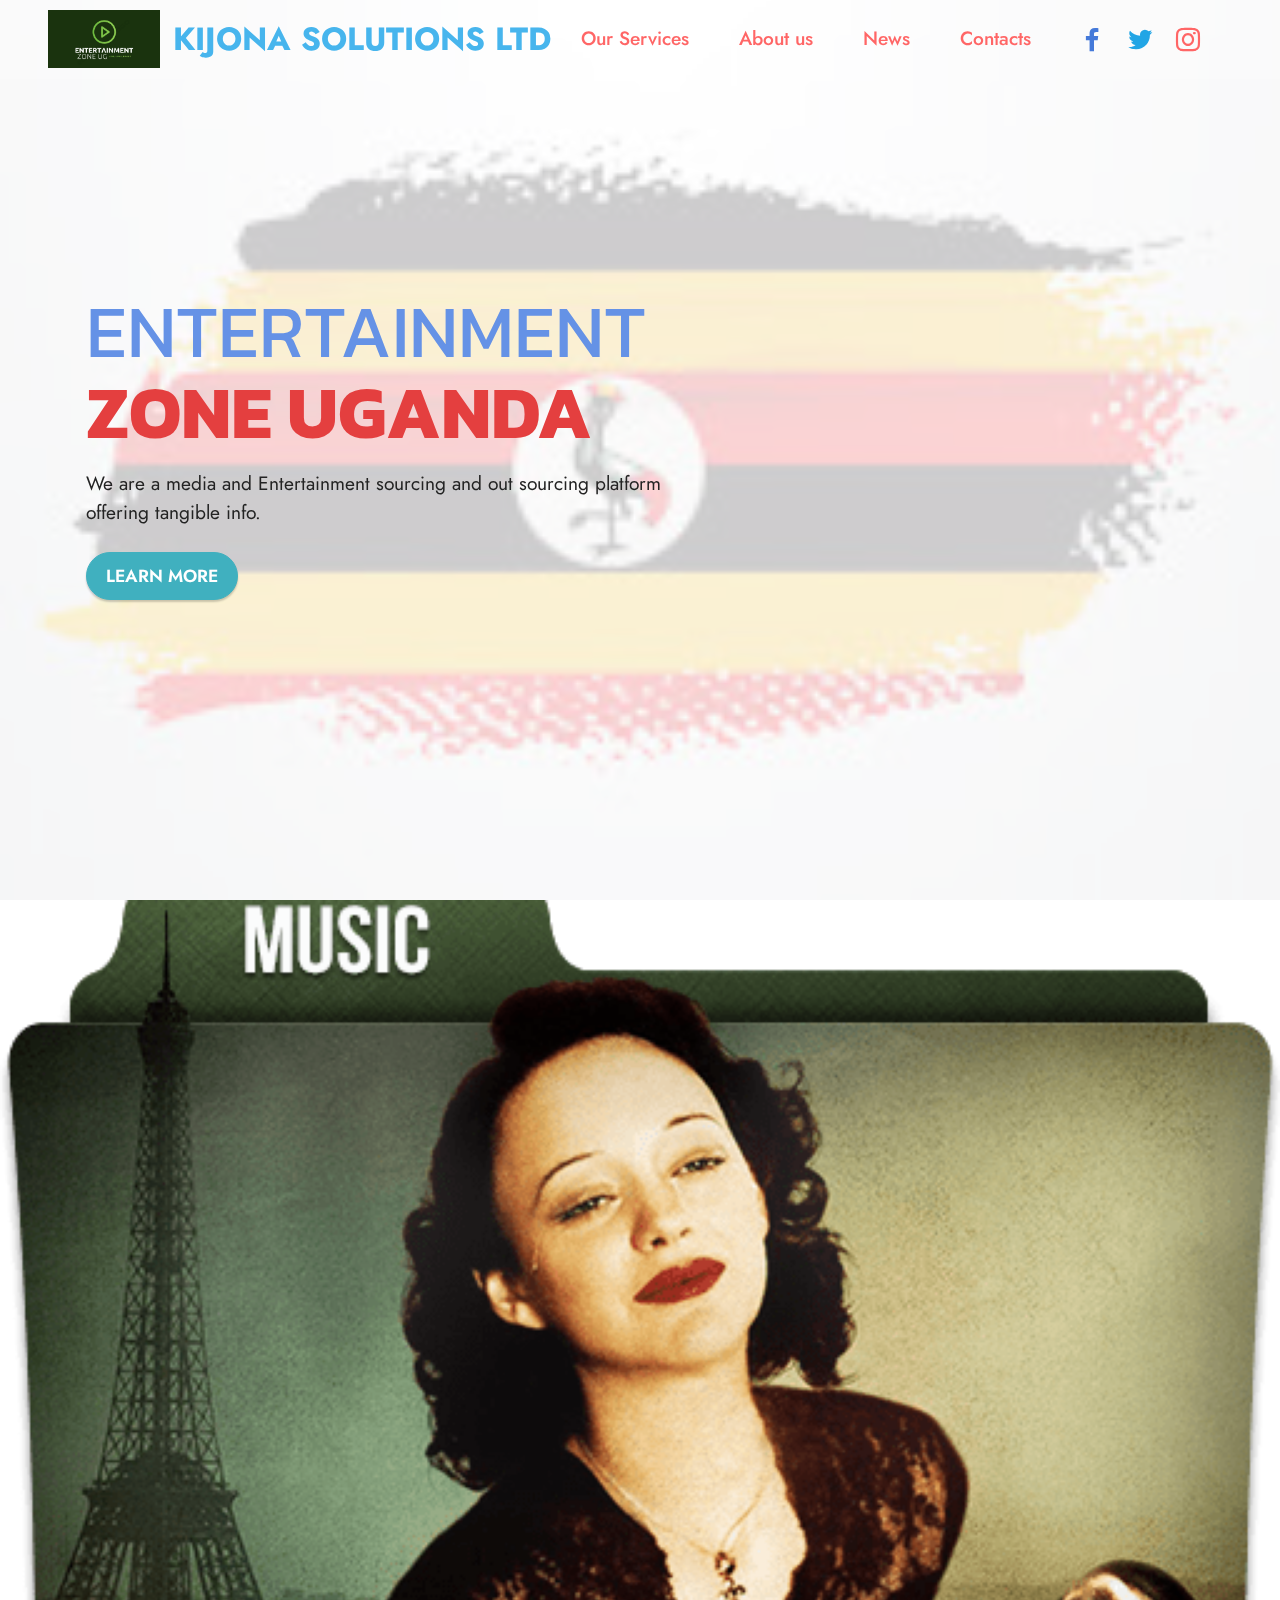
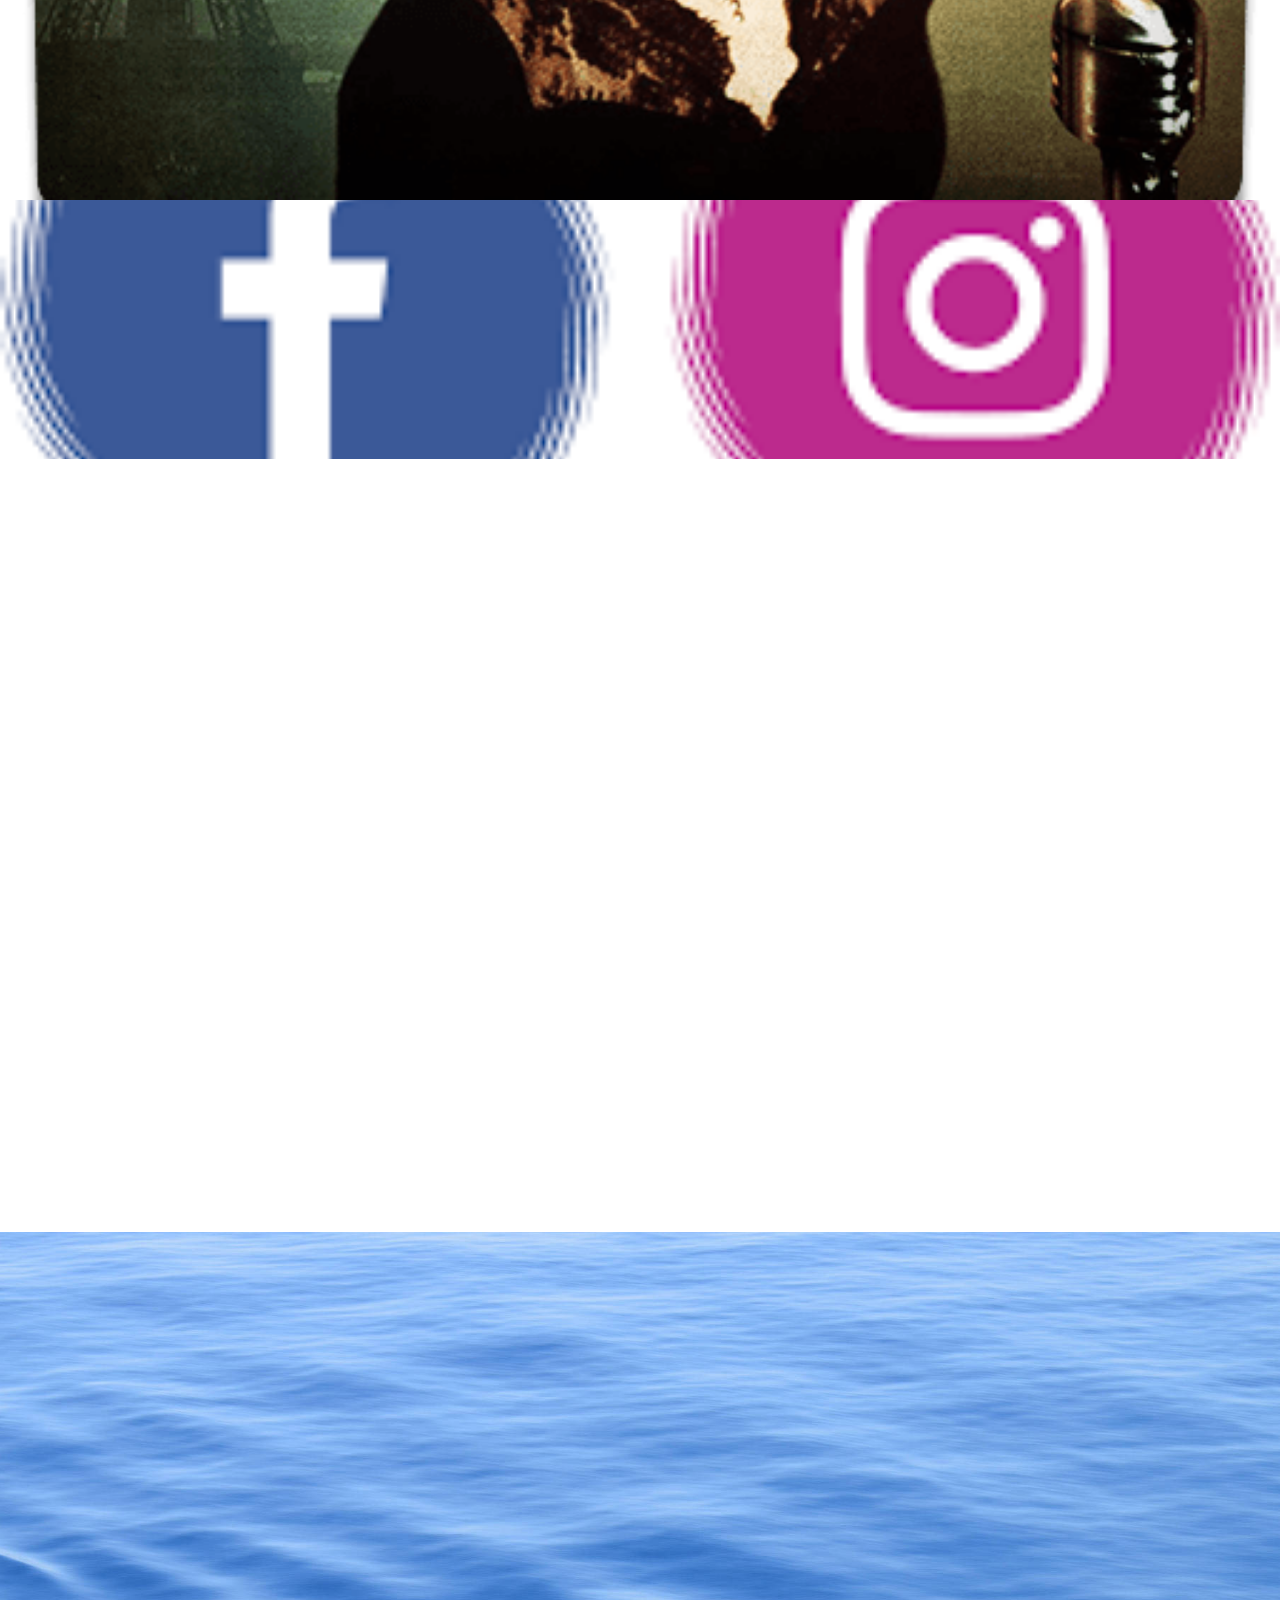
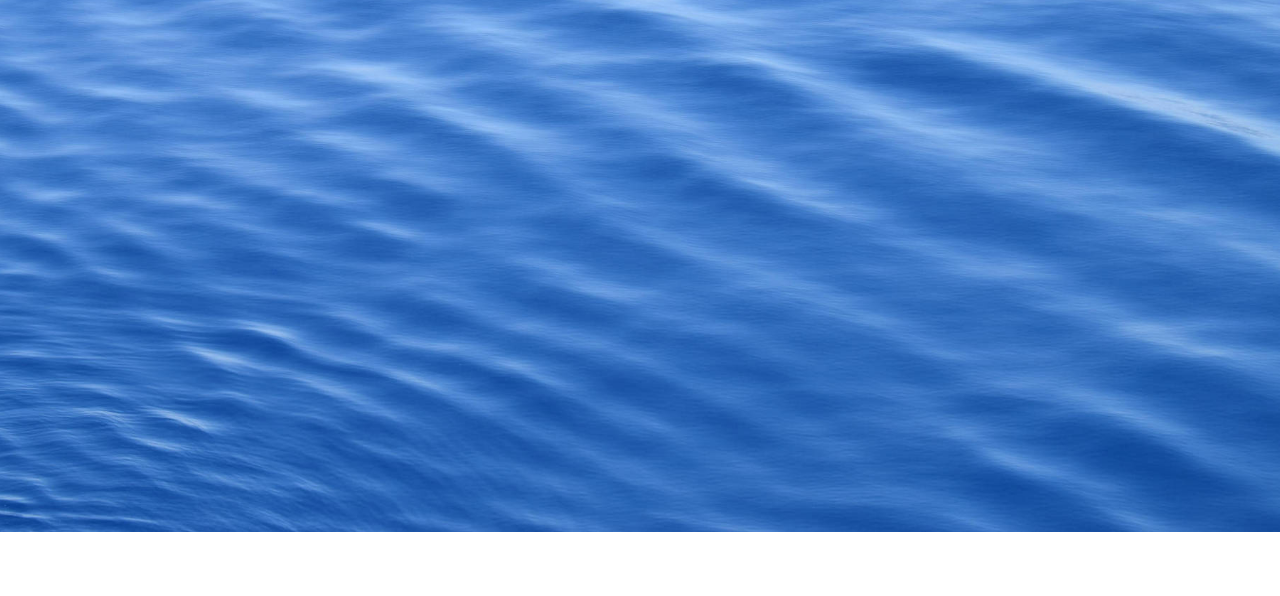
<file: index.html>
<!DOCTYPE html>
<html  >
<head>
  <!-- Site made with Mobirise Website Builder v5.8.0, https://mobirise.com -->
  <meta charset="UTF-8">
  <meta http-equiv="X-UA-Compatible" content="IE=edge">
  <meta name="generator" content="Mobirise v5.8.0, mobirise.com">
  <meta name="viewport" content="width=device-width, initial-scale=1, minimum-scale=1">
  <link rel="shortcut icon" href="assets/images/ezone.png" type="image/x-icon">
  <meta name="description" content="">
  
  
  <title>Home</title>
  <link rel="stylesheet" href="assets/web/assets/mobirise-icons2/mobirise2.css">
  <link rel="stylesheet" href="assets/bootstrap/css/bootstrap.min.css">
  <link rel="stylesheet" href="assets/bootstrap/css/bootstrap-grid.min.css">
  <link rel="stylesheet" href="assets/bootstrap/css/bootstrap-reboot.min.css">
  <link rel="stylesheet" href="assets/parallax/jarallax.css">
  <link rel="stylesheet" href="assets/animatecss/animate.css">
  <link rel="stylesheet" href="assets/dropdown/css/style.css">
  <link rel="stylesheet" href="assets/socicon/css/styles.css">
  <link rel="stylesheet" href="assets/theme/css/style.css">
  <link rel="preload" href="https://fonts.googleapis.com/css?family=Kanit:100,100i,200,200i,300,300i,400,400i,500,500i,600,600i,700,700i,800,800i,900,900i&display=swap" as="style" onload="this.onload=null;this.rel='stylesheet'">
  <noscript><link rel="stylesheet" href="https://fonts.googleapis.com/css?family=Kanit:100,100i,200,200i,300,300i,400,400i,500,500i,600,600i,700,700i,800,800i,900,900i&display=swap"></noscript>
  <link rel="preload" href="https://fonts.googleapis.com/css?family=Jost:100,200,300,400,500,600,700,800,900,100i,200i,300i,400i,500i,600i,700i,800i,900i&display=swap" as="style" onload="this.onload=null;this.rel='stylesheet'">
  <noscript><link rel="stylesheet" href="https://fonts.googleapis.com/css?family=Jost:100,200,300,400,500,600,700,800,900,100i,200i,300i,400i,500i,600i,700i,800i,900i&display=swap"></noscript>
  <link rel="preload" as="style" href="assets/mobirise/css/mbr-additional.css"><link rel="stylesheet" href="assets/mobirise/css/mbr-additional.css" type="text/css">

  
  
  
</head>
<body>
  
  <section data-bs-version="5.1" class="menu menu1 cid-txJYLN3esf" once="menu" id="menu1-0">
    

    <nav class="navbar navbar-dropdown navbar-fixed-top navbar-expand-lg">
        <div class="container-fluid">
            <div class="navbar-brand">
                <span class="navbar-logo">
                    <a href="index.html">
                        <img src="assets/images/ezone.png" alt=" " style="height: 3.6rem;">
                    </a>
                </span>
                <span class="navbar-caption-wrap"><a class="navbar-caption text-info display-5" href="index.html">KIJONA SOLUTIONS LTD</a></span>
            </div>
            <button class="navbar-toggler" type="button" data-toggle="collapse" data-bs-toggle="collapse" data-target="#navbarSupportedContent" data-bs-target="#navbarSupportedContent" aria-controls="navbarNavAltMarkup" aria-expanded="false" aria-label="Toggle navigation">
                <div class="hamburger">
                    <span></span>
                    <span></span>
                    <span></span>
                    <span></span>
                </div>
            </button>
            <div class="collapse navbar-collapse" id="navbarSupportedContent">
                <ul class="navbar-nav nav-dropdown nav-right" data-app-modern-menu="true"><li class="nav-item"><a class="nav-link link text-secondary display-7" href="page1.html">Our Services</a></li><li class="nav-item"><a class="nav-link link text-secondary display-7" href="page2.html">
                            About us</a></li>
                    
                    <li class="nav-item"><a class="nav-link link text-secondary display-7" href="page4.html">News</a>
                    </li><li class="nav-item"><a class="nav-link link text-secondary display-7" href="page3.html">Contacts</a></li></ul>
                <div class="icons-menu">
                    <a class="iconfont-wrapper" href="page3.html" target="_blank">
                        <span class="p-2 mbr-iconfont socicon-facebook socicon" style="color: rgb(68, 121, 217); fill: rgb(68, 121, 217);"></span>
                    </a>
                    <a class="iconfont-wrapper" href="page3.html" target="_blank">
                        <span class="p-2 mbr-iconfont socicon-twitter socicon" style="color: rgb(34, 165, 229); fill: rgb(34, 165, 229);"></span>
                    </a>
                    <a class="iconfont-wrapper" href="page3.html" target="_blank">
                        <span class="p-2 mbr-iconfont socicon-instagram socicon" style="color: rgb(255, 102, 102); fill: rgb(255, 102, 102);"></span>
                    </a>
                    
                </div>
                
            </div>
        </div>
    </nav>
</section>

<section data-bs-version="5.1" class="header2 cid-txNLOa2Fzp mbr-fullscreen mbr-parallax-background" id="header2-n">

    

    
    <div class="mbr-overlay" style="opacity: 0.8; background-color: rgb(255, 255, 255);"></div>

    <div class="container">
        <div class="row">
            <div class="col-12 col-lg-7">
                <h1 class="mbr-section-title mbr-fonts-style mb-3 display-1"><strong><a href="index.html" class="text-primary">ENTERTAINMENT</a> ZONE UGANDA</strong></h1>
                
                <p class="mbr-text mbr-fonts-style display-7">We are a media and Entertainment sourcing and out sourcing platform offering tangible info.</p>
                <div class="mbr-section-btn mt-3"><a class="btn btn-success display-4" href="page2.html">LEARN MORE</a></div>
            </div>
        </div>
    </div>
</section>

<section data-bs-version="5.1" class="header5 cid-txNLPKpm1n mbr-fullscreen" id="header5-o">

    

    
    

    <div class="container-fluid">
        <div class="row justify-content-end">
            <div class="col-12 col-lg-7">
                <h1 class="mbr-section-title mbr-fonts-style mbr-white mb-3 display-1"><strong>MUSIC AND MOVIES&nbsp;</strong></h1>
                
                <p class="mbr-text mbr-fonts-style mbr-white display-7">We offer a wide range of services in Film and Music entertainment. Get HD Ugandan Movies on DVD from our outlets and softcopy Foreign Film content online and our outlets.</p>
                <div class="mbr-section-btn mt-3"><a class="btn btn-primary display-7" href="page1.html">Learn More</a></div>
            </div>
        </div>
    </div>
</section>

<section data-bs-version="5.1" class="header10 cid-txNLRcl6S5 mbr-parallax-background" id="header10-p">

    

    
    

    <div class="align-center container-fluid">
        <div class="row justify-content-center">
            <div class="col-md-12 col-lg-9">
                <h1 class="mbr-section-title mbr-fonts-style mb-3 display-2"><strong>SOCIAL MEDIA ENGAGEMENTS</strong></h1>
                <p class="mbr-text mbr-fonts-style display-7">Engage with us on our social media Platforms for more</p>
                <div class="mbr-section-btn mt-3"><a class="btn btn-secondary display-4" href="page1.html">GET MORE</a></div>
                <div class="image-wrap mt-4">
                    <img src="assets/images/music-icon.png" alt=" " title="">
                </div>
            </div>
        </div>
    </div>
</section>

<section data-bs-version="5.1" class="header4 cid-txKbSk75NR mbr-fullscreen" id="header4-k">

    
    
    <div class="container">
        <div class="row">
            <div class="content-wrap">
                <h1 class="mbr-section-title mbr-fonts-style mbr-white mb-3 display-1">
                    <strong>New Possibilities</strong>
                </h1>
                
                <p class="mbr-fonts-style mbr-text mbr-white mb-3 display-7">We go a step beyond in Media and Entertainment.We now promote all new Talents</p>

                <div class="mbr-section-btn"><a class="btn btn-primary display-4" href="page1.html">Learn more</a></div>
            </div>
        </div>
    </div>
</section><section class="display-7" style="padding: 0;align-items: center;justify-content: center;flex-wrap: wrap;    align-content: center;display: flex;position: relative;height: 4rem;"><a href="https://mobiri.se/2965335" style="flex: 1 1;height: 4rem;position: absolute;width: 100%;z-index: 1;"><img alt="" style="height: 4rem;" src="[data-uri]"></a><p style="margin: 0;text-align: center;" class="display-7">Made with  &#8204;</p><a style="z-index:1" href="https://mobirise.com/builder/html-code-generator.html">HTML Code Creator</a></section><script src="assets/bootstrap/js/bootstrap.bundle.min.js"></script>  <script src="assets/parallax/jarallax.js"></script>  <script src="assets/smoothscroll/smooth-scroll.js"></script>  <script src="assets/ytplayer/index.js"></script>  <script src="assets/dropdown/js/navbar-dropdown.js"></script>  <script src="assets/theme/js/script.js"></script>  
  
  
 <div id="scrollToTop" class="scrollToTop mbr-arrow-up"><a style="text-align: center;"><i class="mbr-arrow-up-icon mbr-arrow-up-icon-cm cm-icon cm-icon-smallarrow-up"></i></a></div>
    <input name="animation" type="hidden">
  </body>
</html>
</file>
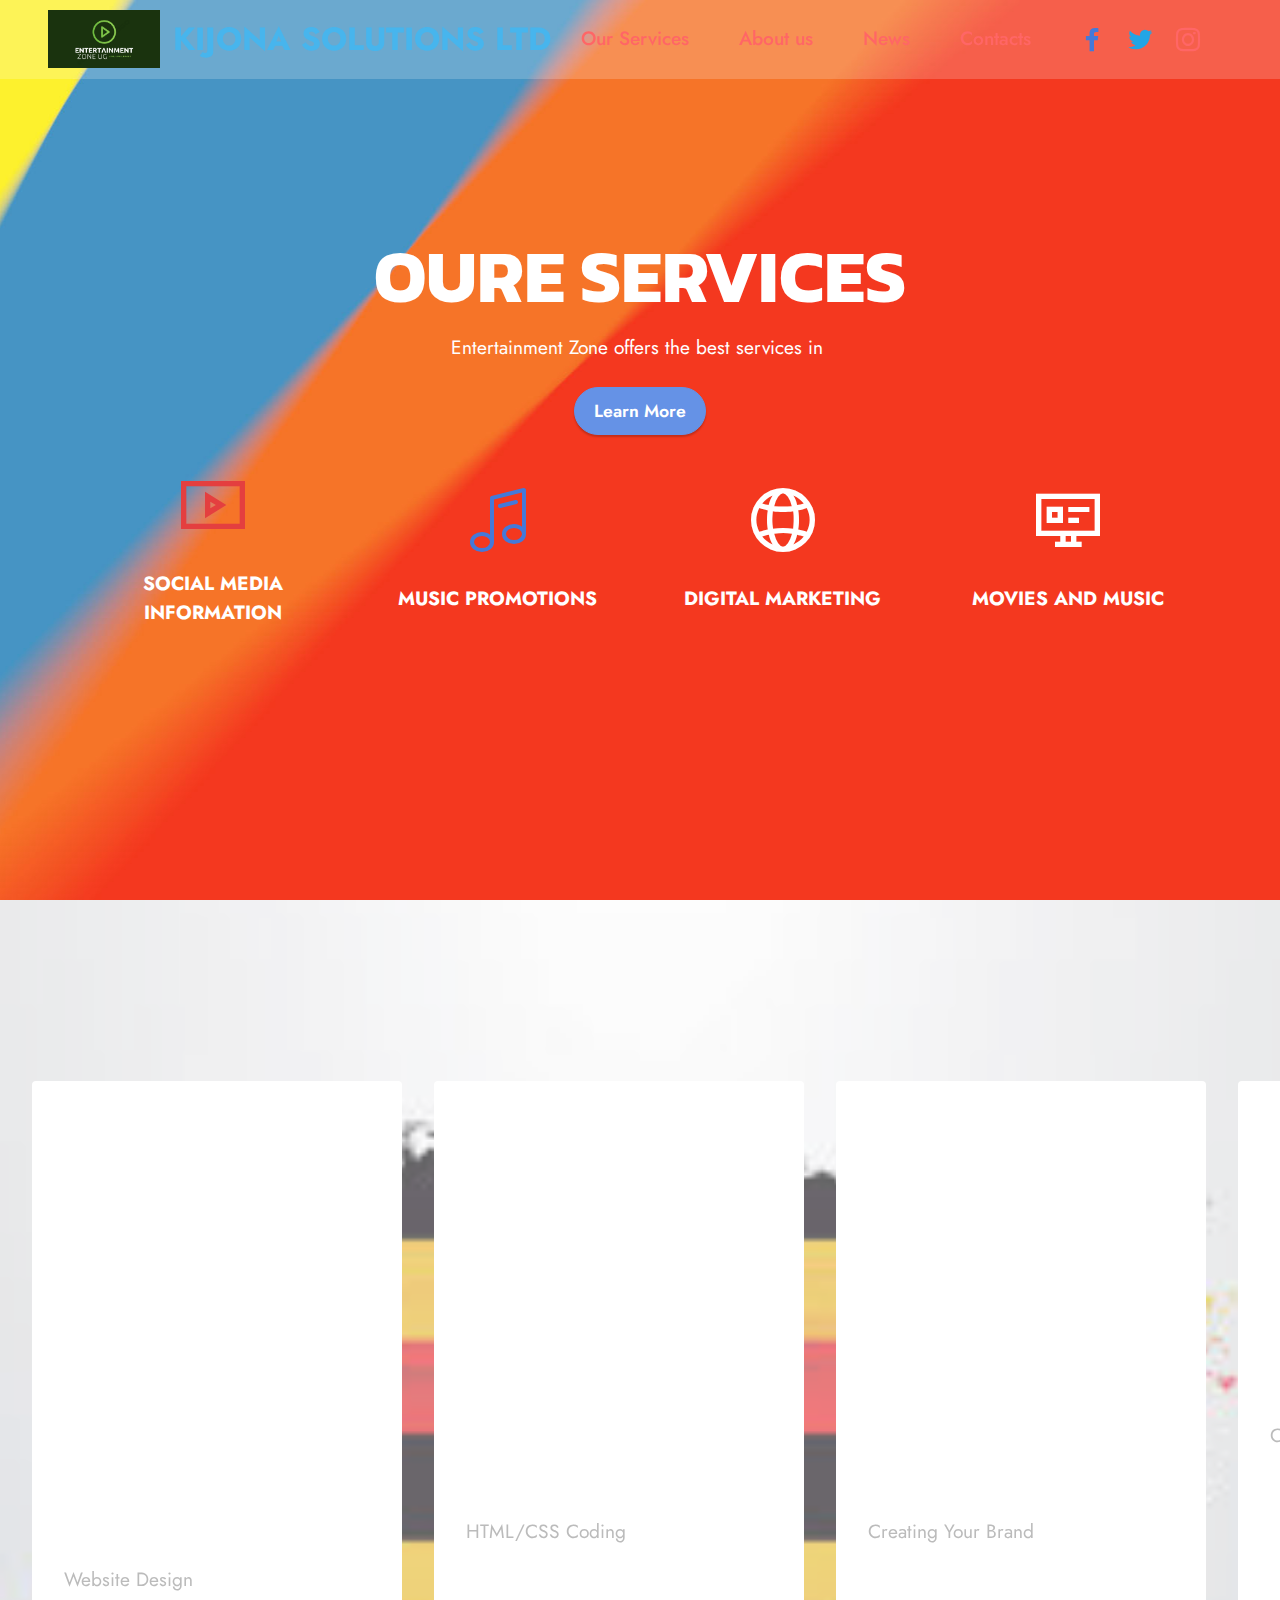
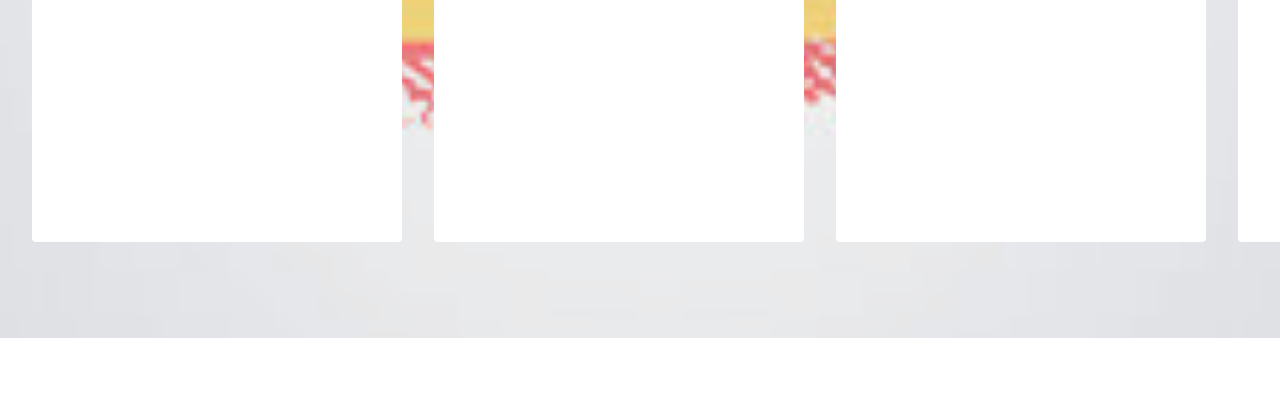
<file: page1.html>
<!DOCTYPE html>
<html  >
<head>
  <!-- Site made with Mobirise Website Builder v5.8.0, https://mobirise.com -->
  <meta charset="UTF-8">
  <meta http-equiv="X-UA-Compatible" content="IE=edge">
  <meta name="generator" content="Mobirise v5.8.0, mobirise.com">
  <meta name="viewport" content="width=device-width, initial-scale=1, minimum-scale=1">
  <link rel="shortcut icon" href="assets/images/ezone.png" type="image/x-icon">
  <meta name="description" content="">
  
  
  <title>Services</title>
  <link rel="stylesheet" href="assets/web/assets/mobirise-icons2/mobirise2.css">
  <link rel="stylesheet" href="assets/web/assets/mobirise-icons-bold/mobirise-icons-bold.css">
  <link rel="stylesheet" href="assets/bootstrap/css/bootstrap.min.css">
  <link rel="stylesheet" href="assets/bootstrap/css/bootstrap-grid.min.css">
  <link rel="stylesheet" href="assets/bootstrap/css/bootstrap-reboot.min.css">
  <link rel="stylesheet" href="assets/animatecss/animate.css">
  <link rel="stylesheet" href="assets/dropdown/css/style.css">
  <link rel="stylesheet" href="assets/socicon/css/styles.css">
  <link rel="stylesheet" href="assets/theme/css/style.css">
  <link rel="preload" href="https://fonts.googleapis.com/css?family=Kanit:100,100i,200,200i,300,300i,400,400i,500,500i,600,600i,700,700i,800,800i,900,900i&display=swap" as="style" onload="this.onload=null;this.rel='stylesheet'">
  <noscript><link rel="stylesheet" href="https://fonts.googleapis.com/css?family=Kanit:100,100i,200,200i,300,300i,400,400i,500,500i,600,600i,700,700i,800,800i,900,900i&display=swap"></noscript>
  <link rel="preload" href="https://fonts.googleapis.com/css?family=Jost:100,200,300,400,500,600,700,800,900,100i,200i,300i,400i,500i,600i,700i,800i,900i&display=swap" as="style" onload="this.onload=null;this.rel='stylesheet'">
  <noscript><link rel="stylesheet" href="https://fonts.googleapis.com/css?family=Jost:100,200,300,400,500,600,700,800,900,100i,200i,300i,400i,500i,600i,700i,800i,900i&display=swap"></noscript>
  <link rel="preload" as="style" href="assets/mobirise/css/mbr-additional.css"><link rel="stylesheet" href="assets/mobirise/css/mbr-additional.css" type="text/css">

  
  
  
</head>
<body>
  
  <section data-bs-version="5.1" class="menu menu1 cid-txJYLN3esf" once="menu" id="menu1-2">
    

    <nav class="navbar navbar-dropdown navbar-fixed-top navbar-expand-lg">
        <div class="container-fluid">
            <div class="navbar-brand">
                <span class="navbar-logo">
                    <a href="index.html">
                        <img src="assets/images/ezone.png" alt=" " style="height: 3.6rem;">
                    </a>
                </span>
                <span class="navbar-caption-wrap"><a class="navbar-caption text-info display-5" href="index.html">KIJONA SOLUTIONS LTD</a></span>
            </div>
            <button class="navbar-toggler" type="button" data-toggle="collapse" data-bs-toggle="collapse" data-target="#navbarSupportedContent" data-bs-target="#navbarSupportedContent" aria-controls="navbarNavAltMarkup" aria-expanded="false" aria-label="Toggle navigation">
                <div class="hamburger">
                    <span></span>
                    <span></span>
                    <span></span>
                    <span></span>
                </div>
            </button>
            <div class="collapse navbar-collapse" id="navbarSupportedContent">
                <ul class="navbar-nav nav-dropdown nav-right" data-app-modern-menu="true"><li class="nav-item"><a class="nav-link link text-secondary display-7" href="page1.html">Our Services</a></li><li class="nav-item"><a class="nav-link link text-secondary display-7" href="page2.html">
                            About us</a></li>
                    
                    <li class="nav-item"><a class="nav-link link text-secondary display-7" href="page4.html">News</a>
                    </li><li class="nav-item"><a class="nav-link link text-secondary display-7" href="page3.html">Contacts</a></li></ul>
                <div class="icons-menu">
                    <a class="iconfont-wrapper" href="page3.html" target="_blank">
                        <span class="p-2 mbr-iconfont socicon-facebook socicon" style="color: rgb(68, 121, 217); fill: rgb(68, 121, 217);"></span>
                    </a>
                    <a class="iconfont-wrapper" href="page3.html" target="_blank">
                        <span class="p-2 mbr-iconfont socicon-twitter socicon" style="color: rgb(34, 165, 229); fill: rgb(34, 165, 229);"></span>
                    </a>
                    <a class="iconfont-wrapper" href="page3.html" target="_blank">
                        <span class="p-2 mbr-iconfont socicon-instagram socicon" style="color: rgb(255, 102, 102); fill: rgb(255, 102, 102);"></span>
                    </a>
                    
                </div>
                
            </div>
        </div>
    </nav>
</section>

<section data-bs-version="5.1" class="header19 cid-txK1WpjRGO mbr-fullscreen" id="header19-5">

    

    
    

    <div class="container">
        <div class="media-container">
            <div class="col-md-12 align-center">
                <h1 class="mbr-section-title mbr-white mbr-bold mbr-fonts-style mb-3 display-1">OURE SERVICES</h1>
                <p class="mbr-text mbr-white mbr-fonts-style display-7">Entertainment Zone offers the best services in&nbsp;</p>
                <div class="mbr-section-btn align-center">
                    <a class="btn btn-primary display-4" href="https://mobiri.se/">Learn More</a>
                </div>

                <div class="row justify-content-center">
                    <div class="col-12 col-md-6 col-lg-3">
                        <div class="card-wrapper">
                            <div class="card-box align-center">
                                <span class="mbr-iconfont mobi-mbri-video-play mobi-mbri" style="color: rgb(228, 63, 63); fill: rgb(228, 63, 63);"></span>
                                <h4 class="card-title align-center mbr-black mbr-fonts-style display-7"><strong>SOCIAL MEDIA INFORMATION</strong></h4>
                            </div>
                        </div>
                    </div>
                    <div class="col-12 col-md-6 col-lg-3">
                        <div class="card-wrapper">
                            <div class="card-box align-center">
                                <span class="mbr-iconfont mbrib-music" style="color: rgb(68, 121, 217); fill: rgb(68, 121, 217);"></span>
                                <h4 class="card-title align-center mbr-black mbr-fonts-style display-7"><strong>MUSIC PROMOTIONS</strong></h4>
                            </div>
                        </div>
                    </div>
                    <div class="col-12 col-md-6 col-lg-3">
                        <div class="card-wrapper">
                            <div class="card-box align-center">
                                <span class="mbr-iconfont mobi-mbri-globe-2 mobi-mbri" style="color: rgb(255, 255, 255); fill: rgb(255, 255, 255);"></span>
                                <h4 class="card-title align-center mbr-black mbr-fonts-style display-7"><strong>DIGITAL MARKETING</strong></h4>
                            </div>
                        </div>
                    </div>
                    <div class="col-12 col-md-6 col-lg-3">
                        <div class="card-wrapper">
                            <div class="card-box align-center">
                                <span class="mbr-iconfont mobi-mbri-sites mobi-mbri"></span>
                                <h4 class="card-title align-center mbr-black mbr-fonts-style display-7"><strong>MOVIES AND MUSIC</strong></h4>
                            </div>
                        </div>
                    </div>
                </div>
            </div>
        </div>
    </div>
</section>

<section data-bs-version="5.1" class="slider5 mbr-embla cid-txNCaPtPI6" id="slider5-m">
    
    <div class="mbr-overlay"></div>
    <div class="position-relative">
        <div class="mbr-section-head">
            <h4 class="mbr-section-title mbr-fonts-style align-center mb-0 display-2">MORE OF WHAT WE DO</h4>
            
        </div>
        <div class="embla mt-4" data-skip-snaps="true" data-align="center" data-contain-scroll="trimSnaps" data-loop="true" data-auto-play="true" data-auto-play-interval="5" data-draggable="true">
            <div class="embla__viewport container-fluid">
                <div class="embla__container">
                    <div class="embla__slide slider-image item" style="margin-left: 1rem; margin-right: 1rem;">
                        <div class="slide-content">
                            <div class="item-img">
                                <div class="item-wrapper">
                                    <img src="assets/images/mp.jpg" alt=" " title="">
                                </div>
                            </div>
                            <div class="item-content">
                                <h5 class="item-title mbr-fonts-style display-5"><strong>WE PROMOTE UPCOMING ARTISTIES</strong></h5>
                                <h6 class="item-subtitle mbr-fonts-style mt-1 display-7">Website Design</h6>
                                <p class="mbr-text mbr-fonts-style mt-3 display-7">Mobirise is an easy website builder. Just
                                    drop site elements to your page, add content and style it to look the way you like.</p>
                            </div>
                            <div class="mbr-section-btn item-footer mt-2"><a href="page1.html" class="btn item-btn btn-black display-7" target="_blank">Start Now&nbsp;</a></div>
                        </div>
                    </div>
                    <div class="embla__slide slider-image item" style="margin-left: 1rem; margin-right: 1rem;">
                        <div class="slide-content">
                            <div class="item-img">
                                <div class="item-wrapper">
                                    <img src="assets/images/download.png" alt=" " title="">
                                </div>
                            </div>
                            <div class="item-content">
                                <h5 class="item-title mbr-fonts-style display-5"><strong>WE FINANCE PROJECTS</strong></h5>
                                <h6 class="item-subtitle mbr-fonts-style mt-1 display-7">
                                    HTML/CSS Coding</h6>
                                <p class="mbr-text mbr-fonts-style mt-3 display-7">You don't have to code to create your own
                                    site. Select one of available themes in the Mobirise Site Maker.</p>
                            </div>
                            <div class="mbr-section-btn item-footer mt-2"><a href="page1.html" class="btn item-btn btn-black display-7" target="_blank">Start Now&nbsp;</a></div>
                        </div>
                    </div>
                    <div class="embla__slide slider-image item" style="margin-left: 1rem; margin-right: 1rem;">
                        <div class="slide-content">
                            <div class="item-img">
                                <div class="item-wrapper">
                                    <img src="assets/images/pixel-play-media-logo-design-template-icon-symbol-130558152.jpg" alt=" " title="">
                                </div>
                            </div>
                            <div class="item-content">
                                <h5 class="item-title mbr-fonts-style display-5"><strong>ADVERTISING AND PRODUCTION</strong></h5>
                                <h6 class="item-subtitle mbr-fonts-style mt-1 display-7">Creating Your Brand</h6>
                                <p class="mbr-text mbr-fonts-style mt-3 display-7">Select the theme that suits you. Each theme
                                    in the Mobirise Website Software contains a set of unique blocks.<br></p>
                            </div>
                            <div class="mbr-section-btn item-footer mt-2"><a href="page1.html" class="btn item-btn btn-black display-7" target="_blank">Start Now&nbsp;</a></div>
                        </div>
                    </div>
                    <div class="embla__slide slider-image item" style="margin-left: 1rem; margin-right: 1rem;">
                        <div class="slide-content">
                            <div class="item-img">
                                <div class="item-wrapper">
                                    <img src="assets/images/product4.jpg" alt="Mobirise Website Builder" title="">
                                </div>
                            </div>
                            <div class="item-content">
                                <h5 class="item-title mbr-fonts-style display-5"></h5>
                                <h6 class="item-subtitle mbr-fonts-style mt-1 display-7">Creating Your Brand</h6>
                                <p class="mbr-text mbr-fonts-style mt-3 display-7">Select the theme that suits you. Each theme
                                    in the Mobirise Website Software contains a set of unique blocks.<br></p>
                            </div>
                            <div class="mbr-section-btn item-footer mt-2"><a href="" class="btn item-btn btn-black display-7" target="_blank">Start Now&nbsp;</a></div>
                        </div>
                    </div>
                </div>
            </div>
            <button class="embla__button embla__button--prev">
                <span class="mobi-mbri mobi-mbri-arrow-prev mbr-iconfont" aria-hidden="true"></span>
                <span class="sr-only visually-hidden visually-hidden">Previous</span>
            </button>
            <button class="embla__button embla__button--next">
                <span class="mobi-mbri mobi-mbri-arrow-next mbr-iconfont" aria-hidden="true"></span>
                <span class="sr-only visually-hidden visually-hidden">Next</span>
            </button>
        </div>
    </div>
</section><section class="display-7" style="padding: 0;align-items: center;justify-content: center;flex-wrap: wrap;    align-content: center;display: flex;position: relative;height: 4rem;"><a href="https://mobiri.se/2965335" style="flex: 1 1;height: 4rem;position: absolute;width: 100%;z-index: 1;"><img alt="" style="height: 4rem;" src="[data-uri]"></a><p style="margin: 0;text-align: center;" class="display-7">Made with  &#8204;</p><a style="z-index:1" href="https://mobirise.com/builder/html-code-generator.html">HTML Code Creator</a></section><script src="assets/bootstrap/js/bootstrap.bundle.min.js"></script>  <script src="assets/smoothscroll/smooth-scroll.js"></script>  <script src="assets/ytplayer/index.js"></script>  <script src="assets/dropdown/js/navbar-dropdown.js"></script>  <script src="assets/vimeoplayer/player.js"></script>  <script src="assets/embla/embla.min.js"></script>  <script src="assets/embla/script.js"></script>  <script src="assets/theme/js/script.js"></script>  
  
  
 <div id="scrollToTop" class="scrollToTop mbr-arrow-up"><a style="text-align: center;"><i class="mbr-arrow-up-icon mbr-arrow-up-icon-cm cm-icon cm-icon-smallarrow-up"></i></a></div>
    <input name="animation" type="hidden">
  </body>
</html>
</file>
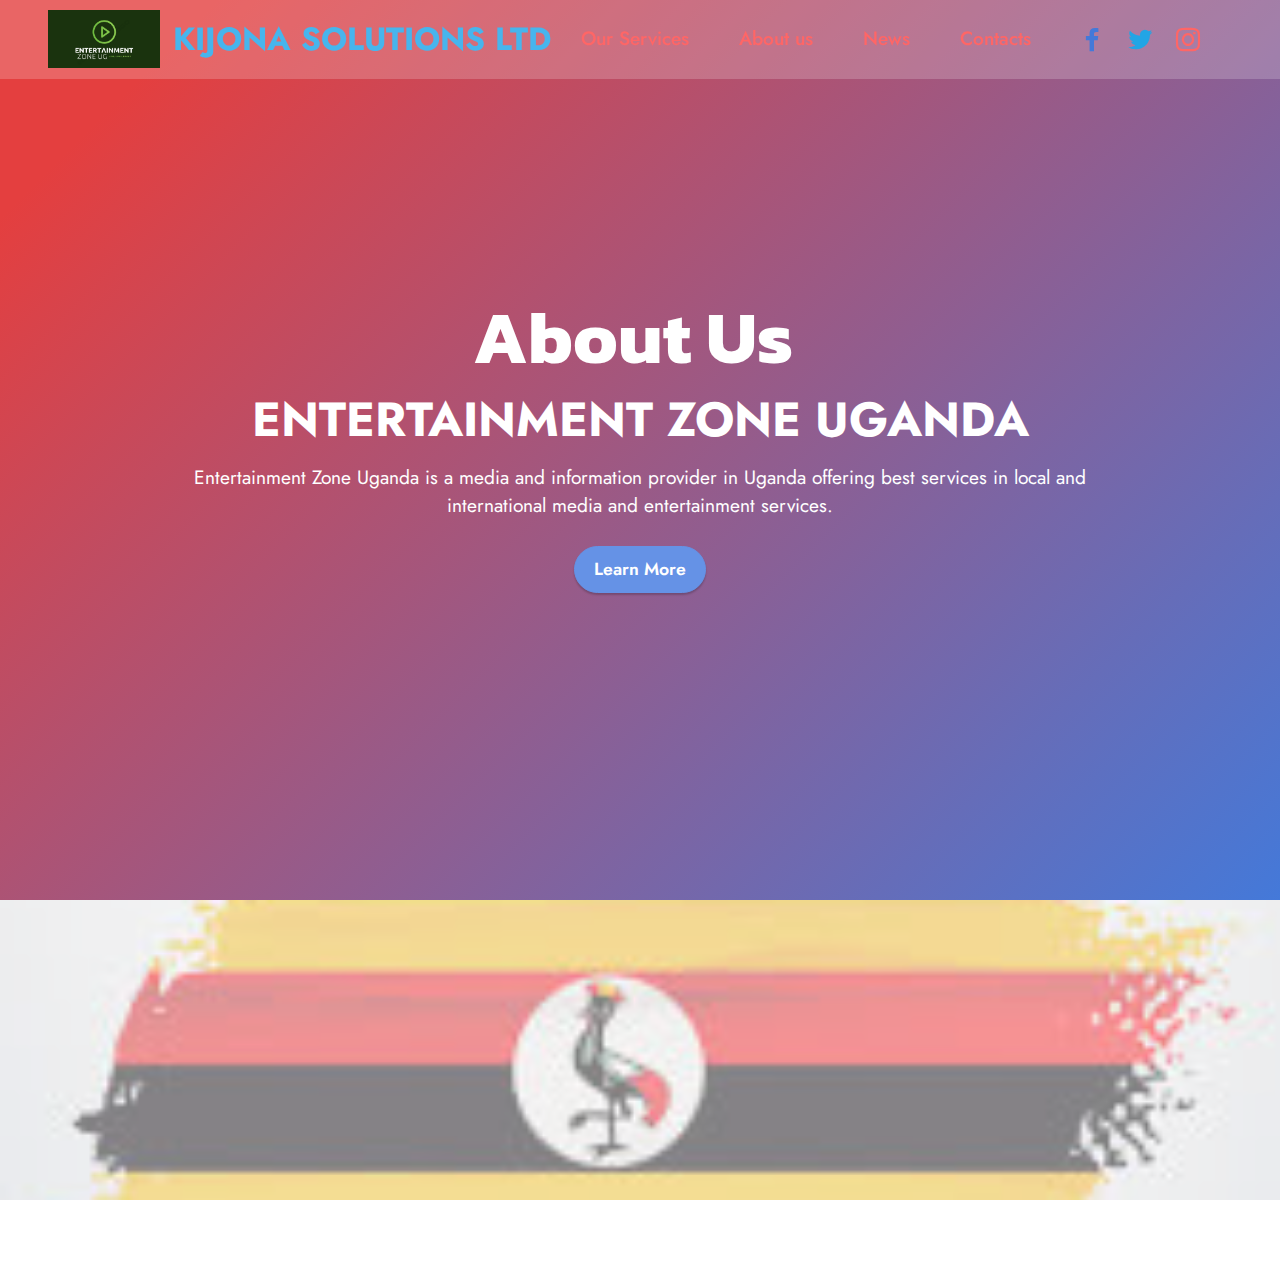
<file: page2.html>
<!DOCTYPE html>
<html  >
<head>
  <!-- Site made with Mobirise Website Builder v5.8.0, https://mobirise.com -->
  <meta charset="UTF-8">
  <meta http-equiv="X-UA-Compatible" content="IE=edge">
  <meta name="generator" content="Mobirise v5.8.0, mobirise.com">
  <meta name="viewport" content="width=device-width, initial-scale=1, minimum-scale=1">
  <link rel="shortcut icon" href="assets/images/ezone.png" type="image/x-icon">
  <meta name="description" content="">
  
  
  <title>About Us</title>
  <link rel="stylesheet" href="assets/web/assets/mobirise-icons2/mobirise2.css">
  <link rel="stylesheet" href="assets/bootstrap/css/bootstrap.min.css">
  <link rel="stylesheet" href="assets/bootstrap/css/bootstrap-grid.min.css">
  <link rel="stylesheet" href="assets/bootstrap/css/bootstrap-reboot.min.css">
  <link rel="stylesheet" href="assets/parallax/jarallax.css">
  <link rel="stylesheet" href="assets/animatecss/animate.css">
  <link rel="stylesheet" href="assets/dropdown/css/style.css">
  <link rel="stylesheet" href="assets/socicon/css/styles.css">
  <link rel="stylesheet" href="assets/theme/css/style.css">
  <link rel="preload" href="https://fonts.googleapis.com/css?family=Kanit:100,100i,200,200i,300,300i,400,400i,500,500i,600,600i,700,700i,800,800i,900,900i&display=swap" as="style" onload="this.onload=null;this.rel='stylesheet'">
  <noscript><link rel="stylesheet" href="https://fonts.googleapis.com/css?family=Kanit:100,100i,200,200i,300,300i,400,400i,500,500i,600,600i,700,700i,800,800i,900,900i&display=swap"></noscript>
  <link rel="preload" href="https://fonts.googleapis.com/css?family=Jost:100,200,300,400,500,600,700,800,900,100i,200i,300i,400i,500i,600i,700i,800i,900i&display=swap" as="style" onload="this.onload=null;this.rel='stylesheet'">
  <noscript><link rel="stylesheet" href="https://fonts.googleapis.com/css?family=Jost:100,200,300,400,500,600,700,800,900,100i,200i,300i,400i,500i,600i,700i,800i,900i&display=swap"></noscript>
  <link rel="preload" as="style" href="assets/mobirise/css/mbr-additional.css"><link rel="stylesheet" href="assets/mobirise/css/mbr-additional.css" type="text/css">

  
  
  
</head>
<body>
  
  <section data-bs-version="5.1" class="menu menu1 cid-txK1Ipdhh4" once="menu" id="menu1-3">
    

    <nav class="navbar navbar-dropdown navbar-fixed-top navbar-expand-lg">
        <div class="container-fluid">
            <div class="navbar-brand">
                <span class="navbar-logo">
                    <a href="index.html">
                        <img src="assets/images/ezone.png" alt=" " style="height: 3.6rem;">
                    </a>
                </span>
                <span class="navbar-caption-wrap"><a class="navbar-caption text-info display-5" href="index.html">KIJONA SOLUTIONS LTD</a></span>
            </div>
            <button class="navbar-toggler" type="button" data-toggle="collapse" data-bs-toggle="collapse" data-target="#navbarSupportedContent" data-bs-target="#navbarSupportedContent" aria-controls="navbarNavAltMarkup" aria-expanded="false" aria-label="Toggle navigation">
                <div class="hamburger">
                    <span></span>
                    <span></span>
                    <span></span>
                    <span></span>
                </div>
            </button>
            <div class="collapse navbar-collapse" id="navbarSupportedContent">
                <ul class="navbar-nav nav-dropdown nav-right" data-app-modern-menu="true"><li class="nav-item"><a class="nav-link link text-secondary display-7" href="page1.html">Our Services</a></li><li class="nav-item"><a class="nav-link link text-secondary display-7" href="page2.html">
                            About us</a></li>
                    
                    <li class="nav-item"><a class="nav-link link text-secondary display-7" href="page4.html">News</a>
                    </li><li class="nav-item"><a class="nav-link link text-secondary display-7" href="page3.html">Contacts</a></li></ul>
                <div class="icons-menu">
                    <a class="iconfont-wrapper" href="page3.html" target="_blank">
                        <span class="p-2 mbr-iconfont socicon-facebook socicon" style="color: rgb(68, 121, 217); fill: rgb(68, 121, 217);"></span>
                    </a>
                    <a class="iconfont-wrapper" href="page3.html" target="_blank">
                        <span class="p-2 mbr-iconfont socicon-twitter socicon" style="color: rgb(34, 165, 229); fill: rgb(34, 165, 229);"></span>
                    </a>
                    <a class="iconfont-wrapper" href="page3.html" target="_blank">
                        <span class="p-2 mbr-iconfont socicon-instagram socicon" style="color: rgb(255, 102, 102); fill: rgb(255, 102, 102);"></span>
                    </a>
                    
                </div>
                
            </div>
        </div>
    </nav>
</section>

<section data-bs-version="5.1" class="header18 cid-txK2ZVeJD5 mbr-fullscreen" id="header18-6">

    

    
    

    <div class="align-center container">
        <div class="row justify-content-center">
            <div class="col-12 col-lg-10">
                <h1 class="mbr-section-title mbr-fonts-style mbr-white mb-3 display-1"><strong>About Us&nbsp;</strong></h1>
                <h2 class="mbr-section-subtitle mbr-fonts-style mbr-white mb-3 display-2"><strong>ENTERTAINMENT ZONE UGANDA</strong></h2>
                <p class="mbr-text mbr-fonts-style mbr-white display-7">Entertainment Zone Uganda is a media and information provider in Uganda offering best services in local and international media and entertainment services.</p>
                <div class="mbr-section-btn mt-3"><a class="btn btn-primary display-4" href="page1.html">Learn More</a></div>
            </div>
        </div>
    </div>
</section>

<section data-bs-version="5.1" class="social1 cid-txK5y3moel" id="share1-8">
    
    

    
    <div class="mbr-overlay" style="opacity: 0.5; background-color: rgb(255, 255, 255);">
    </div>

    <div class="container">
        <div class="media-container-row">
            <div class="col-12">
                <h3 class="mbr-section-title mb-3 align-center mbr-fonts-style display-2"><strong>SHARE THE LOVE!</strong></h3>
                <div>
                    <div class="mbr-social-likes align-center">
                        <span class="btn btn-social socicon-bg-facebook facebook m-2">
                            <i class="socicon socicon-facebook"></i>
                        </span>
                        <span class="btn btn-social twitter socicon-bg-twitter m-2">
                            <i class="socicon socicon-twitter"></i>
                        </span>
                        
                        
                        <span class="btn btn-social pinterest socicon-bg-pinterest m-2">
                            <i class="socicon socicon-pinterest"></i>
                        </span>
                        
                    </div>
                </div>
            </div>
        </div>
    </div>
</section><section class="display-7" style="padding: 0;align-items: center;justify-content: center;flex-wrap: wrap;    align-content: center;display: flex;position: relative;height: 4rem;"><a href="https://mobiri.se/2965335" style="flex: 1 1;height: 4rem;position: absolute;width: 100%;z-index: 1;"><img alt="" style="height: 4rem;" src="[data-uri]"></a><p style="margin: 0;text-align: center;" class="display-7">Made with  &#8204;</p><a style="z-index:1" href="https://mobirise.com/builder/html-code-generator.html">HTML Code Generator</a></section><script src="assets/bootstrap/js/bootstrap.bundle.min.js"></script>  <script src="assets/parallax/jarallax.js"></script>  <script src="assets/smoothscroll/smooth-scroll.js"></script>  <script src="assets/ytplayer/index.js"></script>  <script src="assets/dropdown/js/navbar-dropdown.js"></script>  <script src="assets/sociallikes/social-likes.js"></script>  <script src="assets/theme/js/script.js"></script>  
  
  
 <div id="scrollToTop" class="scrollToTop mbr-arrow-up"><a style="text-align: center;"><i class="mbr-arrow-up-icon mbr-arrow-up-icon-cm cm-icon cm-icon-smallarrow-up"></i></a></div>
    <input name="animation" type="hidden">
  </body>
</html>
</file>
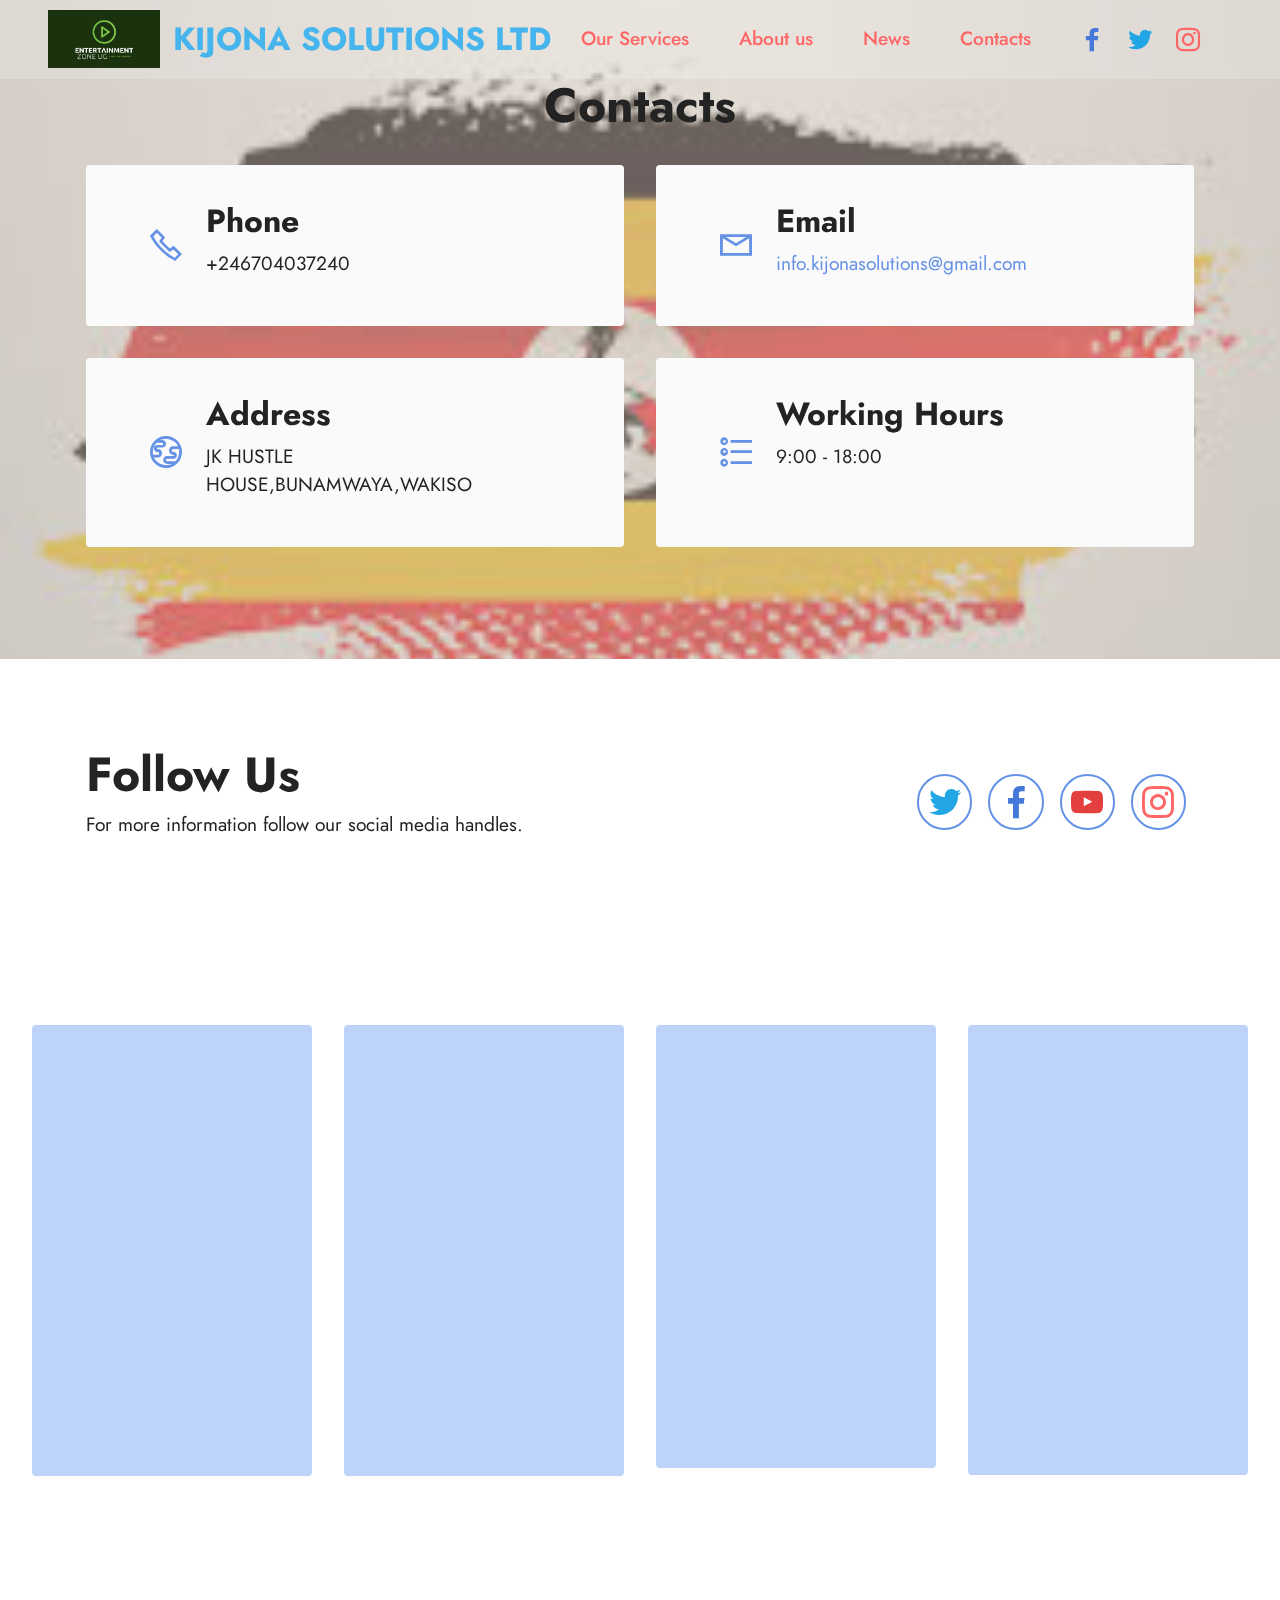
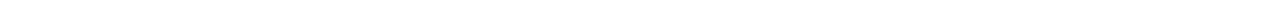
<file: page3.html>
<!DOCTYPE html>
<html  >
<head>
  <!-- Site made with Mobirise Website Builder v5.8.0, https://mobirise.com -->
  <meta charset="UTF-8">
  <meta http-equiv="X-UA-Compatible" content="IE=edge">
  <meta name="generator" content="Mobirise v5.8.0, mobirise.com">
  <meta name="viewport" content="width=device-width, initial-scale=1, minimum-scale=1">
  <link rel="shortcut icon" href="assets/images/ezone.png" type="image/x-icon">
  <meta name="description" content="">
  
  
  <title>Contacts</title>
  <link rel="stylesheet" href="assets/web/assets/mobirise-icons2/mobirise2.css">
  <link rel="stylesheet" href="assets/bootstrap/css/bootstrap.min.css">
  <link rel="stylesheet" href="assets/bootstrap/css/bootstrap-grid.min.css">
  <link rel="stylesheet" href="assets/bootstrap/css/bootstrap-reboot.min.css">
  <link rel="stylesheet" href="assets/parallax/jarallax.css">
  <link rel="stylesheet" href="assets/animatecss/animate.css">
  <link rel="stylesheet" href="assets/dropdown/css/style.css">
  <link rel="stylesheet" href="assets/socicon/css/styles.css">
  <link rel="stylesheet" href="assets/theme/css/style.css">
  <link rel="preload" href="https://fonts.googleapis.com/css?family=Kanit:100,100i,200,200i,300,300i,400,400i,500,500i,600,600i,700,700i,800,800i,900,900i&display=swap" as="style" onload="this.onload=null;this.rel='stylesheet'">
  <noscript><link rel="stylesheet" href="https://fonts.googleapis.com/css?family=Kanit:100,100i,200,200i,300,300i,400,400i,500,500i,600,600i,700,700i,800,800i,900,900i&display=swap"></noscript>
  <link rel="preload" href="https://fonts.googleapis.com/css?family=Jost:100,200,300,400,500,600,700,800,900,100i,200i,300i,400i,500i,600i,700i,800i,900i&display=swap" as="style" onload="this.onload=null;this.rel='stylesheet'">
  <noscript><link rel="stylesheet" href="https://fonts.googleapis.com/css?family=Jost:100,200,300,400,500,600,700,800,900,100i,200i,300i,400i,500i,600i,700i,800i,900i&display=swap"></noscript>
  <link rel="preload" as="style" href="assets/mobirise/css/mbr-additional.css"><link rel="stylesheet" href="assets/mobirise/css/mbr-additional.css" type="text/css">

  
  
  
</head>
<body>
  
  <section data-bs-version="5.1" class="menu menu1 cid-txK1KX0ngz" once="menu" id="menu1-4">
    

    <nav class="navbar navbar-dropdown navbar-fixed-top navbar-expand-lg">
        <div class="container-fluid">
            <div class="navbar-brand">
                <span class="navbar-logo">
                    <a href="index.html">
                        <img src="assets/images/ezone.png" alt=" " style="height: 3.6rem;">
                    </a>
                </span>
                <span class="navbar-caption-wrap"><a class="navbar-caption text-info display-5" href="index.html">KIJONA SOLUTIONS LTD</a></span>
            </div>
            <button class="navbar-toggler" type="button" data-toggle="collapse" data-bs-toggle="collapse" data-target="#navbarSupportedContent" data-bs-target="#navbarSupportedContent" aria-controls="navbarNavAltMarkup" aria-expanded="false" aria-label="Toggle navigation">
                <div class="hamburger">
                    <span></span>
                    <span></span>
                    <span></span>
                    <span></span>
                </div>
            </button>
            <div class="collapse navbar-collapse" id="navbarSupportedContent">
                <ul class="navbar-nav nav-dropdown nav-right" data-app-modern-menu="true"><li class="nav-item"><a class="nav-link link text-secondary display-7" href="page1.html">Our Services</a></li><li class="nav-item"><a class="nav-link link text-secondary display-7" href="page2.html">
                            About us</a></li>
                    
                    <li class="nav-item"><a class="nav-link link text-secondary display-7" href="page4.html">News</a>
                    </li><li class="nav-item"><a class="nav-link link text-secondary display-7" href="page3.html">Contacts</a></li></ul>
                <div class="icons-menu">
                    <a class="iconfont-wrapper" href="page3.html" target="_blank">
                        <span class="p-2 mbr-iconfont socicon-facebook socicon" style="color: rgb(68, 121, 217); fill: rgb(68, 121, 217);"></span>
                    </a>
                    <a class="iconfont-wrapper" href="page3.html" target="_blank">
                        <span class="p-2 mbr-iconfont socicon-twitter socicon" style="color: rgb(34, 165, 229); fill: rgb(34, 165, 229);"></span>
                    </a>
                    <a class="iconfont-wrapper" href="page3.html" target="_blank">
                        <span class="p-2 mbr-iconfont socicon-instagram socicon" style="color: rgb(255, 102, 102); fill: rgb(255, 102, 102);"></span>
                    </a>
                    
                </div>
                
            </div>
        </div>
    </nav>
</section>

<section data-bs-version="5.1" class="contacts2 cid-txK60b69iy mbr-parallax-background" id="contacts2-9">
    <!---->
    

    
    <div class="mbr-overlay" style="opacity: 0.5; background-color: rgb(206, 191, 175);">
    </div>
    <div class="container">
        <div class="mbr-section-head">
            <h3 class="mbr-section-title mbr-fonts-style align-center mb-0 display-2">
                <strong>Contacts</strong>
            </h3>
            
        </div>
        <div class="row justify-content-center mt-4">
            <div class="card col-12 col-md-6">
                <div class="card-wrapper">
                    <div class="image-wrapper">
                        <span class="mbr-iconfont mobi-mbri-phone mobi-mbri"></span>
                    </div>
                    <div class="text-wrapper">
                        <h6 class="card-title mbr-fonts-style mb-1 display-5">
                            <strong>Phone</strong>
                        </h6>
                        <p class="mbr-text mbr-fonts-style display-7">+246704037240</p>
                    </div>
                </div>
            </div>
            <div class="card col-12 col-md-6">
                <div class="card-wrapper">
                    <div class="image-wrapper">
                        <span class="mbr-iconfont mobi-mbri-letter mobi-mbri"></span>
                    </div>
                    <div class="text-wrapper">
                        <h6 class="card-title mbr-fonts-style mb-1 display-5">
                            <strong>Email</strong>
                        </h6>
                        <p class="mbr-text mbr-fonts-style display-7">
                            <a href="mailto:info.kijonasolutions@gmail.com" class="text-primary">info.kijonasolutions@gmail.com</a></p>
                    </div>
                </div>
            </div>
            <div class="card col-12 col-md-6">
                <div class="card-wrapper">
                    <div class="image-wrapper">
                        <span class="mbr-iconfont mobi-mbri-globe mobi-mbri"></span>
                    </div>
                    <div class="text-wrapper">
                        <h6 class="card-title mbr-fonts-style mb-1 display-5">
                            <strong>Address</strong>
                        </h6>
                        <p class="mbr-text mbr-fonts-style display-7">JK HUSTLE HOUSE,BUNAMWAYA,WAKISO</p>
                    </div>
                </div>
            </div>
            <div class="card col-12 col-md-6">
                <div class="card-wrapper">
                    <div class="image-wrapper">
                        <span class="mbr-iconfont mobi-mbri-bulleted-list mobi-mbri"></span>
                    </div>
                    <div class="text-wrapper">
                        <h6 class="card-title mbr-fonts-style mb-1 display-5">
                            <strong>Working Hours</strong>
                        </h6>
                        <p class="mbr-text mbr-fonts-style display-7">
                            9:00 - 18:00
                        </p>
                    </div>
                </div>
            </div>
        </div>
    </div>
</section>

<section data-bs-version="5.1" class="contacts4 cid-txK61qihUP" id="contacts4-a">

    

    
    

    <div class="container">
        <div class="row align-items-center justify-content-center">
            <div class="text-content col-12 col-md-6">
                <h2 class="mbr-section-title mbr-fonts-style display-2">
                    <strong>Follow Us</strong>
                </h2>
                <p class="mbr-text mbr-fonts-style display-7">For more information follow our social media handles.</p>
            </div>
            <div class="icons d-flex align-items-center col-12 col-md-6 justify-content-end mt-md-0 mt-2 flex-wrap">
                <a href="https://twitter.com/ezoneug" target="_blank">
                    <span class="mbr-iconfont mbr-iconfont-social socicon-twitter socicon" style="color: rgb(34, 165, 229); fill: rgb(34, 165, 229);"></span>
                </a>
                <a href="https://www.facebook.com/pages/entertainmentzoneug" target="_blank">
                    <span class="mbr-iconfont mbr-iconfont-social socicon-facebook socicon" style="color: rgb(68, 121, 217); fill: rgb(68, 121, 217);"></span>
                </a>
                <a href="https://www.youtube.com/c/Entertainment Zone Uganda" target="_blank">
                    <span class="mbr-iconfont mbr-iconfont-social socicon-youtube socicon" style="color: rgb(228, 63, 63); fill: rgb(228, 63, 63);"></span>
                </a>
                <a href="https://instagram.com/ezoneug1" target="_blank">
                    <span class="mbr-iconfont mbr-iconfont-social socicon-instagram socicon" style="color: rgb(255, 102, 102); fill: rgb(255, 102, 102);"></span>
                </a>
                
                
                
                
                
                
            </div>
        </div>
    </div>
    
</section>

<section data-bs-version="5.1" class="clients2 cid-txK65nNVL2" id="clients2-b">

    

    
    
    <div class="container-fluid">
        <div class="row justify-content-center">
            <div class="card col-12 col-md-6 col-lg-3">
                <div class="card-wrapper">
                    <div class="img-wrapper">
                        <img src="assets/images/dderycom.jpg" alt=" ">
                    </div>
                    <div class="card-box align-center">
                        
                        <h5 class="card-title mbr-fonts-style mb-3 display-5">
                            <strong>Our partner</strong>
                        </h5>
                        <p class="mbr-text mbr-fonts-style mb-4 display-4">For all Ugandan Music and entertainment.</p>
                        <div class="mbr-section-btn mt-3"><a class="btn btn-secondary display-4" href="https://www.djerycom.ug/ ">Learn More</a></div>
                    </div>
                </div>
            </div>
            <div class="card col-12 col-md-6 col-lg-3">
                <div class="card-wrapper">
                    <div class="img-wrapper">
                        <img src="assets/images/howwe.jpg" alt=" ">
                    </div>
                    <div class="card-box align-center">
                        
                        <h5 class="card-title mbr-fonts-style mb-3 display-5">
                            <strong>Our partner</strong>
                        </h5>
                        <p class="mbr-text mbr-fonts-style mb-4 display-4"><br>Celebrity News and Gossip</p>
                        <div class="mbr-section-btn mt-3"><a class="btn btn-secondary display-4" href="https://www.howwe.ug/ ">Learn More</a></div>
                    </div>
                </div>
            </div>
            <div class="card col-12 col-md-6 col-lg-3">
                <div class="card-wrapper">
                    <div class="img-wrapper">
                        <img src="assets/images/mmw.jpg" alt=" ">
                    </div>
                    <div class="card-box align-center">
                        
                        <h5 class="card-title mbr-fonts-style mb-3 display-5">
                            <strong>Our partner</strong>
                        </h5>
                        <p class="mbr-text mbr-fonts-style mb-4 display-4">Uganda's online streaming platform.You can watch movies online<br><br></p>
                        <div class="mbr-section-btn mt-3"><a class="btn btn-secondary display-4" href="https://www.munowatch.com">Learn More</a></div>
                    </div>
                </div>
            </div>
            <div class="card col-12 col-md-6 col-lg-3">
                <div class="card-wrapper">
                    <div class="img-wrapper">
                        <img src="assets/images/saa.jpg" alt="">
                    </div>
                    <div class="card-box align-center">
                        
                        <h5 class="card-title mbr-fonts-style mb-3 display-5"><strong>Our Partner</strong></h5>
                        <p class="mbr-text mbr-fonts-style mb-4 display-4">Our Housing and real Estates partner<br><br></p>
                        <div class="mbr-section-btn mt-3"><a class="btn btn-secondary display-4" href="https://wa.me/256781387128">Learn More</a></div>
                    </div>
                </div>
            </div>
        </div>
    </div>
</section><section class="display-7" style="padding: 0;align-items: center;justify-content: center;flex-wrap: wrap;    align-content: center;display: flex;position: relative;height: 4rem;"><a href="https://mobiri.se/2965335" style="flex: 1 1;height: 4rem;position: absolute;width: 100%;z-index: 1;"><img alt="" style="height: 4rem;" src="[data-uri]"></a><p style="margin: 0;text-align: center;" class="display-7">Made with &#8204;</p><a style="z-index:1" href="https://mobirise.com/builder/no-code-website-builder.html">No Code Website Builder</a></section><script src="assets/bootstrap/js/bootstrap.bundle.min.js"></script>  <script src="assets/parallax/jarallax.js"></script>  <script src="assets/smoothscroll/smooth-scroll.js"></script>  <script src="assets/ytplayer/index.js"></script>  <script src="assets/dropdown/js/navbar-dropdown.js"></script>  <script src="assets/sociallikes/social-likes.js"></script>  <script src="assets/theme/js/script.js"></script>  
  
  
 <div id="scrollToTop" class="scrollToTop mbr-arrow-up"><a style="text-align: center;"><i class="mbr-arrow-up-icon mbr-arrow-up-icon-cm cm-icon cm-icon-smallarrow-up"></i></a></div>
    <input name="animation" type="hidden">
  </body>
</html>
</file>
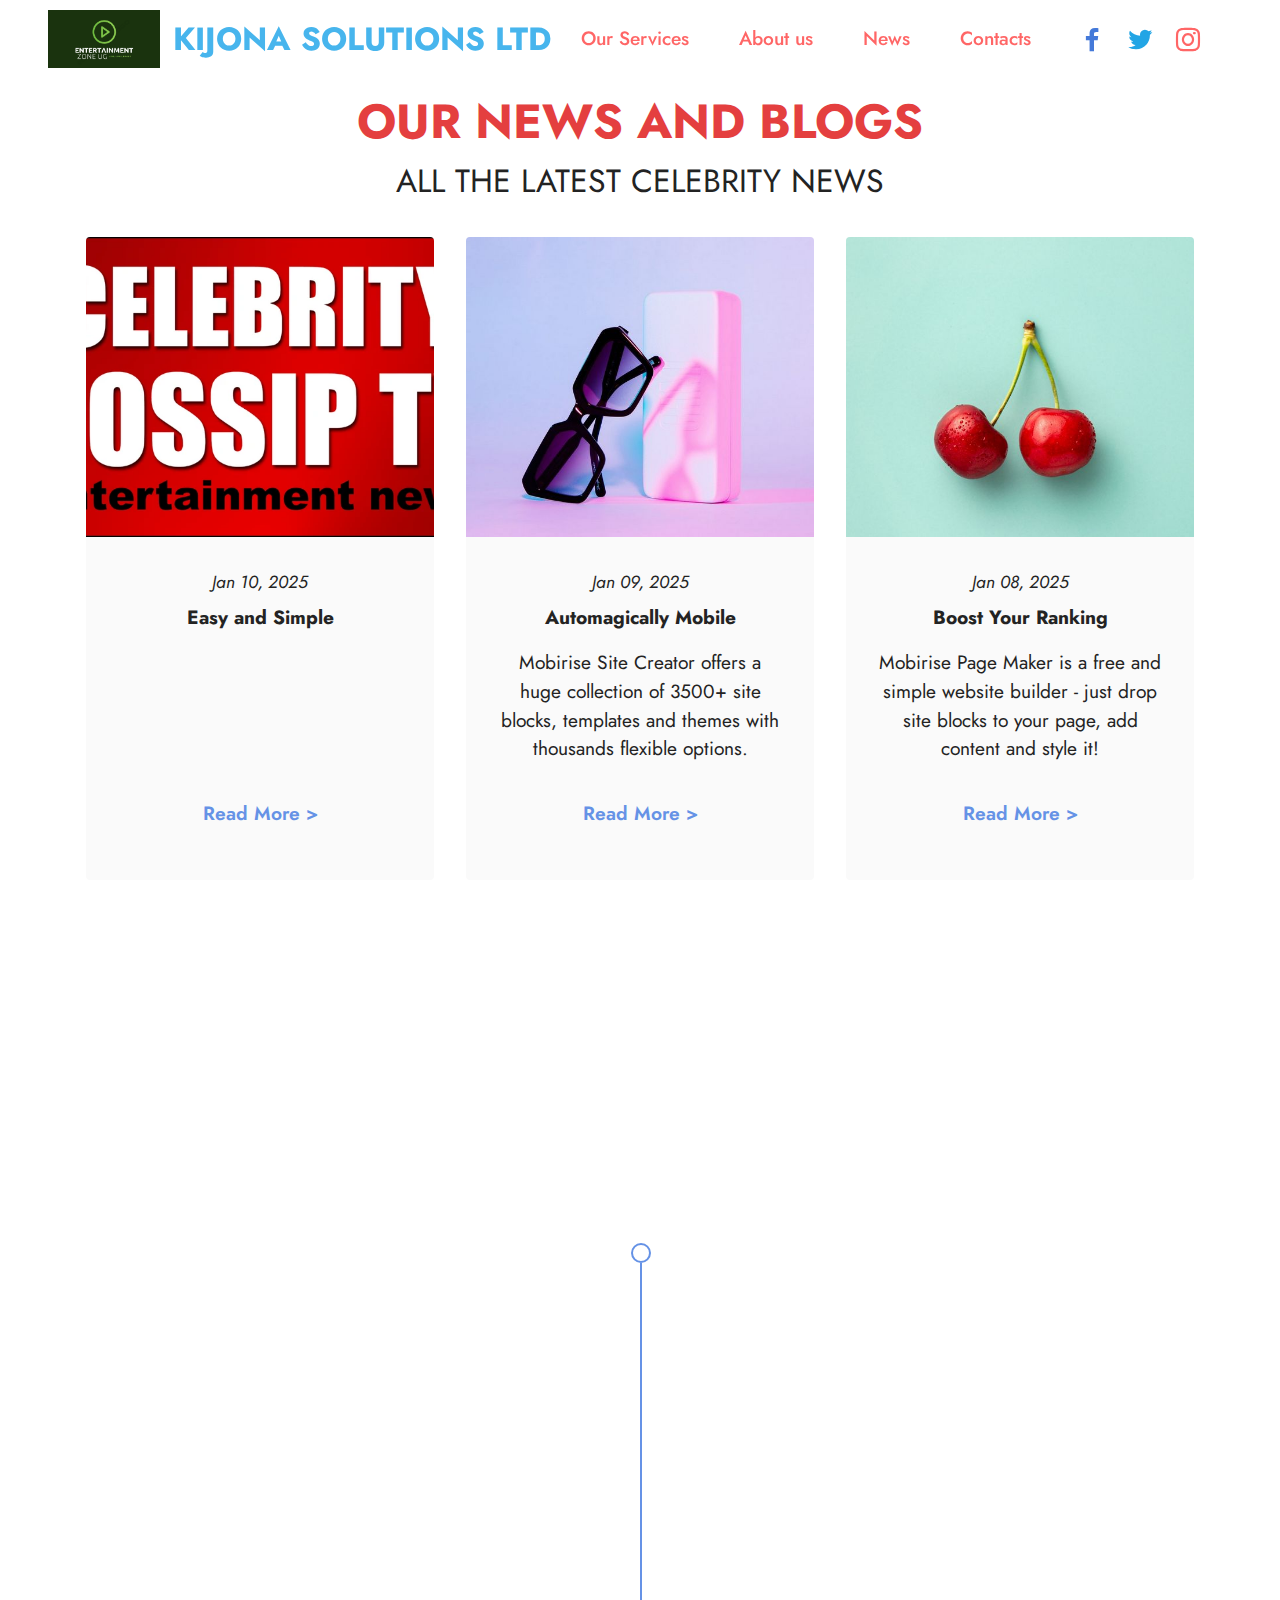
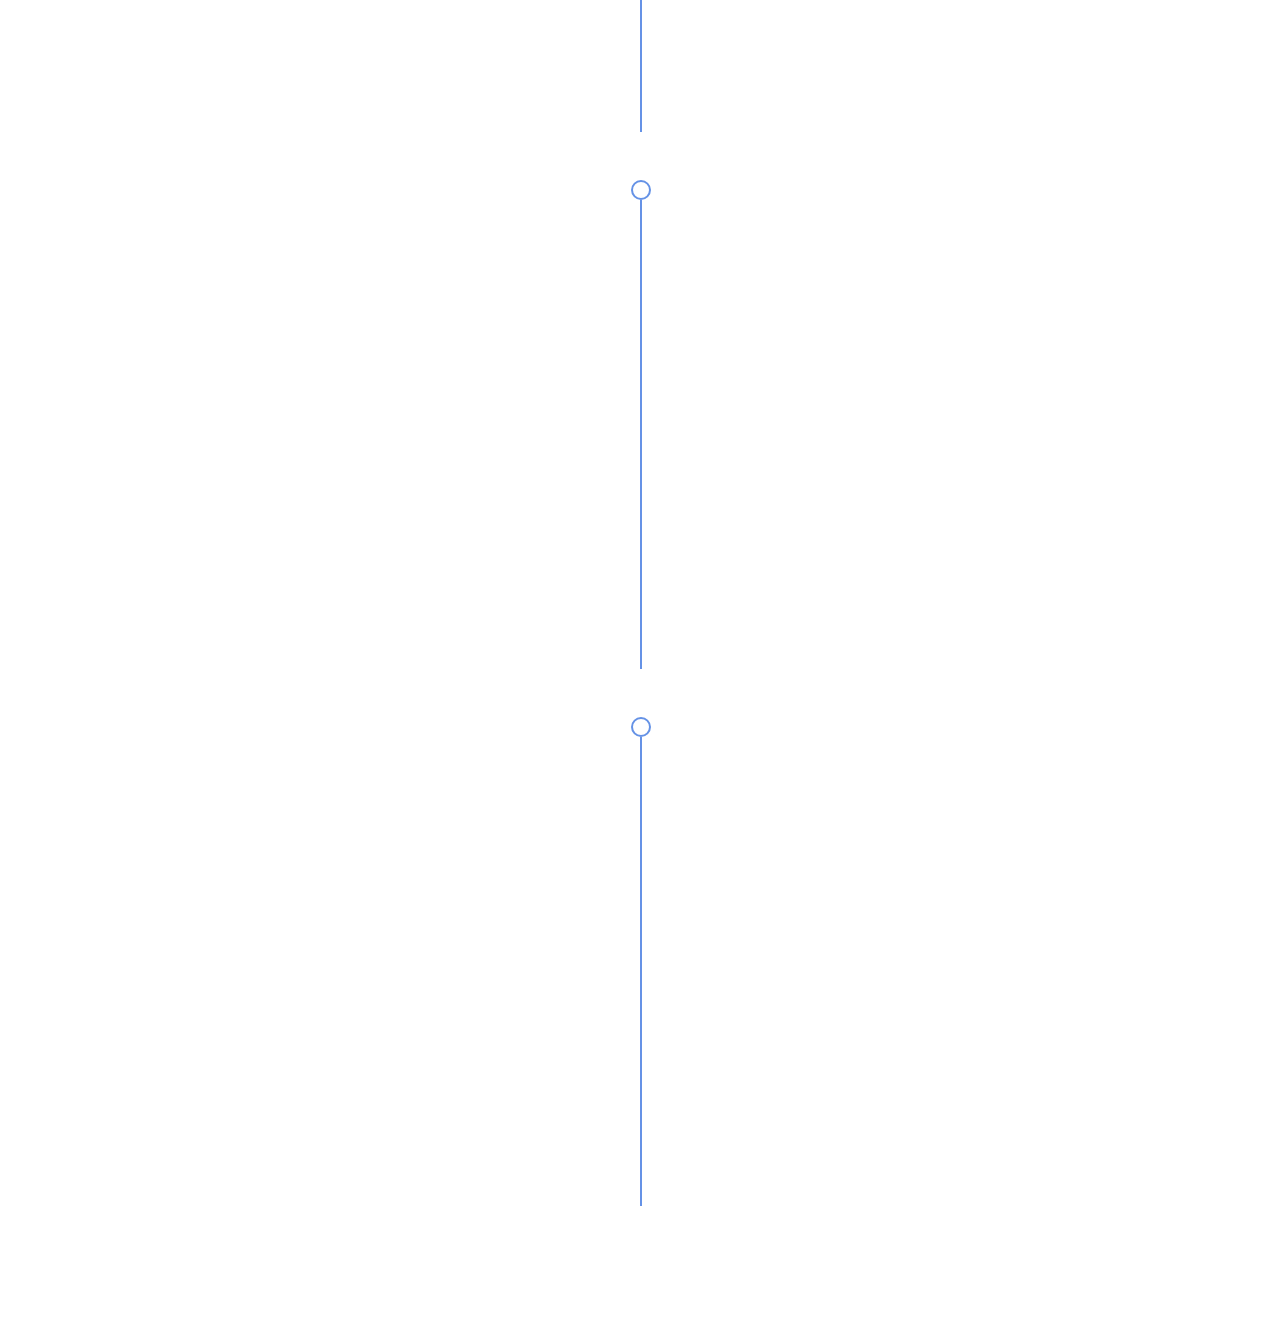
<file: page4.html>
<!DOCTYPE html>
<html  >
<head>
  <!-- Site made with Mobirise Website Builder v5.8.0, https://mobirise.com -->
  <meta charset="UTF-8">
  <meta http-equiv="X-UA-Compatible" content="IE=edge">
  <meta name="generator" content="Mobirise v5.8.0, mobirise.com">
  <meta name="viewport" content="width=device-width, initial-scale=1, minimum-scale=1">
  <link rel="shortcut icon" href="assets/images/ezone.png" type="image/x-icon">
  <meta name="description" content="">
  
  
  <title>News</title>
  <link rel="stylesheet" href="assets/web/assets/mobirise-icons2/mobirise2.css">
  <link rel="stylesheet" href="assets/bootstrap/css/bootstrap.min.css">
  <link rel="stylesheet" href="assets/bootstrap/css/bootstrap-grid.min.css">
  <link rel="stylesheet" href="assets/bootstrap/css/bootstrap-reboot.min.css">
  <link rel="stylesheet" href="assets/animatecss/animate.css">
  <link rel="stylesheet" href="assets/dropdown/css/style.css">
  <link rel="stylesheet" href="assets/socicon/css/styles.css">
  <link rel="stylesheet" href="assets/theme/css/style.css">
  <link rel="preload" href="https://fonts.googleapis.com/css?family=Kanit:100,100i,200,200i,300,300i,400,400i,500,500i,600,600i,700,700i,800,800i,900,900i&display=swap" as="style" onload="this.onload=null;this.rel='stylesheet'">
  <noscript><link rel="stylesheet" href="https://fonts.googleapis.com/css?family=Kanit:100,100i,200,200i,300,300i,400,400i,500,500i,600,600i,700,700i,800,800i,900,900i&display=swap"></noscript>
  <link rel="preload" href="https://fonts.googleapis.com/css?family=Jost:100,200,300,400,500,600,700,800,900,100i,200i,300i,400i,500i,600i,700i,800i,900i&display=swap" as="style" onload="this.onload=null;this.rel='stylesheet'">
  <noscript><link rel="stylesheet" href="https://fonts.googleapis.com/css?family=Jost:100,200,300,400,500,600,700,800,900,100i,200i,300i,400i,500i,600i,700i,800i,900i&display=swap"></noscript>
  <link rel="preload" as="style" href="assets/mobirise/css/mbr-additional.css"><link rel="stylesheet" href="assets/mobirise/css/mbr-additional.css" type="text/css">

  
  
  
</head>
<body>
  
  <section data-bs-version="5.1" class="menu menu1 cid-txKaltwvJS" once="menu" id="menu1-c">
    

    <nav class="navbar navbar-dropdown navbar-fixed-top navbar-expand-lg">
        <div class="container-fluid">
            <div class="navbar-brand">
                <span class="navbar-logo">
                    <a href="index.html">
                        <img src="assets/images/ezone.png" alt=" " style="height: 3.6rem;">
                    </a>
                </span>
                <span class="navbar-caption-wrap"><a class="navbar-caption text-info display-5" href="index.html">KIJONA SOLUTIONS LTD</a></span>
            </div>
            <button class="navbar-toggler" type="button" data-toggle="collapse" data-bs-toggle="collapse" data-target="#navbarSupportedContent" data-bs-target="#navbarSupportedContent" aria-controls="navbarNavAltMarkup" aria-expanded="false" aria-label="Toggle navigation">
                <div class="hamburger">
                    <span></span>
                    <span></span>
                    <span></span>
                    <span></span>
                </div>
            </button>
            <div class="collapse navbar-collapse" id="navbarSupportedContent">
                <ul class="navbar-nav nav-dropdown nav-right" data-app-modern-menu="true"><li class="nav-item"><a class="nav-link link text-secondary display-7" href="page1.html">Our Services</a></li><li class="nav-item"><a class="nav-link link text-secondary display-7" href="page2.html">
                            About us</a></li>
                    
                    <li class="nav-item"><a class="nav-link link text-secondary display-7" href="page4.html">News</a>
                    </li><li class="nav-item"><a class="nav-link link text-secondary display-7" href="page3.html">Contacts</a></li></ul>
                <div class="icons-menu">
                    <a class="iconfont-wrapper" href="page3.html" target="_blank">
                        <span class="p-2 mbr-iconfont socicon-facebook socicon" style="color: rgb(68, 121, 217); fill: rgb(68, 121, 217);"></span>
                    </a>
                    <a class="iconfont-wrapper" href="page3.html" target="_blank">
                        <span class="p-2 mbr-iconfont socicon-twitter socicon" style="color: rgb(34, 165, 229); fill: rgb(34, 165, 229);"></span>
                    </a>
                    <a class="iconfont-wrapper" href="page3.html" target="_blank">
                        <span class="p-2 mbr-iconfont socicon-instagram socicon" style="color: rgb(255, 102, 102); fill: rgb(255, 102, 102);"></span>
                    </a>
                    
                </div>
                
            </div>
        </div>
    </nav>
</section>

<section data-bs-version="5.1" class="content3 cid-txKayrxiQy" id="content3-g">
    
    
    <div class="container">
        <div class="mbr-section-head">
            <h4 class="mbr-section-title mbr-fonts-style align-center mb-0 display-2"><strong>OUR NEWS AND BLOGS</strong></h4>
            <h5 class="mbr-section-subtitle mbr-fonts-style align-center mb-0 mt-2 display-5">ALL THE LATEST CELEBRITY NEWS</h5>
        </div>
        <div class="row mt-4">
            <div class="item features-image сol-12 col-md-6 col-lg-4">
                <div class="item-wrapper">
                    <div class="item-img">
                        <img src="assets/images/https-image.roku.com-developer-channels-prod-e067ba68b9c468620381084bd2cf9b967a0fc29cbf4809103444c19ec2a0ecb7.webp" alt="" title="">
                    </div>
                    <div class="item-content">
                        <h5 class="item-title mbr-fonts-style display-4"><em>Jan 10, 2025</em></h5>
                        <h6 class="item-subtitle mbr-fonts-style mt-1 display-7"><strong>Easy and Simple</strong></h6>
                        <p class="mbr-text mbr-fonts-style mt-3 display-7"></p>
                    </div>
                    <div class="mbr-section-btn item-footer mt-2"><a href="" class="btn item-btn btn-primary-outline display-7" target="_blank">Read More &gt;</a></div>
                </div>
            </div>
            <div class="item features-image сol-12 col-md-6 col-lg-4">
                <div class="item-wrapper">
                    <div class="item-img">
                        <img src="assets/images/product4.jpg" alt="Mobirise Website Builder" title="">
                    </div>
                    <div class="item-content">
                        <h5 class="item-title mbr-fonts-style display-4"><em>Jan 09, 2025</em></h5>
                        <h6 class="item-subtitle mbr-fonts-style mt-1 display-7"><strong>Automagically Mobile</strong>
                        </h6>
                        <p class="mbr-text mbr-fonts-style mt-3 display-7">Mobirise Site Creator offers a huge
                            collection of 3500+ site blocks, templates and themes with thousands flexible options. <br>
                        </p>
                    </div>
                    <div class="mbr-section-btn item-footer mt-2"><a href="" class="btn item-btn btn-primary-outline display-7" target="_blank">Read More &gt;</a></div>
                </div>
            </div>
            <div class="item features-image сol-12 col-md-6 col-lg-4">
                <div class="item-wrapper">
                    <div class="item-img">
                        <img src="assets/images/product3.jpg" alt="Mobirise Website Builder" title="">
                    </div>
                    <div class="item-content">
                        <h5 class="item-title mbr-fonts-style display-4"><em>Jan 08, 2025</em></h5>
                        <h6 class="item-subtitle mbr-fonts-style mt-1 display-7"><strong>Boost Your Ranking</strong></h6>
                        <p class="mbr-text mbr-fonts-style mt-3 display-7">Mobirise Page Maker is a free and simple
                            website builder - just drop site blocks to your page, add content and style it!</p>
                    </div>
                    <div class="mbr-section-btn item-footer mt-2"><a href="" class="btn item-btn btn-primary-outline display-7" target="_blank">Read More &gt;</a></div>
                </div>
            </div>

        </div>
    </div>
</section>

<section data-bs-version="5.1" class="timeline3 cid-txKazyWCyS" id="timeline3-h">
    

    
    
    <div class="container">
        <div class="mbr-section-head">
            <h3 class="mbr-section-title mbr-fonts-style align-center mb-0 display-2">
                <strong>Timeline</strong>
            </h3>
            
        </div>
        <div class="timelines-container mt-4">
            <div class="row timeline-element first-separline mb-5">
                <div class="timeline-date col-12">
                    <div class="timeline-date-wrapper">
                        <p class="mbr-timeline-date display-7">
                            23 April 2025</p>
                    </div>
                </div>
                <span class="iconBackground"></span>
                <div class="col-12 col-md-6">
                    <div class="image-wrapper">
                        <img src="assets/images/features1.jpg" alt="Mobirise Website Builder" title="">
                    </div>
                </div>
                <div class="col-12 col-md-6">
                    <div class="timeline-text-wrapper">
                        <h4 class="mbr-timeline-title mbr-fonts-style mb-0 display-5">
                            <strong>Website Builder</strong>
                        </h4>
                        <p class="mbr-text mbr-fonts-style mt-3 mb-0 display-7">
                            This is a timeline block. Click on the blue gear icon to set the number of items in this timeline. You don't have to code to create your own site. Select one of available themes in the Mobirise sitebuilder.
                        </p>
                    </div>
                </div>
            </div>
            <div class="row timeline-element first-separline mb-5">
                <div class="timeline-date col-12">
                    <div class="timeline-date-wrapper">
                        <p class="mbr-timeline-date display-7">
                            23 April 2025</p>
                    </div>
                </div>
                <span class="iconBackground"></span>
                <div class="col-12 col-md-6">
                    <div class="image-wrapper">
                        <img src="assets/images/features2.jpg" alt="Mobirise Website Builder" title="">
                    </div>
                </div>
                <div class="col-12 col-md-6">
                    <div class="timeline-text-wrapper">
                        <h4 class="mbr-timeline-title mbr-fonts-style mb-0 display-5">
                            <strong>Mobirise Kit</strong>
                        </h4>
                        <p class="mbr-text mbr-fonts-style mt-3 mb-0 display-7">
                            This is a timeline block. Click on the blue gear icon to set the number of items in this timeline. All sites you create with the Mobirise web builder are mobile-friendly natively. No special actions required.
                        </p>
                    </div>
                </div>
            </div>
            <div class="row timeline-element first-separline mb-5">
                <div class="timeline-date col-12">
                    <div class="timeline-date-wrapper">
                        <p class="mbr-timeline-date display-7">
                            23 April 2025</p>
                    </div>
                </div>
                <span class="iconBackground"></span>
                <div class="col-12 col-md-6">
                    <div class="image-wrapper">
                        <img src="assets/images/features3.jpg" alt="Mobirise Website Builder" title="">
                    </div>
                </div>
                <div class="col-12 col-md-6">
                    <div class="timeline-text-wrapper">
                        <h4 class="mbr-timeline-title mbr-fonts-style mb-0 display-5">
                            <strong>Form Builder</strong>
                        </h4>
                        <p class="mbr-text mbr-fonts-style mt-3 mb-0 display-7">
                            This is a timeline block. Click on the blue gear icon to set the number of items in this timeline. Select the theme that suits you. Each theme in the Mobirise site builder contains a set of unique blocks.
                        </p>
                    </div>
                </div>
            </div>
            
            
            
            
            
            
            
            
            
        </div>
    </div>
</section><section class="display-7" style="padding: 0;align-items: center;justify-content: center;flex-wrap: wrap;    align-content: center;display: flex;position: relative;height: 4rem;"><a href="https://mobiri.se/2965335" style="flex: 1 1;height: 4rem;position: absolute;width: 100%;z-index: 1;"><img alt="" style="height: 4rem;" src="[data-uri]"></a><p style="margin: 0;text-align: center;" class="display-7">Made with  &#8204;</p><a style="z-index:1" href="https://mobirise.com/builder/html-code-generator.html">HTML Code Generator</a></section><script src="assets/bootstrap/js/bootstrap.bundle.min.js"></script>  <script src="assets/smoothscroll/smooth-scroll.js"></script>  <script src="assets/ytplayer/index.js"></script>  <script src="assets/dropdown/js/navbar-dropdown.js"></script>  <script src="assets/theme/js/script.js"></script>  
  
  
 <div id="scrollToTop" class="scrollToTop mbr-arrow-up"><a style="text-align: center;"><i class="mbr-arrow-up-icon mbr-arrow-up-icon-cm cm-icon cm-icon-smallarrow-up"></i></a></div>
    <input name="animation" type="hidden">
  </body>
</html>
</file>
<file: assets/web/assets/mobirise-icons2/mobirise2.css>
@font-face {
  font-family: 'Moririse2';
  font-display: swap;
  src:  url('mobirise2.eot?f2bix4');
  src:  url('mobirise2.eot?f2bix4#iefix') format('embedded-opentype'),
    url('mobirise2.ttf?f2bix4') format('truetype'),
    url('mobirise2.woff?f2bix4') format('woff'),
    url('mobirise2.svg?f2bix4#mobirise2') format('svg');
  font-weight: normal;
  font-style: normal;
}

[class^="mobi-"], [class*=" mobi-"] {
  /* use !important to prevent issues with browser extensions that change fonts */
  font-family: 'Moririse2' !important;
  speak: none;
  font-style: normal;
  font-weight: normal;
  font-variant: normal;
  text-transform: none;
  line-height: 1;

  /* Better Font Rendering =========== */
  -webkit-font-smoothing: antialiased;
  -moz-osx-font-smoothing: grayscale;
}

.mobi-mbri-add-submenu:before {
  content: "\e900";
}
.mobi-mbri-alert:before {
  content: "\e901";
}
.mobi-mbri-align-center:before {
  content: "\e902";
}
.mobi-mbri-align-justify:before {
  content: "\e903";
}
.mobi-mbri-align-left:before {
  content: "\e904";
}
.mobi-mbri-align-right:before {
  content: "\e905";
}
.mobi-mbri-android:before {
  content: "\e906";
}
.mobi-mbri-apple:before {
  content: "\e907";
}
.mobi-mbri-arrow-down:before {
  content: "\e908";
}
.mobi-mbri-arrow-next:before {
  content: "\e909";
}
.mobi-mbri-arrow-prev:before {
  content: "\e90a";
}
.mobi-mbri-arrow-up:before {
  content: "\e90b";
}
.mobi-mbri-bold:before {
  content: "\e90c";
}
.mobi-mbri-bookmark:before {
  content: "\e90d";
}
.mobi-mbri-bootstrap:before {
  content: "\e90e";
}
.mobi-mbri-briefcase:before {
  content: "\e90f";
}
.mobi-mbri-browse:before {
  content: "\e910";
}
.mobi-mbri-bulleted-list:before {
  content: "\e911";
}
.mobi-mbri-calendar:before {
  content: "\e912";
}
.mobi-mbri-camera:before {
  content: "\e913";
}
.mobi-mbri-cart-add:before {
  content: "\e914";
}
.mobi-mbri-cart-full:before {
  content: "\e915";
}
.mobi-mbri-cash:before {
  content: "\e916";
}
.mobi-mbri-change-style:before {
  content: "\e917";
}
.mobi-mbri-chat:before {
  content: "\e918";
}
.mobi-mbri-clock:before {
  content: "\e919";
}
.mobi-mbri-close:before {
  content: "\e91a";
}
.mobi-mbri-cloud:before {
  content: "\e91b";
}
.mobi-mbri-code:before {
  content: "\e91c";
}
.mobi-mbri-contact-form:before {
  content: "\e91d";
}
.mobi-mbri-credit-card:before {
  content: "\e91e";
}
.mobi-mbri-cursor-click:before {
  content: "\e91f";
}
.mobi-mbri-cust-feedback:before {
  content: "\e920";
}
.mobi-mbri-database:before {
  content: "\e921";
}
.mobi-mbri-delivery:before {
  content: "\e922";
}
.mobi-mbri-desktop:before {
  content: "\e923";
}
.mobi-mbri-devices:before {
  content: "\e924";
}
.mobi-mbri-down:before {
  content: "\e925";
}
.mobi-mbri-download-2:before {
  content: "\e926";
}
.mobi-mbri-download:before {
  content: "\e927";
}
.mobi-mbri-drag-n-drop-2:before {
  content: "\e928";
}
.mobi-mbri-drag-n-drop:before {
  content: "\e929";
}
.mobi-mbri-edit-2:before {
  content: "\e92a";
}
.mobi-mbri-edit:before {
  content: "\e92b";
}
.mobi-mbri-error:before {
  content: "\e92c";
}
.mobi-mbri-extension:before {
  content: "\e92d";
}
.mobi-mbri-features:before {
  content: "\e92e";
}
.mobi-mbri-file:before {
  content: "\e92f";
}
.mobi-mbri-flag:before {
  content: "\e930";
}
.mobi-mbri-folder:before {
  content: "\e931";
}
.mobi-mbri-gift:before {
  content: "\e932";
}
.mobi-mbri-github:before {
  content: "\e933";
}
.mobi-mbri-globe-2:before {
  content: "\e934";
}
.mobi-mbri-globe:before {
  content: "\e935";
}
.mobi-mbri-growing-chart:before {
  content: "\e936";
}
.mobi-mbri-hearth:before {
  content: "\e937";
}
.mobi-mbri-help:before {
  content: "\e938";
}
.mobi-mbri-home:before {
  content: "\e939";
}
.mobi-mbri-hot-cup:before {
  content: "\e93a";
}
.mobi-mbri-idea:before {
  content: "\e93b";
}
.mobi-mbri-image-gallery:before {
  content: "\e93c";
}
.mobi-mbri-image-slider:before {
  content: "\e93d";
}
.mobi-mbri-info:before {
  content: "\e93e";
}
.mobi-mbri-italic:before {
  content: "\e93f";
}
.mobi-mbri-key:before {
  content: "\e940";
}
.mobi-mbri-laptop:before {
  content: "\e941";
}
.mobi-mbri-layers:before {
  content: "\e942";
}
.mobi-mbri-left-right:before {
  content: "\e943";
}
.mobi-mbri-left:before {
  content: "\e944";
}
.mobi-mbri-letter:before {
  content: "\e945";
}
.mobi-mbri-like:before {
  content: "\e946";
}
.mobi-mbri-link:before {
  content: "\e947";
}
.mobi-mbri-lock:before {
  content: "\e948";
}
.mobi-mbri-login:before {
  content: "\e949";
}
.mobi-mbri-logout:before {
  content: "\e94a";
}
.mobi-mbri-magic-stick:before {
  content: "\e94b";
}
.mobi-mbri-map-pin:before {
  content: "\e94c";
}
.mobi-mbri-menu:before {
  content: "\e94d";
}
.mobi-mbri-mobile-2:before {
  content: "\e94e";
}
.mobi-mbri-mobile-horizontal:before {
  content: "\e94f";
}
.mobi-mbri-mobile:before {
  content: "\e950";
}
.mobi-mbri-mobirise:before {
  content: "\e951";
}
.mobi-mbri-more-horizontal:before {
  content: "\e952";
}
.mobi-mbri-more-vertical:before {
  content: "\e953";
}
.mobi-mbri-music:before {
  content: "\e954";
}
.mobi-mbri-new-file:before {
  content: "\e955";
}
.mobi-mbri-numbered-list:before {
  content: "\e956";
}
.mobi-mbri-opened-folder:before {
  content: "\e957";
}
.mobi-mbri-pages:before {
  content: "\e958";
}
.mobi-mbri-paper-plane:before {
  content: "\e959";
}
.mobi-mbri-paperclip:before {
  content: "\e95a";
}
.mobi-mbri-phone:before {
  content: "\e95b";
}
.mobi-mbri-photo:before {
  content: "\e95c";
}
.mobi-mbri-photos:before {
  content: "\e95d";
}
.mobi-mbri-pin:before {
  content: "\e95e";
}
.mobi-mbri-play:before {
  content: "\e95f";
}
.mobi-mbri-plus:before {
  content: "\e960";
}
.mobi-mbri-preview:before {
  content: "\e961";
}
.mobi-mbri-print:before {
  content: "\e962";
}
.mobi-mbri-protect:before {
  content: "\e963";
}
.mobi-mbri-question:before {
  content: "\e964";
}
.mobi-mbri-quote-left:before {
  content: "\e965";
}
.mobi-mbri-quote-right:before {
  content: "\e966";
}
.mobi-mbri-redo:before {
  content: "\e967";
}
.mobi-mbri-refresh:before {
  content: "\e968";
}
.mobi-mbri-responsive-2:before {
  content: "\e969";
}
.mobi-mbri-responsive:before {
  content: "\e96a";
}
.mobi-mbri-right:before {
  content: "\e96b";
}
.mobi-mbri-rocket:before {
  content: "\e96c";
}
.mobi-mbri-sad-face:before {
  content: "\e96d";
}
.mobi-mbri-sale:before {
  content: "\e96e";
}
.mobi-mbri-save:before {
  content: "\e96f";
}
.mobi-mbri-search:before {
  content: "\e970";
}
.mobi-mbri-setting-2:before {
  content: "\e971";
}
.mobi-mbri-setting-3:before {
  content: "\e972";
}
.mobi-mbri-setting:before {
  content: "\e973";
}
.mobi-mbri-share:before {
  content: "\e974";
}
.mobi-mbri-shopping-bag:before {
  content: "\e975";
}
.mobi-mbri-shopping-basket:before {
  content: "\e976";
}
.mobi-mbri-shopping-cart:before {
  content: "\e977";
}
.mobi-mbri-sites:before {
  content: "\e978";
}
.mobi-mbri-smile-face:before {
  content: "\e979";
}
.mobi-mbri-speed:before {
  content: "\e97a";
}
.mobi-mbri-star:before {
  content: "\e97b";
}
.mobi-mbri-success:before {
  content: "\e97c";
}
.mobi-mbri-sun:before {
  content: "\e97d";
}
.mobi-mbri-sun2:before {
  content: "\e97e";
}
.mobi-mbri-tablet-vertical:before {
  content: "\e97f";
}
.mobi-mbri-tablet:before {
  content: "\e980";
}
.mobi-mbri-target:before {
  content: "\e981";
}
.mobi-mbri-timer:before {
  content: "\e982";
}
.mobi-mbri-to-ftp:before {
  content: "\e983";
}
.mobi-mbri-to-local-drive:before {
  content: "\e984";
}
.mobi-mbri-touch-swipe:before {
  content: "\e985";
}
.mobi-mbri-touch:before {
  content: "\e986";
}
.mobi-mbri-trash:before {
  content: "\e987";
}
.mobi-mbri-underline:before {
  content: "\e988";
}
.mobi-mbri-undo:before {
  content: "\e989";
}
.mobi-mbri-unlink:before {
  content: "\e98a";
}
.mobi-mbri-unlock:before {
  content: "\e98b";
}
.mobi-mbri-up-down:before {
  content: "\e98c";
}
.mobi-mbri-up:before {
  content: "\e98d";
}
.mobi-mbri-update:before {
  content: "\e98e";
}
.mobi-mbri-upload-2:before {
  content: "\e98f";
}
.mobi-mbri-upload:before {
  content: "\e990";
}
.mobi-mbri-user-2:before {
  content: "\e991";
}
.mobi-mbri-user:before {
  content: "\e992";
}
.mobi-mbri-users:before {
  content: "\e993";
}
.mobi-mbri-video-play:before {
  content: "\e994";
}
.mobi-mbri-video:before {
  content: "\e995";
}
.mobi-mbri-watch:before {
  content: "\e996";
}
.mobi-mbri-website-theme-2:before {
  content: "\e997";
}
.mobi-mbri-website-theme:before {
  content: "\e998";
}
.mobi-mbri-wifi:before {
  content: "\e999";
}
.mobi-mbri-windows:before {
  content: "\e99a";
}
.mobi-mbri-zoom-in:before {
  content: "\e99b";
}
.mobi-mbri-zoom-out:before {
  content: "\e99c";
}
</file>
<file: assets/parallax/jarallax.css>
.jarallax {
    position: relative;
    z-index: 0;
}
.jarallax > .jarallax-img {
    position: absolute;
    object-fit: cover;
    /* support for plugin https://github.com/bfred-it/object-fit-images */
    font-family: 'object-fit: cover;';
    top: 0;
    left: 0;
    width: 100%;
    height: 100%;
    z-index: -1;
}
</file>
<file: assets/dropdown/css/style.css>
.navbar-dropdown {
  left: 0;
  padding: 0;
  position: absolute;
  right: 0;
  top: 0;
  transition: all 0.45s ease;
  z-index: 1030;
  background: #282828; }
  .navbar-dropdown .navbar-logo {
    margin-right: 0.8rem;
    transition: margin 0.3s ease-in-out;
    vertical-align: middle; }
    .navbar-dropdown .navbar-logo img {
      height: 3.125rem;
      transition: all 0.3s ease-in-out; }
    .navbar-dropdown .navbar-logo.mbr-iconfont {
      font-size: 3.125rem;
      line-height: 3.125rem; }
  .navbar-dropdown .navbar-caption {
    font-weight: 700;
    white-space: normal;
    vertical-align: -4px;
    line-height: 3.125rem !important; }
    .navbar-dropdown .navbar-caption, .navbar-dropdown .navbar-caption:hover {
      color: inherit;
      text-decoration: none; }
  .navbar-dropdown .mbr-iconfont + .navbar-caption {
    vertical-align: -1px; }
  .navbar-dropdown.navbar-fixed-top {
    position: fixed; }
  .navbar-dropdown .navbar-brand span {
    vertical-align: -4px; }
  .navbar-dropdown.bg-color.transparent {
    background: none; }
  .navbar-dropdown.navbar-short .navbar-brand {
    padding: 0.625rem 0; }
    .navbar-dropdown.navbar-short .navbar-brand span {
      vertical-align: -1px; }
  .navbar-dropdown.navbar-short .navbar-caption {
    line-height: 2.375rem !important;
    vertical-align: -2px; }
  .navbar-dropdown.navbar-short .navbar-logo {
    margin-right: 0.5rem; }
    .navbar-dropdown.navbar-short .navbar-logo img {
      height: 2.375rem; }
    .navbar-dropdown.navbar-short .navbar-logo.mbr-iconfont {
      font-size: 2.375rem;
      line-height: 2.375rem; }
  .navbar-dropdown.navbar-short .mbr-table-cell {
    height: 3.625rem; }
  .navbar-dropdown .navbar-close {
    left: 0.6875rem;
    position: fixed;
    top: 0.75rem;
    z-index: 1000; }
  .navbar-dropdown .hamburger-icon {
    content: "";
    display: inline-block;
    vertical-align: middle;
    width: 16px;
    -webkit-box-shadow: 0 -6px 0 1px #282828,0 0 0 1px #282828,0 6px 0 1px #282828;
    -moz-box-shadow: 0 -6px 0 1px #282828,0 0 0 1px #282828,0 6px 0 1px #282828;
    box-shadow: 0 -6px 0 1px #282828,0 0 0 1px #282828,0 6px 0 1px #282828; }

.dropdown-menu .dropdown-toggle[data-toggle="dropdown-submenu"]::after {
  border-bottom: 0.35em solid transparent;
  border-left: 0.35em solid;
  border-right: 0;
  border-top: 0.35em solid transparent;
  margin-left: 0.3rem; }

.dropdown-menu .dropdown-item:focus {
  outline: 0; }

.nav-dropdown {
  font-size: 0.75rem;
  font-weight: 500;
  height: auto !important; }
  .nav-dropdown .nav-btn {
    padding-left: 1rem; }
  .nav-dropdown .link {
    margin: .667em 1.667em;
    font-weight: 500;
    padding: 0;
    transition: color .2s ease-in-out; }
    .nav-dropdown .link.dropdown-toggle {
      margin-right: 2.583em; }
      .nav-dropdown .link.dropdown-toggle::after {
        margin-left: .25rem;
        border-top: 0.35em solid;
        border-right: 0.35em solid transparent;
        border-left: 0.35em solid transparent;
        border-bottom: 0; }
      .nav-dropdown .link.dropdown-toggle[aria-expanded="true"] {
        margin: 0;
        padding: 0.667em 3.263em  0.667em 1.667em; }
  .nav-dropdown .link::after,
  .nav-dropdown .dropdown-item::after {
    color: inherit; }
  .nav-dropdown .btn {
    font-size: 0.75rem;
    font-weight: 700;
    letter-spacing: 0;
    margin-bottom: 0;
    padding-left: 1.25rem;
    padding-right: 1.25rem; }
  .nav-dropdown .dropdown-menu {
    border-radius: 0;
    border: 0;
    left: 0;
    margin: 0;
    padding-bottom: 1.25rem;
    padding-top: 1.25rem;
    position: relative; }
  .nav-dropdown .dropdown-submenu {
    margin-left: 0.125rem;
    top: 0; }
  .nav-dropdown .dropdown-item {
    font-weight: 500;
    line-height: 2;
    padding: 0.3846em 4.615em 0.3846em 1.5385em;
    position: relative;
    transition: color .2s ease-in-out, background-color .2s ease-in-out; }
    .nav-dropdown .dropdown-item::after {
      margin-top: -0.3077em;
      position: absolute;
      right: 1.1538em;
      top: 50%; }
    .nav-dropdown .dropdown-item:focus, .nav-dropdown .dropdown-item:hover {
      background: none; }

@media (max-width: 767px) {
  .nav-dropdown.navbar-toggleable-sm {
    bottom: 0;
    display: none;
    left: 0;
    overflow-x: hidden;
    position: fixed;
    top: 0;
    transform: translateX(-100%);
    -ms-transform: translateX(-100%);
    -webkit-transform: translateX(-100%);
    width: 18.75rem;
    z-index: 999; } }
.nav-dropdown.navbar-toggleable-xl {
  bottom: 0;
  display: none;
  left: 0;
  overflow-x: hidden;
  position: fixed;
  top: 0;
  transform: translateX(-100%);
  -ms-transform: translateX(-100%);
  -webkit-transform: translateX(-100%);
  width: 18.75rem;
  z-index: 999; }

.nav-dropdown-sm {
  display: block !important;
  overflow-x: hidden;
  overflow: auto;
  padding-top: 3.875rem; }
  .nav-dropdown-sm::after {
    content: "";
    display: block;
    height: 3rem;
    width: 100%; }
  .nav-dropdown-sm.collapse.in ~ .navbar-close {
    display: block !important; }
  .nav-dropdown-sm.collapsing, .nav-dropdown-sm.collapse.in {
    transform: translateX(0);
    -ms-transform: translateX(0);
    -webkit-transform: translateX(0);
    transition: all 0.25s ease-out;
    -webkit-transition: all 0.25s ease-out;
    background: #282828; }
  .nav-dropdown-sm.collapsing[aria-expanded="false"] {
    transform: translateX(-100%);
    -ms-transform: translateX(-100%);
    -webkit-transform: translateX(-100%); }
  .nav-dropdown-sm .nav-item {
    display: block;
    margin-left: 0 !important;
    padding-left: 0; }
  .nav-dropdown-sm .link,
  .nav-dropdown-sm .dropdown-item {
    border-top: 1px dotted rgba(255, 255, 255, 0.1);
    font-size: 0.8125rem;
    line-height: 1.6;
    margin: 0 !important;
    padding: 0.875rem 2.4rem 0.875rem 1.5625rem !important;
    position: relative;
    white-space: normal; }
    .nav-dropdown-sm .link:focus, .nav-dropdown-sm .link:hover,
    .nav-dropdown-sm .dropdown-item:focus,
    .nav-dropdown-sm .dropdown-item:hover {
      background: rgba(0, 0, 0, 0.2) !important;
      color: #c0a375; }
  .nav-dropdown-sm .nav-btn {
    position: relative;
    padding: 1.5625rem 1.5625rem 0 1.5625rem; }
    .nav-dropdown-sm .nav-btn::before {
      border-top: 1px dotted rgba(255, 255, 255, 0.1);
      content: "";
      left: 0;
      position: absolute;
      top: 0;
      width: 100%; }
    .nav-dropdown-sm .nav-btn + .nav-btn {
      padding-top: 0.625rem; }
      .nav-dropdown-sm .nav-btn + .nav-btn::before {
        display: none; }
  .nav-dropdown-sm .btn {
    padding: 0.625rem 0; }
  .nav-dropdown-sm .dropdown-toggle[data-toggle="dropdown-submenu"]::after {
    margin-left: .25rem;
    border-top: 0.35em solid;
    border-right: 0.35em solid transparent;
    border-left: 0.35em solid transparent;
    border-bottom: 0; }
  .nav-dropdown-sm .dropdown-toggle[data-toggle="dropdown-submenu"][aria-expanded="true"]::after {
    border-top: 0;
    border-right: 0.35em solid transparent;
    border-left: 0.35em solid transparent;
    border-bottom: 0.35em solid; }
  .nav-dropdown-sm .dropdown-menu {
    margin: 0;
    padding: 0;
    position: relative;
    top: 0;
    left: 0;
    width: 100%;
    border: 0;
    float: none;
    border-radius: 0;
    background: none; }
  .nav-dropdown-sm .dropdown-submenu {
    left: 100%;
    margin-left: 0.125rem;
    margin-top: -1.25rem;
    top: 0; }

.navbar-toggleable-sm .nav-dropdown .dropdown-menu {
  position: absolute; }

.navbar-toggleable-sm .nav-dropdown .dropdown-submenu {
  left: 100%;
  margin-left: 0.125rem;
  margin-top: -1.25rem;
  top: 0; }

.navbar-toggleable-sm.opened .nav-dropdown .dropdown-menu {
  position: relative; }

.navbar-toggleable-sm.opened .nav-dropdown .dropdown-submenu {
  left: 0;
  margin-left: 00rem;
  margin-top: 0rem;
  top: 0; }

.is-builder .nav-dropdown.collapsing {
  transition: none !important; }
</file>
<file: assets/socicon/css/styles.css>
@charset "UTF-8";

@font-face {
  font-family: 'Socicon';
  src:  url('../fonts/socicon.eot');
  src:  url('../fonts/socicon.eot?#iefix') format('embedded-opentype'),
    url('../fonts/socicon.woff2') format('woff2'),
    url('../fonts/socicon.ttf') format('truetype'),
    url('../fonts/socicon.woff') format('woff'),
    url('../fonts/socicon.svg#socicon') format('svg');
  font-weight: normal;
  font-style: normal;
  font-display: swap;
}

[data-icon]:before {
  font-family: "socicon" !important;
  content: attr(data-icon);
  font-style: normal !important;
  font-weight: normal !important;
  font-variant: normal !important;
  text-transform: none !important;
  speak: none;
  line-height: 1;
  -webkit-font-smoothing: antialiased;
  -moz-osx-font-smoothing: grayscale;
}

[class^="socicon-"], [class*=" socicon-"] {
  /* use !important to prevent issues with browser extensions that change fonts */
  font-family: 'Socicon' !important;
  speak: none;
  font-style: normal;
  font-weight: normal;
  font-variant: normal;
  text-transform: none;
  line-height: 1;

  /* Better Font Rendering =========== */
  -webkit-font-smoothing: antialiased;
  -moz-osx-font-smoothing: grayscale;
}

.socicon-eitaa:before {
  content: "\e97c";
}
.socicon-soroush:before {
  content: "\e97d";
}
.socicon-bale:before {
  content: "\e97e";
}
.socicon-zazzle:before {
  content: "\e97b";
}
.socicon-society6:before {
  content: "\e97a";
}
.socicon-redbubble:before {
  content: "\e979";
}
.socicon-avvo:before {
  content: "\e978";
}
.socicon-stitcher:before {
  content: "\e977";
}
.socicon-googlehangouts:before {
  content: "\e974";
}
.socicon-dlive:before {
  content: "\e975";
}
.socicon-vsco:before {
  content: "\e976";
}
.socicon-flipboard:before {
  content: "\e973";
}
.socicon-ubuntu:before {
  content: "\e958";
}
.socicon-artstation:before {
  content: "\e959";
}
.socicon-invision:before {
  content: "\e95a";
}
.socicon-torial:before {
  content: "\e95b";
}
.socicon-collectorz:before {
  content: "\e95c";
}
.socicon-seenthis:before {
  content: "\e95d";
}
.socicon-googleplaymusic:before {
  content: "\e95e";
}
.socicon-debian:before {
  content: "\e95f";
}
.socicon-filmfreeway:before {
  content: "\e960";
}
.socicon-gnome:before {
  content: "\e961";
}
.socicon-itchio:before {
  content: "\e962";
}
.socicon-jamendo:before {
  content: "\e963";
}
.socicon-mix:before {
  content: "\e964";
}
.socicon-sharepoint:before {
  content: "\e965";
}
.socicon-tinder:before {
  content: "\e966";
}
.socicon-windguru:before {
  content: "\e967";
}
.socicon-cdbaby:before {
  content: "\e968";
}
.socicon-elementaryos:before {
  content: "\e969";
}
.socicon-stage32:before {
  content: "\e96a";
}
.socicon-tiktok:before {
  content: "\e96b";
}
.socicon-gitter:before {
  content: "\e96c";
}
.socicon-letterboxd:before {
  content: "\e96d";
}
.socicon-threema:before {
  content: "\e96e";
}
.socicon-splice:before {
  content: "\e96f";
}
.socicon-metapop:before {
  content: "\e970";
}
.socicon-naver:before {
  content: "\e971";
}
.socicon-remote:before {
  content: "\e972";
}
.socicon-internet:before {
  content: "\e957";
}
.socicon-moddb:before {
  content: "\e94b";
}
.socicon-indiedb:before {
  content: "\e94c";
}
.socicon-traxsource:before {
  content: "\e94d";
}
.socicon-gamefor:before {
  content: "\e94e";
}
.socicon-pixiv:before {
  content: "\e94f";
}
.socicon-myanimelist:before {
  content: "\e950";
}
.socicon-blackberry:before {
  content: "\e951";
}
.socicon-wickr:before {
  content: "\e952";
}
.socicon-spip:before {
  content: "\e953";
}
.socicon-napster:before {
  content: "\e954";
}
.socicon-beatport:before {
  content: "\e955";
}
.socicon-hackerone:before {
  content: "\e956";
}
.socicon-hackernews:before {
  content: "\e946";
}
.socicon-smashwords:before {
  content: "\e947";
}
.socicon-kobo:before {
  content: "\e948";
}
.socicon-bookbub:before {
  content: "\e949";
}
.socicon-mailru:before {
  content: "\e94a";
}
.socicon-gitlab:before {
  content: "\e945";
}
.socicon-instructables:before {
  content: "\e944";
}
.socicon-portfolio:before {
  content: "\e943";
}
.socicon-codered:before {
  content: "\e940";
}
.socicon-origin:before {
  content: "\e941";
}
.socicon-nextdoor:before {
  content: "\e942";
}
.socicon-udemy:before {
  content: "\e93f";
}
.socicon-livemaster:before {
  content: "\e93e";
}
.socicon-crunchbase:before {
  content: "\e93b";
}
.socicon-homefy:before {
  content: "\e93c";
}
.socicon-calendly:before {
  content: "\e93d";
}
.socicon-realtor:before {
  content: "\e90f";
}
.socicon-tidal:before {
  content: "\e910";
}
.socicon-qobuz:before {
  content: "\e911";
}
.socicon-natgeo:before {
  content: "\e912";
}
.socicon-mastodon:before {
  content: "\e913";
}
.socicon-unsplash:before {
  content: "\e914";
}
.socicon-homeadvisor:before {
  content: "\e915";
}
.socicon-angieslist:before {
  content: "\e916";
}
.socicon-codepen:before {
  content: "\e917";
}
.socicon-slack:before {
  content: "\e918";
}
.socicon-openaigym:before {
  content: "\e919";
}
.socicon-logmein:before {
  content: "\e91a";
}
.socicon-fiverr:before {
  content: "\e91b";
}
.socicon-gotomeeting:before {
  content: "\e91c";
}
.socicon-aliexpress:before {
  content: "\e91d";
}
.socicon-guru:before {
  content: "\e91e";
}
.socicon-appstore:before {
  content: "\e91f";
}
.socicon-homes:before {
  content: "\e920";
}
.socicon-zoom:before {
  content: "\e921";
}
.socicon-alibaba:before {
  content: "\e922";
}
.socicon-craigslist:before {
  content: "\e923";
}
.socicon-wix:before {
  content: "\e924";
}
.socicon-redfin:before {
  content: "\e925";
}
.socicon-googlecalendar:before {
  content: "\e926";
}
.socicon-shopify:before {
  content: "\e927";
}
.socicon-freelancer:before {
  content: "\e928";
}
.socicon-seedrs:before {
  content: "\e929";
}
.socicon-bing:before {
  content: "\e92a";
}
.socicon-doodle:before {
  content: "\e92b";
}
.socicon-bonanza:before {
  content: "\e92c";
}
.socicon-squarespace:before {
  content: "\e92d";
}
.socicon-toptal:before {
  content: "\e92e";
}
.socicon-gust:before {
  content: "\e92f";
}
.socicon-ask:before {
  content: "\e930";
}
.socicon-trulia:before {
  content: "\e931";
}
.socicon-loomly:before {
  content: "\e932";
}
.socicon-ghost:before {
  content: "\e933";
}
.socicon-upwork:before {
  content: "\e934";
}
.socicon-fundable:before {
  content: "\e935";
}
.socicon-booking:before {
  content: "\e936";
}
.socicon-googlemaps:before {
  content: "\e937";
}
.socicon-zillow:before {
  content: "\e938";
}
.socicon-niconico:before {
  content: "\e939";
}
.socicon-toneden:before {
  content: "\e93a";
}
.socicon-augment:before {
  content: "\e908";
}
.socicon-bitbucket:before {
  content: "\e909";
}
.socicon-fyuse:before {
  content: "\e90a";
}
.socicon-yt-gaming:before {
  content: "\e90b";
}
.socicon-sketchfab:before {
  content: "\e90c";
}
.socicon-mobcrush:before {
  content: "\e90d";
}
.socicon-microsoft:before {
  content: "\e90e";
}
.socicon-pandora:before {
  content: "\e907";
}
.socicon-messenger:before {
  content: "\e906";
}
.socicon-gamewisp:before {
  content: "\e905";
}
.socicon-bloglovin:before {
  content: "\e904";
}
.socicon-tunein:before {
  content: "\e903";
}
.socicon-gamejolt:before {
  content: "\e901";
}
.socicon-trello:before {
  content: "\e902";
}
.socicon-spreadshirt:before {
  content: "\e900";
}
.socicon-500px:before {
  content: "\e000";
}
.socicon-8tracks:before {
  content: "\e001";
}
.socicon-airbnb:before {
  content: "\e002";
}
.socicon-alliance:before {
  content: "\e003";
}
.socicon-amazon:before {
  content: "\e004";
}
.socicon-amplement:before {
  content: "\e005";
}
.socicon-android:before {
  content: "\e006";
}
.socicon-angellist:before {
  content: "\e007";
}
.socicon-apple:before {
  content: "\e008";
}
.socicon-appnet:before {
  content: "\e009";
}
.socicon-baidu:before {
  content: "\e00a";
}
.socicon-bandcamp:before {
  content: "\e00b";
}
.socicon-battlenet:before {
  content: "\e00c";
}
.socicon-mixer:before {
  content: "\e00d";
}
.socicon-bebee:before {
  content: "\e00e";
}
.socicon-bebo:before {
  content: "\e00f";
}
.socicon-behance:before {
  content: "\e010";
}
.socicon-blizzard:before {
  content: "\e011";
}
.socicon-blogger:before {
  content: "\e012";
}
.socicon-buffer:before {
  content: "\e013";
}
.socicon-chrome:before {
  content: "\e014";
}
.socicon-coderwall:before {
  content: "\e015";
}
.socicon-curse:before {
  content: "\e016";
}
.socicon-dailymotion:before {
  content: "\e017";
}
.socicon-deezer:before {
  content: "\e018";
}
.socicon-delicious:before {
  content: "\e019";
}
.socicon-deviantart:before {
  content: "\e01a";
}
.socicon-diablo:before {
  content: "\e01b";
}
.socicon-digg:before {
  content: "\e01c";
}
.socicon-discord:before {
  content: "\e01d";
}
.socicon-disqus:before {
  content: "\e01e";
}
.socicon-douban:before {
  content: "\e01f";
}
.socicon-draugiem:before {
  content: "\e020";
}
.socicon-dribbble:before {
  content: "\e021";
}
.socicon-drupal:before {
  content: "\e022";
}
.socicon-ebay:before {
  content: "\e023";
}
.socicon-ello:before {
  content: "\e024";
}
.socicon-endomodo:before {
  content: "\e025";
}
.socicon-envato:before {
  content: "\e026";
}
.socicon-etsy:before {
  content: "\e027";
}
.socicon-facebook:before {
  content: "\e028";
}
.socicon-feedburner:before {
  content: "\e029";
}
.socicon-filmweb:before {
  content: "\e02a";
}
.socicon-firefox:before {
  content: "\e02b";
}
.socicon-flattr:before {
  content: "\e02c";
}
.socicon-flickr:before {
  content: "\e02d";
}
.socicon-formulr:before {
  content: "\e02e";
}
.socicon-forrst:before {
  content: "\e02f";
}
.socicon-foursquare:before {
  content: "\e030";
}
.socicon-friendfeed:before {
  content: "\e031";
}
.socicon-github:before {
  content: "\e032";
}
.socicon-goodreads:before {
  content: "\e033";
}
.socicon-google:before {
  content: "\e034";
}
.socicon-googlescholar:before {
  content: "\e035";
}
.socicon-googlegroups:before {
  content: "\e036";
}
.socicon-googlephotos:before {
  content: "\e037";
}
.socicon-googleplus:before {
  content: "\e038";
}
.socicon-grooveshark:before {
  content: "\e039";
}
.socicon-hackerrank:before {
  content: "\e03a";
}
.socicon-hearthstone:before {
  content: "\e03b";
}
.socicon-hellocoton:before {
  content: "\e03c";
}
.socicon-heroes:before {
  content: "\e03d";
}
.socicon-smashcast:before {
  content: "\e03e";
}
.socicon-horde:before {
  content: "\e03f";
}
.socicon-houzz:before {
  content: "\e040";
}
.socicon-icq:before {
  content: "\e041";
}
.socicon-identica:before {
  content: "\e042";
}
.socicon-imdb:before {
  content: "\e043";
}
.socicon-instagram:before {
  content: "\e044";
}
.socicon-issuu:before {
  content: "\e045";
}
.socicon-istock:before {
  content: "\e046";
}
.socicon-itunes:before {
  content: "\e047";
}
.socicon-keybase:before {
  content: "\e048";
}
.socicon-lanyrd:before {
  content: "\e049";
}
.socicon-lastfm:before {
  content: "\e04a";
}
.socicon-line:before {
  content: "\e04b";
}
.socicon-linkedin:before {
  content: "\e04c";
}
.socicon-livejournal:before {
  content: "\e04d";
}
.socicon-lyft:before {
  content: "\e04e";
}
.socicon-macos:before {
  content: "\e04f";
}
.socicon-mail:before {
  content: "\e050";
}
.socicon-medium:before {
  content: "\e051";
}
.socicon-meetup:before {
  content: "\e052";
}
.socicon-mixcloud:before {
  content: "\e053";
}
.socicon-modelmayhem:before {
  content: "\e054";
}
.socicon-mumble:before {
  content: "\e055";
}
.socicon-myspace:before {
  content: "\e056";
}
.socicon-newsvine:before {
  content: "\e057";
}
.socicon-nintendo:before {
  content: "\e058";
}
.socicon-npm:before {
  content: "\e059";
}
.socicon-odnoklassniki:before {
  content: "\e05a";
}
.socicon-openid:before {
  content: "\e05b";
}
.socicon-opera:before {
  content: "\e05c";
}
.socicon-outlook:before {
  content: "\e05d";
}
.socicon-overwatch:before {
  content: "\e05e";
}
.socicon-patreon:before {
  content: "\e05f";
}
.socicon-paypal:before {
  content: "\e060";
}
.socicon-periscope:before {
  content: "\e061";
}
.socicon-persona:before {
  content: "\e062";
}
.socicon-pinterest:before {
  content: "\e063";
}
.socicon-play:before {
  content: "\e064";
}
.socicon-player:before {
  content: "\e065";
}
.socicon-playstation:before {
  content: "\e066";
}
.socicon-pocket:before {
  content: "\e067";
}
.socicon-qq:before {
  content: "\e068";
}
.socicon-quora:before {
  content: "\e069";
}
.socicon-raidcall:before {
  content: "\e06a";
}
.socicon-ravelry:before {
  content: "\e06b";
}
.socicon-reddit:before {
  content: "\e06c";
}
.socicon-renren:before {
  content: "\e06d";
}
.socicon-researchgate:before {
  content: "\e06e";
}
.socicon-residentadvisor:before {
  content: "\e06f";
}
.socicon-reverbnation:before {
  content: "\e070";
}
.socicon-rss:before {
  content: "\e071";
}
.socicon-sharethis:before {
  content: "\e072";
}
.socicon-skype:before {
  content: "\e073";
}
.socicon-slideshare:before {
  content: "\e074";
}
.socicon-smugmug:before {
  content: "\e075";
}
.socicon-snapchat:before {
  content: "\e076";
}
.socicon-songkick:before {
  content: "\e077";
}
.socicon-soundcloud:before {
  content: "\e078";
}
.socicon-spotify:before {
  content: "\e079";
}
.socicon-stackexchange:before {
  content: "\e07a";
}
.socicon-stackoverflow:before {
  content: "\e07b";
}
.socicon-starcraft:before {
  content: "\e07c";
}
.socicon-stayfriends:before {
  content: "\e07d";
}
.socicon-steam:before {
  content: "\e07e";
}
.socicon-storehouse:before {
  content: "\e07f";
}
.socicon-strava:before {
  content: "\e080";
}
.socicon-streamjar:before {
  content: "\e081";
}
.socicon-stumbleupon:before {
  content: "\e082";
}
.socicon-swarm:before {
  content: "\e083";
}
.socicon-teamspeak:before {
  content: "\e084";
}
.socicon-teamviewer:before {
  content: "\e085";
}
.socicon-technorati:before {
  content: "\e086";
}
.socicon-telegram:before {
  content: "\e087";
}
.socicon-tripadvisor:before {
  content: "\e088";
}
.socicon-tripit:before {
  content: "\e089";
}
.socicon-triplej:before {
  content: "\e08a";
}
.socicon-tumblr:before {
  content: "\e08b";
}
.socicon-twitch:before {
  content: "\e08c";
}
.socicon-twitter:before {
  content: "\e08d";
}
.socicon-uber:before {
  content: "\e08e";
}
.socicon-ventrilo:before {
  content: "\e08f";
}
.socicon-viadeo:before {
  content: "\e090";
}
.socicon-viber:before {
  content: "\e091";
}
.socicon-viewbug:before {
  content: "\e092";
}
.socicon-vimeo:before {
  content: "\e093";
}
.socicon-vine:before {
  content: "\e094";
}
.socicon-vkontakte:before {
  content: "\e095";
}
.socicon-warcraft:before {
  content: "\e096";
}
.socicon-wechat:before {
  content: "\e097";
}
.socicon-weibo:before {
  content: "\e098";
}
.socicon-whatsapp:before {
  content: "\e099";
}
.socicon-wikipedia:before {
  content: "\e09a";
}
.socicon-windows:before {
  content: "\e09b";
}
.socicon-wordpress:before {
  content: "\e09c";
}
.socicon-wykop:before {
  content: "\e09d";
}
.socicon-xbox:before {
  content: "\e09e";
}
.socicon-xing:before {
  content: "\e09f";
}
.socicon-yahoo:before {
  content: "\e0a0";
}
.socicon-yammer:before {
  content: "\e0a1";
}
.socicon-yandex:before {
  content: "\e0a2";
}
.socicon-yelp:before {
  content: "\e0a3";
}
.socicon-younow:before {
  content: "\e0a4";
}
.socicon-youtube:before {
  content: "\e0a5";
}
.socicon-zapier:before {
  content: "\e0a6";
}
.socicon-zerply:before {
  content: "\e0a7";
}
.socicon-zomato:before {
  content: "\e0a8";
}
.socicon-zynga:before {
  content: "\e0a9";
}
</file>
<file: assets/theme/css/style.css>
@charset "UTF-8";
section {
  background-color: #ffffff;
}

body {
  font-style: normal;
  line-height: 1.5;
  font-weight: 400;
  color: #232323;
  position: relative;
}

button {
  background-color: transparent;
  border-color: transparent;
}

section,
.container,
.container-fluid {
  position: relative;
  word-wrap: break-word;
}

a.mbr-iconfont:hover {
  text-decoration: none;
}

.article .lead p,
.article .lead ul,
.article .lead ol,
.article .lead pre,
.article .lead blockquote {
  margin-bottom: 0;
}

a {
  font-style: normal;
  font-weight: 400;
  cursor: pointer;
}
a, a:hover {
  text-decoration: none;
}

.mbr-section-title {
  font-style: normal;
  line-height: 1.3;
}

.mbr-section-subtitle {
  line-height: 1.3;
}

.mbr-text {
  font-style: normal;
  line-height: 1.7;
}

h1,
h2,
h3,
h4,
h5,
h6,
.display-1,
.display-2,
.display-4,
.display-5,
.display-7,
span,
p,
a {
  line-height: 1;
  word-break: break-word;
  word-wrap: break-word;
  font-weight: 400;
}

b,
strong {
  font-weight: bold;
}

input:-webkit-autofill, input:-webkit-autofill:hover, input:-webkit-autofill:focus, input:-webkit-autofill:active {
  transition-delay: 9999s;
  -webkit-transition-property: background-color, color;
  transition-property: background-color, color;
}

textarea[type=hidden] {
  display: none;
}

section {
  background-position: 50% 50%;
  background-repeat: no-repeat;
  background-size: cover;
}
section .mbr-background-video,
section .mbr-background-video-preview {
  position: absolute;
  bottom: 0;
  left: 0;
  right: 0;
  top: 0;
}

.hidden {
  visibility: hidden;
}

.mbr-z-index20 {
  z-index: 20;
}

/*! Base colors */
.mbr-white {
  color: #ffffff;
}

.mbr-black {
  color: #111111;
}

.mbr-bg-white {
  background-color: #ffffff;
}

.mbr-bg-black {
  background-color: #000000;
}

/*! Text-aligns */
.align-left {
  text-align: left;
}

.align-center {
  text-align: center;
}

.align-right {
  text-align: right;
}

/*! Font-weight  */
.mbr-light {
  font-weight: 300;
}

.mbr-regular {
  font-weight: 400;
}

.mbr-semibold {
  font-weight: 500;
}

.mbr-bold {
  font-weight: 700;
}

/*! Media  */
.media-content {
  flex-basis: 100%;
}

.media-container-row {
  display: flex;
  flex-direction: row;
  flex-wrap: wrap;
  justify-content: center;
  align-content: center;
  align-items: start;
}
.media-container-row .media-size-item {
  width: 400px;
}

.media-container-column {
  display: flex;
  flex-direction: column;
  flex-wrap: wrap;
  justify-content: center;
  align-content: center;
  align-items: stretch;
}
.media-container-column > * {
  width: 100%;
}

@media (min-width: 992px) {
  .media-container-row {
    flex-wrap: nowrap;
  }
}
figure {
  margin-bottom: 0;
  overflow: hidden;
}

figure[mbr-media-size] {
  transition: width 0.1s;
}

img,
iframe {
  display: block;
  width: 100%;
}

.card {
  background-color: transparent;
  border: none;
}

.card-box {
  width: 100%;
}

.card-img {
  text-align: center;
  flex-shrink: 0;
  -webkit-flex-shrink: 0;
}

.media {
  max-width: 100%;
  margin: 0 auto;
}

.mbr-figure {
  align-self: center;
}

.media-container > div {
  max-width: 100%;
}

.mbr-figure img,
.card-img img {
  width: 100%;
}

@media (max-width: 991px) {
  .media-size-item {
    width: auto !important;
  }

  .media {
    width: auto;
  }

  .mbr-figure {
    width: 100% !important;
  }
}
/*! Buttons */
.mbr-section-btn {
  margin-left: -0.6rem;
  margin-right: -0.6rem;
  font-size: 0;
}

.btn {
  font-weight: 600;
  border-width: 1px;
  font-style: normal;
  margin: 0.6rem 0.6rem;
  white-space: normal;
  transition: all 0.2s ease-in-out;
  display: inline-flex;
  align-items: center;
  justify-content: center;
  word-break: break-word;
}

.btn-sm {
  font-weight: 600;
  letter-spacing: 0px;
  transition: all 0.3s ease-in-out;
}

.btn-md {
  font-weight: 600;
  letter-spacing: 0px;
  transition: all 0.3s ease-in-out;
}

.btn-lg {
  font-weight: 600;
  letter-spacing: 0px;
  transition: all 0.3s ease-in-out;
}

.btn-form {
  margin: 0;
}
.btn-form:hover {
  cursor: pointer;
}

nav .mbr-section-btn {
  margin-left: 0rem;
  margin-right: 0rem;
}

/*! Btn icon margin */
.btn .mbr-iconfont,
.btn.btn-sm .mbr-iconfont {
  order: 1;
  cursor: pointer;
  margin-left: 0.5rem;
  vertical-align: sub;
}

.btn.btn-md .mbr-iconfont,
.btn.btn-md .mbr-iconfont {
  margin-left: 0.8rem;
}

.mbr-regular {
  font-weight: 400;
}

.mbr-semibold {
  font-weight: 500;
}

.mbr-bold {
  font-weight: 700;
}

[type=submit] {
  -webkit-appearance: none;
}

/*! Full-screen */
.mbr-fullscreen .mbr-overlay {
  min-height: 100vh;
}

.mbr-fullscreen {
  display: flex;
  display: -moz-flex;
  display: -ms-flex;
  display: -o-flex;
  align-items: center;
  min-height: 100vh;
  padding-top: 3rem;
  padding-bottom: 3rem;
}

/*! Map */
.map {
  height: 25rem;
  position: relative;
}
.map iframe {
  width: 100%;
  height: 100%;
}

/*! Scroll to top arrow */
.mbr-arrow-up {
  bottom: 25px;
  right: 90px;
  position: fixed;
  text-align: right;
  z-index: 5000;
  color: #ffffff;
  font-size: 22px;
}

.mbr-arrow-up a {
  background: rgba(0, 0, 0, 0.2);
  border-radius: 50%;
  color: #fff;
  display: inline-block;
  height: 60px;
  width: 60px;
  border: 2px solid #fff;
  outline-style: none !important;
  position: relative;
  text-decoration: none;
  transition: all 0.3s ease-in-out;
  cursor: pointer;
  text-align: center;
}
.mbr-arrow-up a:hover {
  background-color: rgba(0, 0, 0, 0.4);
}
.mbr-arrow-up a i {
  line-height: 60px;
}

.mbr-arrow-up-icon {
  display: block;
  color: #fff;
}

.mbr-arrow-up-icon::before {
  content: "›";
  display: inline-block;
  font-family: serif;
  font-size: 22px;
  line-height: 1;
  font-style: normal;
  position: relative;
  top: 6px;
  left: -4px;
  transform: rotate(-90deg);
}

/*! Arrow Down */
.mbr-arrow {
  position: absolute;
  bottom: 45px;
  left: 50%;
  width: 60px;
  height: 60px;
  cursor: pointer;
  background-color: rgba(80, 80, 80, 0.5);
  border-radius: 50%;
  transform: translateX(-50%);
}
@media (max-width: 767px) {
  .mbr-arrow {
    display: none;
  }
}
.mbr-arrow > a {
  display: inline-block;
  text-decoration: none;
  outline-style: none;
  -webkit-animation: arrowdown 1.7s ease-in-out infinite;
          animation: arrowdown 1.7s ease-in-out infinite;
  color: #ffffff;
}
.mbr-arrow > a > i {
  position: absolute;
  top: -2px;
  left: 15px;
  font-size: 2rem;
}

#scrollToTop a i::before {
  content: "";
  position: absolute;
  display: block;
  border-bottom: 2.5px solid #fff;
  border-left: 2.5px solid #fff;
  width: 27.8%;
  height: 27.8%;
  left: 50%;
  top: 51%;
  transform: translateY(-30%) translateX(-50%) rotate(135deg);
}

@keyframes arrowdown {
  0% {
    transform: translateY(0px);
  }
  50% {
    transform: translateY(-5px);
  }
  100% {
    transform: translateY(0px);
  }
}
@-webkit-keyframes arrowdown {
  0% {
    transform: translateY(0px);
  }
  50% {
    transform: translateY(-5px);
  }
  100% {
    transform: translateY(0px);
  }
}
@media (max-width: 500px) {
  .mbr-arrow-up {
    left: 0;
    right: 0;
    text-align: center;
  }
}
/*Gradients animation*/
@keyframes gradient-animation {
  from {
    background-position: 0% 100%;
    -webkit-animation-timing-function: ease-in-out;
            animation-timing-function: ease-in-out;
  }
  to {
    background-position: 100% 0%;
    -webkit-animation-timing-function: ease-in-out;
            animation-timing-function: ease-in-out;
  }
}
@-webkit-keyframes gradient-animation {
  from {
    background-position: 0% 100%;
    -webkit-animation-timing-function: ease-in-out;
            animation-timing-function: ease-in-out;
  }
  to {
    background-position: 100% 0%;
    -webkit-animation-timing-function: ease-in-out;
            animation-timing-function: ease-in-out;
  }
}
.bg-gradient {
  background-size: 200% 200%;
  animation: gradient-animation 5s infinite alternate;
  -webkit-animation: gradient-animation 5s infinite alternate;
}

.menu .navbar-brand {
  display: -webkit-flex;
}
.menu .navbar-brand span {
  display: flex;
  display: -webkit-flex;
}
.menu .navbar-brand .navbar-caption-wrap {
  display: -webkit-flex;
}
.menu .navbar-brand .navbar-logo img {
  display: -webkit-flex;
  width: auto;
}
@media (min-width: 768px) and (max-width: 991px) {
  .menu .navbar-toggleable-sm .navbar-nav {
    display: -ms-flexbox;
  }
}
@media (max-width: 991px) {
  .menu .navbar-collapse {
    max-height: 93.5vh;
  }
  .menu .navbar-collapse.show {
    overflow: auto;
  }
}
@media (min-width: 992px) {
  .menu .navbar-nav.nav-dropdown {
    display: -webkit-flex;
  }
  .menu .navbar-toggleable-sm .navbar-collapse {
    display: -webkit-flex !important;
  }
  .menu .collapsed .navbar-collapse {
    max-height: 93.5vh;
  }
  .menu .collapsed .navbar-collapse.show {
    overflow: auto;
  }
}
@media (max-width: 767px) {
  .menu .navbar-collapse {
    max-height: 80vh;
  }
}

.nav-link .mbr-iconfont {
  margin-right: 0.5rem;
}

.navbar {
  display: -webkit-flex;
  -webkit-flex-wrap: wrap;
  -webkit-align-items: center;
  -webkit-justify-content: space-between;
}

.navbar-collapse {
  -webkit-flex-basis: 100%;
  -webkit-flex-grow: 1;
  -webkit-align-items: center;
}

.nav-dropdown .link {
  padding: 0.667em 1.667em !important;
  margin: 0 !important;
}

.nav {
  display: -webkit-flex;
  -webkit-flex-wrap: wrap;
}

.row {
  display: -webkit-flex;
  -webkit-flex-wrap: wrap;
}

.justify-content-center {
  -webkit-justify-content: center;
}

.form-inline {
  display: -webkit-flex;
}

.card-wrapper {
  -webkit-flex: 1;
}

.carousel-control {
  z-index: 10;
  display: -webkit-flex;
}

.carousel-controls {
  display: -webkit-flex;
}

.media {
  display: -webkit-flex;
}

.form-group:focus {
  outline: none;
}

.jq-selectbox__select {
  padding: 7px 0;
  position: relative;
}

.jq-selectbox__dropdown {
  overflow: hidden;
  border-radius: 10px;
  position: absolute;
  top: 100%;
  left: 0 !important;
  width: 100% !important;
}

.jq-selectbox__trigger-arrow {
  right: 0;
  transform: translateY(-50%);
}

.jq-selectbox li {
  padding: 1.07em 0.5em;
}

input[type=range] {
  padding-left: 0 !important;
  padding-right: 0 !important;
}

.modal-dialog,
.modal-content {
  height: 100%;
}

.modal-dialog .carousel-inner {
  height: calc(100vh - 1.75rem);
}
@media (max-width: 575px) {
  .modal-dialog .carousel-inner {
    height: calc(100vh - 1rem);
  }
}

.carousel-item {
  text-align: center;
}

.carousel-item img {
  margin: auto;
}

.navbar-toggler {
  align-self: flex-start;
  padding: 0.25rem 0.75rem;
  font-size: 1.25rem;
  line-height: 1;
  background: transparent;
  border: 1px solid transparent;
  border-radius: 0.25rem;
}

.navbar-toggler:focus,
.navbar-toggler:hover {
  text-decoration: none;
  box-shadow: none;
}

.navbar-toggler-icon {
  display: inline-block;
  width: 1.5em;
  height: 1.5em;
  vertical-align: middle;
  content: "";
  background: no-repeat center center;
  background-size: 100% 100%;
}

.navbar-toggler-left {
  position: absolute;
  left: 1rem;
}

.navbar-toggler-right {
  position: absolute;
  right: 1rem;
}

.card-img {
  width: auto;
}

.menu .navbar.collapsed:not(.beta-menu) {
  flex-direction: column;
}

.carousel-item.active,
.carousel-item-next,
.carousel-item-prev {
  display: flex;
}

.note-air-layout .dropup .dropdown-menu,
.note-air-layout .navbar-fixed-bottom .dropdown .dropdown-menu {
  bottom: initial !important;
}

html,
body {
  height: auto;
  min-height: 100vh;
}

.dropup .dropdown-toggle::after {
  display: none;
}

.form-asterisk {
  font-family: initial;
  position: absolute;
  top: -2px;
  font-weight: normal;
}

.form-control-label {
  position: relative;
  cursor: pointer;
  margin-bottom: 0.357em;
  padding: 0;
}

.alert {
  color: #ffffff;
  border-radius: 0;
  border: 0;
  font-size: 1.1rem;
  line-height: 1.5;
  margin-bottom: 1.875rem;
  padding: 1.25rem;
  position: relative;
  text-align: center;
}
.alert.alert-form::after {
  background-color: inherit;
  bottom: -7px;
  content: "";
  display: block;
  height: 14px;
  left: 50%;
  margin-left: -7px;
  position: absolute;
  transform: rotate(45deg);
  width: 14px;
}

.form-control {
  background-color: #ffffff;
  background-clip: border-box;
  color: #232323;
  line-height: 1rem !important;
  height: auto;
  padding: 0.6rem 1.2rem;
  transition: border-color 0.25s ease 0s;
  border: 1px solid transparent !important;
  border-radius: 4px;
  box-shadow: rgba(0, 0, 0, 0.07) 0px 1px 1px 0px, rgba(0, 0, 0, 0.07) 0px 1px 3px 0px, rgba(0, 0, 0, 0.03) 0px 0px 0px 1px;
}
.form-active .form-control:invalid {
  border-color: red;
}

form .row {
  margin-left: -0.6rem;
  margin-right: -0.6rem;
}
form .row [class*=col] {
  padding-left: 0.6rem;
  padding-right: 0.6rem;
}

form .mbr-section-btn {
  margin: 0;
  padding-left: 0.6rem;
  padding-right: 0.6rem;
}

form .btn {
  display: flex;
  padding: 0.6rem 1.2rem;
  margin: 0;
}

form .form-check-input {
  margin-top: 0.5;
}

textarea.form-control {
  line-height: 1.5rem !important;
}

.form-group {
  margin-bottom: 1.2rem;
}

.form-control,
form .btn {
  min-height: 48px;
}

.gdpr-block label span.textGDPR input[name=gdpr] {
  top: 7px;
}

.form-control:focus {
  box-shadow: none;
}

:focus {
  outline: none;
}

.mbr-overlay {
  background-color: #000;
  bottom: 0;
  left: 0;
  opacity: 0.5;
  position: absolute;
  right: 0;
  top: 0;
  z-index: 0;
  pointer-events: none;
}

blockquote {
  font-style: italic;
  padding: 3rem;
  font-size: 1.09rem;
  position: relative;
  border-left: 3px solid;
}

ul,
ol,
pre,
blockquote {
  margin-bottom: 2.3125rem;
}

.mt-4 {
  margin-top: 2rem !important;
}

.mb-4 {
  margin-bottom: 2rem !important;
}

@media (min-width: 992px) {
  .container {
    padding-left: 16px;
    padding-right: 16px;
  }

  .row {
    margin-left: -16px;
    margin-right: -16px;
  }
  .row > [class*=col] {
    padding-left: 16px;
    padding-right: 16px;
  }
}
@media (min-width: 768px) {
  .container-fluid {
    padding-left: 32px;
    padding-right: 32px;
  }
}
@media (min-width: 768px) and (max-width: 991px) {
  .mbr-container {
    padding-left: 32px;
    padding-right: 32px;
  }
}
@media (max-width: 767px) {
  .mbr-container {
    padding-left: 16px;
    padding-right: 16px;
  }
}
.card-wrapper,
.item-wrapper {
  overflow: hidden;
}

.app-video-wrapper > img {
  opacity: 1;
}

.item {
  position: relative;
}

.dropdown-menu .dropdown-menu {
  left: 100%;
}

.dropdown-item + .dropdown-menu {
  display: none;
}

.dropdown-item:hover + .dropdown-menu,
.dropdown-menu:hover {
  display: block;
}

@media (min-aspect-ratio: 16/9) {
  .mbr-video-foreground {
    height: 300% !important;
    top: -100% !important;
  }
}
@media (max-aspect-ratio: 16/9) {
  .mbr-video-foreground {
    width: 300% !important;
    left: -100% !important;
  }
}.engine {
	position: absolute;
	text-indent: -2400px;
	text-align: center;
	padding: 0;
	top: 0;
	left: -2400px;
}
</file>
<file: assets/mobirise/css/mbr-additional.css>
body {
  font-family: Jost;
}
.display-1 {
  font-family: 'Kanit', sans-serif;
  font-size: 4.6rem;
  line-height: 1.1;
}
.display-1 > .mbr-iconfont {
  font-size: 5.75rem;
}
.display-2 {
  font-family: 'Jost', sans-serif;
  font-size: 3rem;
  line-height: 1.1;
}
.display-2 > .mbr-iconfont {
  font-size: 3.75rem;
}
.display-4 {
  font-family: 'Jost', sans-serif;
  font-size: 1.1rem;
  line-height: 1.5;
}
.display-4 > .mbr-iconfont {
  font-size: 1.375rem;
}
.display-5 {
  font-family: 'Jost', sans-serif;
  font-size: 2rem;
  line-height: 1.5;
}
.display-5 > .mbr-iconfont {
  font-size: 2.5rem;
}
.display-7 {
  font-family: 'Jost', sans-serif;
  font-size: 1.2rem;
  line-height: 1.5;
}
.display-7 > .mbr-iconfont {
  font-size: 1.5rem;
}
/* ---- Fluid typography for mobile devices ---- */
/* 1.4 - font scale ratio ( bootstrap == 1.42857 ) */
/* 100vw - current viewport width */
/* (48 - 20)  48 == 48rem == 768px, 20 == 20rem == 320px(minimal supported viewport) */
/* 0.65 - min scale variable, may vary */
@media (max-width: 992px) {
  .display-1 {
    font-size: 3.68rem;
  }
}
@media (max-width: 768px) {
  .display-1 {
    font-size: 3.22rem;
    font-size: calc( 2.26rem + (4.6 - 2.26) * ((100vw - 20rem) / (48 - 20)));
    line-height: calc( 1.1 * (2.26rem + (4.6 - 2.26) * ((100vw - 20rem) / (48 - 20))));
  }
  .display-2 {
    font-size: 2.4rem;
    font-size: calc( 1.7rem + (3 - 1.7) * ((100vw - 20rem) / (48 - 20)));
    line-height: calc( 1.3 * (1.7rem + (3 - 1.7) * ((100vw - 20rem) / (48 - 20))));
  }
  .display-4 {
    font-size: 0.88rem;
    font-size: calc( 1.0350000000000001rem + (1.1 - 1.0350000000000001) * ((100vw - 20rem) / (48 - 20)));
    line-height: calc( 1.4 * (1.0350000000000001rem + (1.1 - 1.0350000000000001) * ((100vw - 20rem) / (48 - 20))));
  }
  .display-5 {
    font-size: 1.6rem;
    font-size: calc( 1.35rem + (2 - 1.35) * ((100vw - 20rem) / (48 - 20)));
    line-height: calc( 1.4 * (1.35rem + (2 - 1.35) * ((100vw - 20rem) / (48 - 20))));
  }
  .display-7 {
    font-size: 0.96rem;
    font-size: calc( 1.07rem + (1.2 - 1.07) * ((100vw - 20rem) / (48 - 20)));
    line-height: calc( 1.4 * (1.07rem + (1.2 - 1.07) * ((100vw - 20rem) / (48 - 20))));
  }
}
/* Buttons */
.btn {
  padding: 0.6rem 1.2rem;
  border-radius: 4px;
}
.btn-sm {
  padding: 0.6rem 1.2rem;
  border-radius: 4px;
}
.btn-md {
  padding: 0.6rem 1.2rem;
  border-radius: 4px;
}
.btn-lg {
  padding: 1rem 2.6rem;
  border-radius: 4px;
}
.bg-primary {
  background-color: #6592e6 !important;
}
.bg-success {
  background-color: #40b0bf !important;
}
.bg-info {
  background-color: #47b5ed !important;
}
.bg-warning {
  background-color: #ffe161 !important;
}
.bg-danger {
  background-color: #ff9966 !important;
}
.btn-primary,
.btn-primary:active {
  background-color: #6592e6 !important;
  border-color: #6592e6 !important;
  color: #ffffff !important;
  box-shadow: 0 2px 2px 0 rgba(0, 0, 0, 0.2);
}
.btn-primary:hover,
.btn-primary:focus,
.btn-primary.focus,
.btn-primary.active {
  color: #ffffff !important;
  background-color: #2260d2 !important;
  border-color: #2260d2 !important;
  box-shadow: 0 2px 5px 0 rgba(0, 0, 0, 0.2);
}
.btn-primary.disabled,
.btn-primary:disabled {
  color: #ffffff !important;
  background-color: #2260d2 !important;
  border-color: #2260d2 !important;
}
.btn-secondary,
.btn-secondary:active {
  background-color: #ff6666 !important;
  border-color: #ff6666 !important;
  color: #ffffff !important;
  box-shadow: 0 2px 2px 0 rgba(0, 0, 0, 0.2);
}
.btn-secondary:hover,
.btn-secondary:focus,
.btn-secondary.focus,
.btn-secondary.active {
  color: #ffffff !important;
  background-color: #ff0f0f !important;
  border-color: #ff0f0f !important;
  box-shadow: 0 2px 5px 0 rgba(0, 0, 0, 0.2);
}
.btn-secondary.disabled,
.btn-secondary:disabled {
  color: #ffffff !important;
  background-color: #ff0f0f !important;
  border-color: #ff0f0f !important;
}
.btn-info,
.btn-info:active {
  background-color: #47b5ed !important;
  border-color: #47b5ed !important;
  color: #ffffff !important;
  box-shadow: 0 2px 2px 0 rgba(0, 0, 0, 0.2);
}
.btn-info:hover,
.btn-info:focus,
.btn-info.focus,
.btn-info.active {
  color: #ffffff !important;
  background-color: #148cca !important;
  border-color: #148cca !important;
  box-shadow: 0 2px 5px 0 rgba(0, 0, 0, 0.2);
}
.btn-info.disabled,
.btn-info:disabled {
  color: #ffffff !important;
  background-color: #148cca !important;
  border-color: #148cca !important;
}
.btn-success,
.btn-success:active {
  background-color: #40b0bf !important;
  border-color: #40b0bf !important;
  color: #ffffff !important;
  box-shadow: 0 2px 2px 0 rgba(0, 0, 0, 0.2);
}
.btn-success:hover,
.btn-success:focus,
.btn-success.focus,
.btn-success.active {
  color: #ffffff !important;
  background-color: #2a747e !important;
  border-color: #2a747e !important;
  box-shadow: 0 2px 5px 0 rgba(0, 0, 0, 0.2);
}
.btn-success.disabled,
.btn-success:disabled {
  color: #ffffff !important;
  background-color: #2a747e !important;
  border-color: #2a747e !important;
}
.btn-warning,
.btn-warning:active {
  background-color: #ffe161 !important;
  border-color: #ffe161 !important;
  color: #614f00 !important;
  box-shadow: 0 2px 2px 0 rgba(0, 0, 0, 0.2);
}
.btn-warning:hover,
.btn-warning:focus,
.btn-warning.focus,
.btn-warning.active {
  color: #0a0800 !important;
  background-color: #ffd10a !important;
  border-color: #ffd10a !important;
  box-shadow: 0 2px 5px 0 rgba(0, 0, 0, 0.2);
}
.btn-warning.disabled,
.btn-warning:disabled {
  color: #614f00 !important;
  background-color: #ffd10a !important;
  border-color: #ffd10a !important;
}
.btn-danger,
.btn-danger:active {
  background-color: #ff9966 !important;
  border-color: #ff9966 !important;
  color: #ffffff !important;
  box-shadow: 0 2px 2px 0 rgba(0, 0, 0, 0.2);
}
.btn-danger:hover,
.btn-danger:focus,
.btn-danger.focus,
.btn-danger.active {
  color: #ffffff !important;
  background-color: #ff5f0f !important;
  border-color: #ff5f0f !important;
  box-shadow: 0 2px 5px 0 rgba(0, 0, 0, 0.2);
}
.btn-danger.disabled,
.btn-danger:disabled {
  color: #ffffff !important;
  background-color: #ff5f0f !important;
  border-color: #ff5f0f !important;
}
.btn-white,
.btn-white:active {
  background-color: #fafafa !important;
  border-color: #fafafa !important;
  color: #7a7a7a !important;
  box-shadow: 0 2px 2px 0 rgba(0, 0, 0, 0.2);
}
.btn-white:hover,
.btn-white:focus,
.btn-white.focus,
.btn-white.active {
  color: #4f4f4f !important;
  background-color: #cfcfcf !important;
  border-color: #cfcfcf !important;
  box-shadow: 0 2px 5px 0 rgba(0, 0, 0, 0.2);
}
.btn-white.disabled,
.btn-white:disabled {
  color: #7a7a7a !important;
  background-color: #cfcfcf !important;
  border-color: #cfcfcf !important;
}
.btn-black,
.btn-black:active {
  background-color: #232323 !important;
  border-color: #232323 !important;
  color: #ffffff !important;
  box-shadow: 0 2px 2px 0 rgba(0, 0, 0, 0.2);
}
.btn-black:hover,
.btn-black:focus,
.btn-black.focus,
.btn-black.active {
  color: #ffffff !important;
  background-color: #000000 !important;
  border-color: #000000 !important;
  box-shadow: 0 2px 5px 0 rgba(0, 0, 0, 0.2);
}
.btn-black.disabled,
.btn-black:disabled {
  color: #ffffff !important;
  background-color: #000000 !important;
  border-color: #000000 !important;
}
.btn-primary-outline,
.btn-primary-outline:active {
  background-color: transparent !important;
  border-color: transparent;
  color: #6592e6;
}
.btn-primary-outline:hover,
.btn-primary-outline:focus,
.btn-primary-outline.focus,
.btn-primary-outline.active {
  color: #2260d2 !important;
  background-color: transparent!important;
  border-color: transparent!important;
  box-shadow: none!important;
}
.btn-primary-outline.disabled,
.btn-primary-outline:disabled {
  color: #ffffff !important;
  background-color: #6592e6 !important;
  border-color: #6592e6 !important;
}
.btn-secondary-outline,
.btn-secondary-outline:active {
  background-color: transparent !important;
  border-color: transparent;
  color: #ff6666;
}
.btn-secondary-outline:hover,
.btn-secondary-outline:focus,
.btn-secondary-outline.focus,
.btn-secondary-outline.active {
  color: #ff0f0f !important;
  background-color: transparent!important;
  border-color: transparent!important;
  box-shadow: none!important;
}
.btn-secondary-outline.disabled,
.btn-secondary-outline:disabled {
  color: #ffffff !important;
  background-color: #ff6666 !important;
  border-color: #ff6666 !important;
}
.btn-info-outline,
.btn-info-outline:active {
  background-color: transparent !important;
  border-color: transparent;
  color: #47b5ed;
}
.btn-info-outline:hover,
.btn-info-outline:focus,
.btn-info-outline.focus,
.btn-info-outline.active {
  color: #148cca !important;
  background-color: transparent!important;
  border-color: transparent!important;
  box-shadow: none!important;
}
.btn-info-outline.disabled,
.btn-info-outline:disabled {
  color: #ffffff !important;
  background-color: #47b5ed !important;
  border-color: #47b5ed !important;
}
.btn-success-outline,
.btn-success-outline:active {
  background-color: transparent !important;
  border-color: transparent;
  color: #40b0bf;
}
.btn-success-outline:hover,
.btn-success-outline:focus,
.btn-success-outline.focus,
.btn-success-outline.active {
  color: #2a747e !important;
  background-color: transparent!important;
  border-color: transparent!important;
  box-shadow: none!important;
}
.btn-success-outline.disabled,
.btn-success-outline:disabled {
  color: #ffffff !important;
  background-color: #40b0bf !important;
  border-color: #40b0bf !important;
}
.btn-warning-outline,
.btn-warning-outline:active {
  background-color: transparent !important;
  border-color: transparent;
  color: #ffe161;
}
.btn-warning-outline:hover,
.btn-warning-outline:focus,
.btn-warning-outline.focus,
.btn-warning-outline.active {
  color: #ffd10a !important;
  background-color: transparent!important;
  border-color: transparent!important;
  box-shadow: none!important;
}
.btn-warning-outline.disabled,
.btn-warning-outline:disabled {
  color: #614f00 !important;
  background-color: #ffe161 !important;
  border-color: #ffe161 !important;
}
.btn-danger-outline,
.btn-danger-outline:active {
  background-color: transparent !important;
  border-color: transparent;
  color: #ff9966;
}
.btn-danger-outline:hover,
.btn-danger-outline:focus,
.btn-danger-outline.focus,
.btn-danger-outline.active {
  color: #ff5f0f !important;
  background-color: transparent!important;
  border-color: transparent!important;
  box-shadow: none!important;
}
.btn-danger-outline.disabled,
.btn-danger-outline:disabled {
  color: #ffffff !important;
  background-color: #ff9966 !important;
  border-color: #ff9966 !important;
}
.btn-black-outline,
.btn-black-outline:active {
  background-color: transparent !important;
  border-color: transparent;
  color: #232323;
}
.btn-black-outline:hover,
.btn-black-outline:focus,
.btn-black-outline.focus,
.btn-black-outline.active {
  color: #000000 !important;
  background-color: transparent!important;
  border-color: transparent!important;
  box-shadow: none!important;
}
.btn-black-outline.disabled,
.btn-black-outline:disabled {
  color: #ffffff !important;
  background-color: #232323 !important;
  border-color: #232323 !important;
}
.btn-white-outline,
.btn-white-outline:active {
  background-color: transparent !important;
  border-color: transparent;
  color: #fafafa;
}
.btn-white-outline:hover,
.btn-white-outline:focus,
.btn-white-outline.focus,
.btn-white-outline.active {
  color: #cfcfcf !important;
  background-color: transparent!important;
  border-color: transparent!important;
  box-shadow: none!important;
}
.btn-white-outline.disabled,
.btn-white-outline:disabled {
  color: #7a7a7a !important;
  background-color: #fafafa !important;
  border-color: #fafafa !important;
}
.text-primary {
  color: #6592e6 !important;
}
.text-secondary {
  color: #ff6666 !important;
}
.text-success {
  color: #40b0bf !important;
}
.text-info {
  color: #47b5ed !important;
}
.text-warning {
  color: #ffe161 !important;
}
.text-danger {
  color: #ff9966 !important;
}
.text-white {
  color: #fafafa !important;
}
.text-black {
  color: #232323 !important;
}
a.text-primary:hover,
a.text-primary:focus,
a.text-primary.active {
  color: #205ac5 !important;
}
a.text-secondary:hover,
a.text-secondary:focus,
a.text-secondary.active {
  color: #ff0000 !important;
}
a.text-success:hover,
a.text-success:focus,
a.text-success.active {
  color: #266a73 !important;
}
a.text-info:hover,
a.text-info:focus,
a.text-info.active {
  color: #1283bc !important;
}
a.text-warning:hover,
a.text-warning:focus,
a.text-warning.active {
  color: #facb00 !important;
}
a.text-danger:hover,
a.text-danger:focus,
a.text-danger.active {
  color: #ff5500 !important;
}
a.text-white:hover,
a.text-white:focus,
a.text-white.active {
  color: #c7c7c7 !important;
}
a.text-black:hover,
a.text-black:focus,
a.text-black.active {
  color: #000000 !important;
}
a[class*="text-"]:not(.nav-link):not(.dropdown-item):not([role]):not(.navbar-caption) {
  position: relative;
  background-image: transparent;
  background-size: 10000px 2px;
  background-repeat: no-repeat;
  background-position: 0px 1.2em;
  background-position: -10000px 1.2em;
}
a[class*="text-"]:not(.nav-link):not(.dropdown-item):not([role]):not(.navbar-caption):hover {
  transition: background-position 2s ease-in-out;
  background-image: linear-gradient(currentColor 50%, currentColor 50%);
  background-position: 0px 1.2em;
}
.nav-tabs .nav-link.active {
  color: #6592e6;
}
.nav-tabs .nav-link:not(.active) {
  color: #232323;
}
.alert-success {
  background-color: #70c770;
}
.alert-info {
  background-color: #47b5ed;
}
.alert-warning {
  background-color: #ffe161;
}
.alert-danger {
  background-color: #ff9966;
}
.mbr-section-btn a.btn:not(.btn-form) {
  border-radius: 100px;
}
.mbr-gallery-filter li a {
  border-radius: 100px !important;
}
.mbr-gallery-filter li.active .btn {
  background-color: #6592e6;
  border-color: #6592e6;
  color: #ffffff;
}
.mbr-gallery-filter li.active .btn:focus {
  box-shadow: none;
}
.nav-tabs .nav-link {
  border-radius: 100px !important;
}
a,
a:hover {
  color: #6592e6;
}
.mbr-plan-header.bg-primary .mbr-plan-subtitle,
.mbr-plan-header.bg-primary .mbr-plan-price-desc {
  color: #ffffff;
}
.mbr-plan-header.bg-success .mbr-plan-subtitle,
.mbr-plan-header.bg-success .mbr-plan-price-desc {
  color: #a0d8df;
}
.mbr-plan-header.bg-info .mbr-plan-subtitle,
.mbr-plan-header.bg-info .mbr-plan-price-desc {
  color: #ffffff;
}
.mbr-plan-header.bg-warning .mbr-plan-subtitle,
.mbr-plan-header.bg-warning .mbr-plan-price-desc {
  color: #ffffff;
}
.mbr-plan-header.bg-danger .mbr-plan-subtitle,
.mbr-plan-header.bg-danger .mbr-plan-price-desc {
  color: #ffffff;
}
/* Scroll to top button*/
#scrollToTop a {
  border-radius: 100px;
}
.form-control {
  font-family: 'Jost', sans-serif;
  font-size: 1.1rem;
  line-height: 1.5;
  font-weight: 400;
}
.form-control > .mbr-iconfont {
  font-size: 1.375rem;
}
.form-control:hover,
.form-control:focus {
  box-shadow: rgba(0, 0, 0, 0.07) 0px 1px 1px 0px, rgba(0, 0, 0, 0.07) 0px 1px 3px 0px, rgba(0, 0, 0, 0.03) 0px 0px 0px 1px;
  border-color: #6592e6 !important;
}
.form-control:-webkit-input-placeholder {
  font-family: 'Jost', sans-serif;
  font-size: 1.1rem;
  line-height: 1.5;
  font-weight: 400;
}
.form-control:-webkit-input-placeholder > .mbr-iconfont {
  font-size: 1.375rem;
}
blockquote {
  border-color: #6592e6;
}
/* Forms */
.mbr-form .input-group-btn a.btn {
  border-radius: 100px !important;
}
.mbr-form .input-group-btn a.btn:hover {
  box-shadow: 0 10px 40px 0 rgba(0, 0, 0, 0.2);
}
.mbr-form .input-group-btn button[type="submit"] {
  border-radius: 100px !important;
  padding: 1rem 3rem;
}
.mbr-form .input-group-btn button[type="submit"]:hover {
  box-shadow: 0 10px 40px 0 rgba(0, 0, 0, 0.2);
}
.jq-selectbox li:hover,
.jq-selectbox li.selected {
  background-color: #6592e6;
  color: #ffffff;
}
.jq-number__spin {
  transition: 0.25s ease;
}
.jq-number__spin:hover {
  border-color: #6592e6;
}
.jq-selectbox .jq-selectbox__trigger-arrow,
.jq-number__spin.minus:after,
.jq-number__spin.plus:after {
  transition: 0.4s;
  border-top-color: #353535;
  border-bottom-color: #353535;
}
.jq-selectbox:hover .jq-selectbox__trigger-arrow,
.jq-number__spin.minus:hover:after,
.jq-number__spin.plus:hover:after {
  border-top-color: #6592e6;
  border-bottom-color: #6592e6;
}
.xdsoft_datetimepicker .xdsoft_calendar td.xdsoft_default,
.xdsoft_datetimepicker .xdsoft_calendar td.xdsoft_current,
.xdsoft_datetimepicker .xdsoft_timepicker .xdsoft_time_box > div > div.xdsoft_current {
  color: #ffffff !important;
  background-color: #6592e6 !important;
  box-shadow: none !important;
}
.xdsoft_datetimepicker .xdsoft_calendar td:hover,
.xdsoft_datetimepicker .xdsoft_timepicker .xdsoft_time_box > div > div:hover {
  color: #000000 !important;
  background: #ff6666 !important;
  box-shadow: none !important;
}
.lazy-bg {
  background-image: none !important;
}
.lazy-placeholder:not(section),
.lazy-none {
  display: block;
  position: relative;
  padding-bottom: 56.25%;
  width: 100%;
  height: auto;
}
iframe.lazy-placeholder,
.lazy-placeholder:after {
  content: '';
  position: absolute;
  width: 200px;
  height: 200px;
  background: transparent no-repeat center;
  background-size: contain;
  top: 50%;
  left: 50%;
  transform: translateX(-50%) translateY(-50%);
  background-image: url("data:image/svg+xml;charset=UTF-8,%3csvg width='32' height='32' viewBox='0 0 64 64' xmlns='http://www.w3.org/2000/svg' stroke='%236592e6' %3e%3cg fill='none' fill-rule='evenodd'%3e%3cg transform='translate(16 16)' stroke-width='2'%3e%3ccircle stroke-opacity='.5' cx='16' cy='16' r='16'/%3e%3cpath d='M32 16c0-9.94-8.06-16-16-16'%3e%3canimateTransform attributeName='transform' type='rotate' from='0 16 16' to='360 16 16' dur='1s' repeatCount='indefinite'/%3e%3c/path%3e%3c/g%3e%3c/g%3e%3c/svg%3e");
}
section.lazy-placeholder:after {
  opacity: 0.5;
}
body {
  overflow-x: hidden;
}
a {
  transition: color 0.6s;
}
.cid-txJYLN3esf {
  z-index: 1000;
  width: 100%;
}
.cid-txJYLN3esf nav.navbar {
  position: fixed;
}
.cid-txJYLN3esf .dropdown-item:before {
  font-family: Moririse2 !important;
  content: "\e966";
  display: inline-block;
  width: 0;
  position: absolute;
  left: 1rem;
  top: 0.5rem;
  margin-right: 0.5rem;
  line-height: 1;
  font-size: inherit;
  vertical-align: middle;
  text-align: center;
  overflow: hidden;
  transform: scale(0, 1);
  transition: all 0.25s ease-in-out;
}
.cid-txJYLN3esf .dropdown-menu {
  padding: 0;
  border-radius: 4px;
  box-shadow: 0 1px 3px 0 rgba(0, 0, 0, 0.1);
}
.cid-txJYLN3esf .dropdown-item {
  border-bottom: 1px solid #e6e6e6;
}
.cid-txJYLN3esf .dropdown-item:hover,
.cid-txJYLN3esf .dropdown-item:focus {
  background: #6592e6 !important;
  color: white !important;
}
.cid-txJYLN3esf .dropdown-item:hover span {
  color: white;
}
.cid-txJYLN3esf .dropdown-item:first-child {
  border-top-left-radius: 4px;
  border-top-right-radius: 4px;
}
.cid-txJYLN3esf .dropdown-item:last-child {
  border-bottom: none;
  border-bottom-left-radius: 4px;
  border-bottom-right-radius: 4px;
}
.cid-txJYLN3esf .nav-dropdown .link {
  padding: 0 0.3em !important;
  margin: 0.667em 1em !important;
}
.cid-txJYLN3esf .nav-dropdown .link.dropdown-toggle::after {
  margin-left: 0.5rem;
  margin-top: 0.2rem;
}
.cid-txJYLN3esf .nav-link {
  position: relative;
}
.cid-txJYLN3esf .container {
  display: flex;
  margin: auto;
}
@media (min-width: 992px) {
  .cid-txJYLN3esf .container {
    flex-wrap: nowrap;
  }
}
.cid-txJYLN3esf .iconfont-wrapper {
  color: #000000 !important;
  font-size: 1.5rem;
  padding-right: 0.5rem;
}
.cid-txJYLN3esf .dropdown-menu,
.cid-txJYLN3esf .navbar.opened {
  background: #ffffff !important;
}
.cid-txJYLN3esf .nav-item:focus,
.cid-txJYLN3esf .nav-link:focus {
  outline: none;
}
.cid-txJYLN3esf .dropdown .dropdown-menu .dropdown-item {
  width: auto;
  transition: all 0.25s ease-in-out;
}
.cid-txJYLN3esf .dropdown .dropdown-menu .dropdown-item::after {
  right: 0.5rem;
}
.cid-txJYLN3esf .dropdown .dropdown-menu .dropdown-item .mbr-iconfont {
  margin-right: 0.5rem;
  vertical-align: sub;
}
.cid-txJYLN3esf .dropdown .dropdown-menu .dropdown-item .mbr-iconfont:before {
  display: inline-block;
  transform: scale(1, 1);
  transition: all 0.25s ease-in-out;
}
.cid-txJYLN3esf .collapsed .dropdown-menu .dropdown-item:before {
  display: none;
}
.cid-txJYLN3esf .collapsed .dropdown .dropdown-menu .dropdown-item {
  padding: 0.235em 1.5em 0.235em 1.5em !important;
  transition: none;
  margin: 0 !important;
}
.cid-txJYLN3esf .navbar {
  min-height: 70px;
  transition: all 0.3s;
  border-bottom: 1px solid transparent;
  background: rgba(255, 255, 255, 0.2);
}
.cid-txJYLN3esf .navbar.opened {
  transition: all 0.3s;
}
.cid-txJYLN3esf .navbar .dropdown-item {
  padding: 0.5rem 1.8rem;
}
.cid-txJYLN3esf .navbar .navbar-logo img {
  width: auto;
}
.cid-txJYLN3esf .navbar .navbar-collapse {
  justify-content: flex-end;
  z-index: 1;
}
.cid-txJYLN3esf .navbar.collapsed {
  justify-content: center;
}
.cid-txJYLN3esf .navbar.collapsed .nav-item .nav-link::before {
  display: none;
}
.cid-txJYLN3esf .navbar.collapsed.opened .dropdown-menu {
  top: 0;
}
@media (min-width: 992px) {
  .cid-txJYLN3esf .navbar.collapsed.opened:not(.navbar-short) .navbar-collapse {
    max-height: calc(98.5vh - 3.6rem);
  }
}
.cid-txJYLN3esf .navbar.collapsed .dropdown-menu .dropdown-submenu {
  left: 0 !important;
}
.cid-txJYLN3esf .navbar.collapsed .dropdown-menu .dropdown-item:after {
  right: auto;
}
.cid-txJYLN3esf .navbar.collapsed .dropdown-menu .dropdown-toggle[data-toggle="dropdown-submenu"]:after {
  margin-left: 0.5rem;
  margin-top: 0.2rem;
  border-top: 0.35em solid;
  border-right: 0.35em solid transparent;
  border-left: 0.35em solid transparent;
  border-bottom: 0;
  top: 41%;
}
.cid-txJYLN3esf .navbar.collapsed ul.navbar-nav li {
  margin: auto;
}
.cid-txJYLN3esf .navbar.collapsed .dropdown-menu .dropdown-item {
  padding: 0.25rem 1.5rem;
  text-align: center;
}
.cid-txJYLN3esf .navbar.collapsed .icons-menu {
  padding-left: 0;
  padding-right: 0;
  padding-top: 0.5rem;
  padding-bottom: 0.5rem;
}
@media (max-width: 991px) {
  .cid-txJYLN3esf .navbar .nav-item .nav-link::before {
    display: none;
  }
  .cid-txJYLN3esf .navbar.opened .dropdown-menu {
    top: 0;
  }
  .cid-txJYLN3esf .navbar .dropdown-menu .dropdown-submenu {
    left: 0 !important;
  }
  .cid-txJYLN3esf .navbar .dropdown-menu .dropdown-item:after {
    right: auto;
  }
  .cid-txJYLN3esf .navbar .dropdown-menu .dropdown-toggle[data-toggle="dropdown-submenu"]:after {
    margin-left: 0.5rem;
    margin-top: 0.2rem;
    border-top: 0.35em solid;
    border-right: 0.35em solid transparent;
    border-left: 0.35em solid transparent;
    border-bottom: 0;
    top: 40%;
  }
  .cid-txJYLN3esf .navbar .navbar-logo img {
    height: 3rem !important;
  }
  .cid-txJYLN3esf .navbar ul.navbar-nav li {
    margin: auto;
  }
  .cid-txJYLN3esf .navbar .dropdown-menu .dropdown-item {
    padding: 0.25rem 1.5rem !important;
    text-align: center;
  }
  .cid-txJYLN3esf .navbar .navbar-brand {
    flex-shrink: initial;
    flex-basis: auto;
    word-break: break-word;
    padding-right: 2rem;
  }
  .cid-txJYLN3esf .navbar .navbar-toggler {
    flex-basis: auto;
  }
  .cid-txJYLN3esf .navbar .icons-menu {
    padding-left: 0;
    padding-top: 0.5rem;
    padding-bottom: 0.5rem;
  }
}
@media (max-width: 991px) and (max-width: 767px) {
  .cid-txJYLN3esf .navbar .navbar-brand {
    width: calc(100% - 31px);
  }
}
.cid-txJYLN3esf .navbar.navbar-short {
  min-height: 60px;
}
.cid-txJYLN3esf .navbar.navbar-short .navbar-logo img {
  height: 2.5rem !important;
}
.cid-txJYLN3esf .navbar.navbar-short .navbar-brand {
  min-height: 60px;
  padding: 0;
}
.cid-txJYLN3esf .navbar-brand {
  min-height: 70px;
  flex-shrink: 0;
  align-items: center;
  margin-right: 0;
  padding: 10px 0;
  transition: all 0.3s;
  word-break: break-word;
  z-index: 1;
}
.cid-txJYLN3esf .navbar-brand .navbar-caption {
  line-height: inherit !important;
}
.cid-txJYLN3esf .navbar-brand .navbar-logo a {
  outline: none;
}
.cid-txJYLN3esf .dropdown-item.active,
.cid-txJYLN3esf .dropdown-item:active {
  background-color: transparent;
}
.cid-txJYLN3esf .navbar-expand-lg .navbar-nav .nav-link {
  padding: 0;
}
.cid-txJYLN3esf .nav-dropdown .link.dropdown-toggle {
  margin-right: 1.667em;
}
.cid-txJYLN3esf .nav-dropdown .link.dropdown-toggle[aria-expanded="true"] {
  margin-right: 0;
  padding: 0.667em 1.667em;
}
.cid-txJYLN3esf .navbar.navbar-expand-lg .dropdown .dropdown-menu {
  background: #ffffff;
}
.cid-txJYLN3esf .navbar.navbar-expand-lg .dropdown .dropdown-menu .dropdown-submenu {
  margin: 0;
  left: 100%;
}
.cid-txJYLN3esf .navbar .dropdown.open > .dropdown-menu {
  display: block;
}
.cid-txJYLN3esf ul.navbar-nav {
  flex-wrap: wrap;
}
.cid-txJYLN3esf .navbar-buttons {
  text-align: center;
  min-width: 170px;
}
.cid-txJYLN3esf button.navbar-toggler {
  outline: none;
  width: 31px;
  height: 20px;
  cursor: pointer;
  transition: all 0.2s;
  position: relative;
  align-self: center;
}
.cid-txJYLN3esf button.navbar-toggler .hamburger span {
  position: absolute;
  right: 0;
  width: 30px;
  height: 2px;
  border-right: 5px;
  background-color: #000000;
}
.cid-txJYLN3esf button.navbar-toggler .hamburger span:nth-child(1) {
  top: 0;
  transition: all 0.2s;
}
.cid-txJYLN3esf button.navbar-toggler .hamburger span:nth-child(2) {
  top: 8px;
  transition: all 0.15s;
}
.cid-txJYLN3esf button.navbar-toggler .hamburger span:nth-child(3) {
  top: 8px;
  transition: all 0.15s;
}
.cid-txJYLN3esf button.navbar-toggler .hamburger span:nth-child(4) {
  top: 16px;
  transition: all 0.2s;
}
.cid-txJYLN3esf nav.opened .hamburger span:nth-child(1) {
  top: 8px;
  width: 0;
  opacity: 0;
  right: 50%;
  transition: all 0.2s;
}
.cid-txJYLN3esf nav.opened .hamburger span:nth-child(2) {
  transform: rotate(45deg);
  transition: all 0.25s;
}
.cid-txJYLN3esf nav.opened .hamburger span:nth-child(3) {
  transform: rotate(-45deg);
  transition: all 0.25s;
}
.cid-txJYLN3esf nav.opened .hamburger span:nth-child(4) {
  top: 8px;
  width: 0;
  opacity: 0;
  right: 50%;
  transition: all 0.2s;
}
.cid-txJYLN3esf .navbar-dropdown {
  padding: 0 1rem;
  position: fixed;
}
.cid-txJYLN3esf a.nav-link {
  display: flex;
  align-items: center;
  justify-content: center;
}
.cid-txJYLN3esf .icons-menu {
  flex-wrap: nowrap;
  display: flex;
  justify-content: center;
  padding-left: 1rem;
  padding-right: 1rem;
  padding-top: 0.3rem;
  text-align: center;
}
@media screen and (-ms-high-contrast: active), (-ms-high-contrast: none) {
  .cid-txJYLN3esf .navbar {
    height: 70px;
  }
  .cid-txJYLN3esf .navbar.opened {
    height: auto;
  }
  .cid-txJYLN3esf .nav-item .nav-link:hover::before {
    width: 175%;
    max-width: calc(100% + 2rem);
    left: -1rem;
  }
}
.cid-txNLOa2Fzp {
  background-image: url("../../../assets/images/ugf.jpg");
}
.cid-txNLOa2Fzp .mbr-fallback-image.disabled {
  display: none;
}
.cid-txNLOa2Fzp .mbr-fallback-image {
  display: block;
  background-size: cover;
  background-position: center center;
  width: 100%;
  height: 100%;
  position: absolute;
  top: 0;
}
.cid-txNLOa2Fzp .mbr-section-title {
  color: #e43f3f;
}
.cid-txNLPKpm1n {
  background-image: url("../../../assets/images/music-icon.png");
}
.cid-txNLPKpm1n .mbr-fallback-image.disabled {
  display: none;
}
.cid-txNLPKpm1n .mbr-fallback-image {
  display: block;
  background-size: cover;
  background-position: center center;
  width: 100%;
  height: 100%;
  position: absolute;
  top: 0;
}
.cid-txNLPKpm1n .mbr-section-title {
  text-align: center;
  color: #e43f3f;
}
.cid-txNLPKpm1n .mbr-text,
.cid-txNLPKpm1n .mbr-section-btn {
  color: #eff508;
}
.cid-txNLRcl6S5 {
  padding-top: 6rem;
  padding-bottom: 0rem;
  background-image: url("../../../assets/images/download-1.png");
}
.cid-txNLRcl6S5 .mbr-fallback-image.disabled {
  display: none;
}
.cid-txNLRcl6S5 .mbr-fallback-image {
  display: block;
  background-size: cover;
  background-position: center center;
  width: 100%;
  height: 100%;
  position: absolute;
  top: 0;
}
.cid-txNLRcl6S5 .image-wrap img {
  width: 100%;
}
@media (min-width: 992px) {
  .cid-txNLRcl6S5 .image-wrap img {
    display: block;
    margin: auto;
    width: 80%;
  }
}
.cid-txNLRcl6S5 .mbr-section-title {
  color: #000000;
}
.cid-txNLRcl6S5 .mbr-text,
.cid-txNLRcl6S5 .mbr-section-btn {
  color: #000000;
}
.cid-txKbSk75NR {
  display: flex;
  background-image: url("../../../assets/images/background12.jpg");
}
.cid-txKbSk75NR .mbr-overlay {
  background-color: #353535;
  opacity: 0.5;
}
.cid-txKbSk75NR .content-wrap {
  padding: 5rem 1rem;
}
@media (min-width: 768px) {
  .cid-txKbSk75NR {
    align-items: flex-end;
  }
  .cid-txKbSk75NR .row {
    justify-content: flex-start;
  }
  .cid-txKbSk75NR .content-wrap {
    width: 51%;
  }
}
@media (max-width: 991px) and (min-width: 768px) {
  .cid-txKbSk75NR .content-wrap {
    min-width: 50%;
  }
}
@media (max-width: 767px) {
  .cid-txKbSk75NR {
    -webkit-align-items: center;
    align-items: center;
  }
  .cid-txKbSk75NR .mbr-row {
    -webkit-justify-content: center;
    justify-content: center;
  }
  .cid-txKbSk75NR .content-wrap {
    width: 100%;
  }
}
.cid-txJYLN3esf {
  z-index: 1000;
  width: 100%;
}
.cid-txJYLN3esf nav.navbar {
  position: fixed;
}
.cid-txJYLN3esf .dropdown-item:before {
  font-family: Moririse2 !important;
  content: "\e966";
  display: inline-block;
  width: 0;
  position: absolute;
  left: 1rem;
  top: 0.5rem;
  margin-right: 0.5rem;
  line-height: 1;
  font-size: inherit;
  vertical-align: middle;
  text-align: center;
  overflow: hidden;
  transform: scale(0, 1);
  transition: all 0.25s ease-in-out;
}
.cid-txJYLN3esf .dropdown-menu {
  padding: 0;
  border-radius: 4px;
  box-shadow: 0 1px 3px 0 rgba(0, 0, 0, 0.1);
}
.cid-txJYLN3esf .dropdown-item {
  border-bottom: 1px solid #e6e6e6;
}
.cid-txJYLN3esf .dropdown-item:hover,
.cid-txJYLN3esf .dropdown-item:focus {
  background: #6592e6 !important;
  color: white !important;
}
.cid-txJYLN3esf .dropdown-item:hover span {
  color: white;
}
.cid-txJYLN3esf .dropdown-item:first-child {
  border-top-left-radius: 4px;
  border-top-right-radius: 4px;
}
.cid-txJYLN3esf .dropdown-item:last-child {
  border-bottom: none;
  border-bottom-left-radius: 4px;
  border-bottom-right-radius: 4px;
}
.cid-txJYLN3esf .nav-dropdown .link {
  padding: 0 0.3em !important;
  margin: 0.667em 1em !important;
}
.cid-txJYLN3esf .nav-dropdown .link.dropdown-toggle::after {
  margin-left: 0.5rem;
  margin-top: 0.2rem;
}
.cid-txJYLN3esf .nav-link {
  position: relative;
}
.cid-txJYLN3esf .container {
  display: flex;
  margin: auto;
}
@media (min-width: 992px) {
  .cid-txJYLN3esf .container {
    flex-wrap: nowrap;
  }
}
.cid-txJYLN3esf .iconfont-wrapper {
  color: #000000 !important;
  font-size: 1.5rem;
  padding-right: 0.5rem;
}
.cid-txJYLN3esf .dropdown-menu,
.cid-txJYLN3esf .navbar.opened {
  background: #ffffff !important;
}
.cid-txJYLN3esf .nav-item:focus,
.cid-txJYLN3esf .nav-link:focus {
  outline: none;
}
.cid-txJYLN3esf .dropdown .dropdown-menu .dropdown-item {
  width: auto;
  transition: all 0.25s ease-in-out;
}
.cid-txJYLN3esf .dropdown .dropdown-menu .dropdown-item::after {
  right: 0.5rem;
}
.cid-txJYLN3esf .dropdown .dropdown-menu .dropdown-item .mbr-iconfont {
  margin-right: 0.5rem;
  vertical-align: sub;
}
.cid-txJYLN3esf .dropdown .dropdown-menu .dropdown-item .mbr-iconfont:before {
  display: inline-block;
  transform: scale(1, 1);
  transition: all 0.25s ease-in-out;
}
.cid-txJYLN3esf .collapsed .dropdown-menu .dropdown-item:before {
  display: none;
}
.cid-txJYLN3esf .collapsed .dropdown .dropdown-menu .dropdown-item {
  padding: 0.235em 1.5em 0.235em 1.5em !important;
  transition: none;
  margin: 0 !important;
}
.cid-txJYLN3esf .navbar {
  min-height: 70px;
  transition: all 0.3s;
  border-bottom: 1px solid transparent;
  background: rgba(255, 255, 255, 0.2);
}
.cid-txJYLN3esf .navbar.opened {
  transition: all 0.3s;
}
.cid-txJYLN3esf .navbar .dropdown-item {
  padding: 0.5rem 1.8rem;
}
.cid-txJYLN3esf .navbar .navbar-logo img {
  width: auto;
}
.cid-txJYLN3esf .navbar .navbar-collapse {
  justify-content: flex-end;
  z-index: 1;
}
.cid-txJYLN3esf .navbar.collapsed {
  justify-content: center;
}
.cid-txJYLN3esf .navbar.collapsed .nav-item .nav-link::before {
  display: none;
}
.cid-txJYLN3esf .navbar.collapsed.opened .dropdown-menu {
  top: 0;
}
@media (min-width: 992px) {
  .cid-txJYLN3esf .navbar.collapsed.opened:not(.navbar-short) .navbar-collapse {
    max-height: calc(98.5vh - 3.6rem);
  }
}
.cid-txJYLN3esf .navbar.collapsed .dropdown-menu .dropdown-submenu {
  left: 0 !important;
}
.cid-txJYLN3esf .navbar.collapsed .dropdown-menu .dropdown-item:after {
  right: auto;
}
.cid-txJYLN3esf .navbar.collapsed .dropdown-menu .dropdown-toggle[data-toggle="dropdown-submenu"]:after {
  margin-left: 0.5rem;
  margin-top: 0.2rem;
  border-top: 0.35em solid;
  border-right: 0.35em solid transparent;
  border-left: 0.35em solid transparent;
  border-bottom: 0;
  top: 41%;
}
.cid-txJYLN3esf .navbar.collapsed ul.navbar-nav li {
  margin: auto;
}
.cid-txJYLN3esf .navbar.collapsed .dropdown-menu .dropdown-item {
  padding: 0.25rem 1.5rem;
  text-align: center;
}
.cid-txJYLN3esf .navbar.collapsed .icons-menu {
  padding-left: 0;
  padding-right: 0;
  padding-top: 0.5rem;
  padding-bottom: 0.5rem;
}
@media (max-width: 991px) {
  .cid-txJYLN3esf .navbar .nav-item .nav-link::before {
    display: none;
  }
  .cid-txJYLN3esf .navbar.opened .dropdown-menu {
    top: 0;
  }
  .cid-txJYLN3esf .navbar .dropdown-menu .dropdown-submenu {
    left: 0 !important;
  }
  .cid-txJYLN3esf .navbar .dropdown-menu .dropdown-item:after {
    right: auto;
  }
  .cid-txJYLN3esf .navbar .dropdown-menu .dropdown-toggle[data-toggle="dropdown-submenu"]:after {
    margin-left: 0.5rem;
    margin-top: 0.2rem;
    border-top: 0.35em solid;
    border-right: 0.35em solid transparent;
    border-left: 0.35em solid transparent;
    border-bottom: 0;
    top: 40%;
  }
  .cid-txJYLN3esf .navbar .navbar-logo img {
    height: 3rem !important;
  }
  .cid-txJYLN3esf .navbar ul.navbar-nav li {
    margin: auto;
  }
  .cid-txJYLN3esf .navbar .dropdown-menu .dropdown-item {
    padding: 0.25rem 1.5rem !important;
    text-align: center;
  }
  .cid-txJYLN3esf .navbar .navbar-brand {
    flex-shrink: initial;
    flex-basis: auto;
    word-break: break-word;
    padding-right: 2rem;
  }
  .cid-txJYLN3esf .navbar .navbar-toggler {
    flex-basis: auto;
  }
  .cid-txJYLN3esf .navbar .icons-menu {
    padding-left: 0;
    padding-top: 0.5rem;
    padding-bottom: 0.5rem;
  }
}
@media (max-width: 991px) and (max-width: 767px) {
  .cid-txJYLN3esf .navbar .navbar-brand {
    width: calc(100% - 31px);
  }
}
.cid-txJYLN3esf .navbar.navbar-short {
  min-height: 60px;
}
.cid-txJYLN3esf .navbar.navbar-short .navbar-logo img {
  height: 2.5rem !important;
}
.cid-txJYLN3esf .navbar.navbar-short .navbar-brand {
  min-height: 60px;
  padding: 0;
}
.cid-txJYLN3esf .navbar-brand {
  min-height: 70px;
  flex-shrink: 0;
  align-items: center;
  margin-right: 0;
  padding: 10px 0;
  transition: all 0.3s;
  word-break: break-word;
  z-index: 1;
}
.cid-txJYLN3esf .navbar-brand .navbar-caption {
  line-height: inherit !important;
}
.cid-txJYLN3esf .navbar-brand .navbar-logo a {
  outline: none;
}
.cid-txJYLN3esf .dropdown-item.active,
.cid-txJYLN3esf .dropdown-item:active {
  background-color: transparent;
}
.cid-txJYLN3esf .navbar-expand-lg .navbar-nav .nav-link {
  padding: 0;
}
.cid-txJYLN3esf .nav-dropdown .link.dropdown-toggle {
  margin-right: 1.667em;
}
.cid-txJYLN3esf .nav-dropdown .link.dropdown-toggle[aria-expanded="true"] {
  margin-right: 0;
  padding: 0.667em 1.667em;
}
.cid-txJYLN3esf .navbar.navbar-expand-lg .dropdown .dropdown-menu {
  background: #ffffff;
}
.cid-txJYLN3esf .navbar.navbar-expand-lg .dropdown .dropdown-menu .dropdown-submenu {
  margin: 0;
  left: 100%;
}
.cid-txJYLN3esf .navbar .dropdown.open > .dropdown-menu {
  display: block;
}
.cid-txJYLN3esf ul.navbar-nav {
  flex-wrap: wrap;
}
.cid-txJYLN3esf .navbar-buttons {
  text-align: center;
  min-width: 170px;
}
.cid-txJYLN3esf button.navbar-toggler {
  outline: none;
  width: 31px;
  height: 20px;
  cursor: pointer;
  transition: all 0.2s;
  position: relative;
  align-self: center;
}
.cid-txJYLN3esf button.navbar-toggler .hamburger span {
  position: absolute;
  right: 0;
  width: 30px;
  height: 2px;
  border-right: 5px;
  background-color: #000000;
}
.cid-txJYLN3esf button.navbar-toggler .hamburger span:nth-child(1) {
  top: 0;
  transition: all 0.2s;
}
.cid-txJYLN3esf button.navbar-toggler .hamburger span:nth-child(2) {
  top: 8px;
  transition: all 0.15s;
}
.cid-txJYLN3esf button.navbar-toggler .hamburger span:nth-child(3) {
  top: 8px;
  transition: all 0.15s;
}
.cid-txJYLN3esf button.navbar-toggler .hamburger span:nth-child(4) {
  top: 16px;
  transition: all 0.2s;
}
.cid-txJYLN3esf nav.opened .hamburger span:nth-child(1) {
  top: 8px;
  width: 0;
  opacity: 0;
  right: 50%;
  transition: all 0.2s;
}
.cid-txJYLN3esf nav.opened .hamburger span:nth-child(2) {
  transform: rotate(45deg);
  transition: all 0.25s;
}
.cid-txJYLN3esf nav.opened .hamburger span:nth-child(3) {
  transform: rotate(-45deg);
  transition: all 0.25s;
}
.cid-txJYLN3esf nav.opened .hamburger span:nth-child(4) {
  top: 8px;
  width: 0;
  opacity: 0;
  right: 50%;
  transition: all 0.2s;
}
.cid-txJYLN3esf .navbar-dropdown {
  padding: 0 1rem;
  position: fixed;
}
.cid-txJYLN3esf a.nav-link {
  display: flex;
  align-items: center;
  justify-content: center;
}
.cid-txJYLN3esf .icons-menu {
  flex-wrap: nowrap;
  display: flex;
  justify-content: center;
  padding-left: 1rem;
  padding-right: 1rem;
  padding-top: 0.3rem;
  text-align: center;
}
@media screen and (-ms-high-contrast: active), (-ms-high-contrast: none) {
  .cid-txJYLN3esf .navbar {
    height: 70px;
  }
  .cid-txJYLN3esf .navbar.opened {
    height: auto;
  }
  .cid-txJYLN3esf .nav-item .nav-link:hover::before {
    width: 175%;
    max-width: calc(100% + 2rem);
    left: -1rem;
  }
}
.cid-txK1WpjRGO {
  background-image: url("../../../assets/images/background8.jpg");
}
.cid-txK1WpjRGO .mbr-fallback-image.disabled {
  display: none;
}
.cid-txK1WpjRGO .mbr-fallback-image {
  display: block;
  background-size: cover;
  background-position: center center;
  width: 100%;
  height: 100%;
  position: absolute;
  top: 0;
}
.cid-txK1WpjRGO .icons-media-container {
  display: flex;
  -webkit-justify-content: center;
  justify-content: center;
  -webkit-flex-direction: row;
  flex-direction: row;
  -webkit-flex-wrap: wrap;
  flex-wrap: wrap;
  padding-top: 4rem;
}
.cid-txK1WpjRGO .icons-media-container .mbr-iconfont {
  font-size: 96px;
  color: #ffffff;
}
.cid-txK1WpjRGO .icons-media-container .icon-block {
  padding-bottom: 1rem;
}
.cid-txK1WpjRGO .mbr-text {
  color: #ffffff;
}
.cid-txK1WpjRGO .card {
  padding-bottom: 1.5rem;
}
.cid-txK1WpjRGO .card-wrapper {
  min-height: 220px;
  transition: all 0.3s;
  border-radius: 4px;
  padding: 1rem;
  display: flex;
  justify-content: center;
  align-items: center;
}
.cid-txK1WpjRGO .card-wrapper .mbr-iconfont {
  display: block;
  font-size: 4rem;
  color: #ffffff;
  margin-bottom: 2rem;
}
.cid-txK1WpjRGO .card-wrapper .card-title {
  color: #ffffff;
}
.cid-txNCaPtPI6 {
  padding-top: 6rem;
  padding-bottom: 6rem;
  background-image: url("../../../assets/images/ugf.jpg");
}
.cid-txNCaPtPI6 .mbr-overlay {
  background: #fafafa;
  opacity: 0.4;
}
.cid-txNCaPtPI6 img,
.cid-txNCaPtPI6 .item-img {
  width: 100%;
  height: 100%;
  height: 300px;
  object-fit: cover;
}
.cid-txNCaPtPI6 .item:focus,
.cid-txNCaPtPI6 span:focus {
  outline: none;
}
.cid-txNCaPtPI6 .item-wrapper {
  position: relative;
}
.cid-txNCaPtPI6 .slide-content {
  position: relative;
  border-radius: 4px;
  background: #ffffff;
  height: 100%;
  display: flex;
  overflow: hidden;
  flex-flow: column nowrap;
}
@media (min-width: 992px) {
  .cid-txNCaPtPI6 .slide-content .item-content {
    padding: 2rem 2rem 0;
  }
  .cid-txNCaPtPI6 .slide-content .item-footer {
    padding: 0 2rem 2rem;
  }
}
@media (max-width: 991px) {
  .cid-txNCaPtPI6 .slide-content .item-content {
    padding: 1rem 1rem 0;
  }
  .cid-txNCaPtPI6 .slide-content .item-footer {
    padding: 0 1rem 1rem;
  }
}
.cid-txNCaPtPI6 .mbr-section-btn {
  margin-top: auto !important;
}
.cid-txNCaPtPI6 .mbr-section-title {
  color: #232323;
}
.cid-txNCaPtPI6 .mbr-text,
.cid-txNCaPtPI6 .mbr-section-btn {
  text-align: left;
}
.cid-txNCaPtPI6 .item-title {
  text-align: left;
}
.cid-txNCaPtPI6 .item-subtitle {
  text-align: left;
  color: #bbbbbb;
}
.cid-txNCaPtPI6 .embla__slide {
  display: flex;
  justify-content: center;
  position: relative;
  min-width: 370px;
  max-width: 370px;
}
@media (max-width: 768px) {
  .cid-txNCaPtPI6 .embla__slide {
    min-width: 70%;
    max-width: initial;
    margin-left: 1rem !important;
    margin-right: 1rem !important;
  }
}
.cid-txNCaPtPI6 .embla__button--next,
.cid-txNCaPtPI6 .embla__button--prev {
  display: flex;
}
.cid-txNCaPtPI6 .embla__button {
  top: 50%;
  width: 60px;
  height: 60px;
  margin-top: -1.5rem;
  font-size: 22px;
  background-color: rgba(0, 0, 0, 0.5);
  color: #fff;
  border: 2px solid #fff;
  border-radius: 50%;
  transition: all 0.3s;
  position: absolute;
  display: flex;
  justify-content: center;
  align-items: center;
}
.cid-txNCaPtPI6 .embla__button:disabled {
  cursor: default;
  display: none;
}
.cid-txNCaPtPI6 .embla__button:hover {
  background: #000;
  color: rgba(255, 255, 255, 0.5);
}
.cid-txNCaPtPI6 .embla__button.embla__button--prev {
  left: 0;
  margin-left: 2.5rem;
}
.cid-txNCaPtPI6 .embla__button.embla__button--next {
  right: 0;
  margin-right: 2.5rem;
}
@media (max-width: 767px) {
  .cid-txNCaPtPI6 .embla__button {
    top: auto;
  }
}
.cid-txNCaPtPI6 .embla {
  position: relative;
  width: 100%;
}
.cid-txNCaPtPI6 .embla__viewport {
  overflow: hidden;
  width: 100%;
}
.cid-txNCaPtPI6 .embla__viewport.is-draggable {
  cursor: grab;
}
.cid-txNCaPtPI6 .embla__viewport.is-dragging {
  cursor: grabbing;
}
.cid-txNCaPtPI6 .embla__container {
  display: flex;
  user-select: none;
  -webkit-touch-callout: none;
  -khtml-user-select: none;
  -webkit-tap-highlight-color: transparent;
}
@media (max-width: 768px) {
  .cid-txNCaPtPI6 .embla__container {
    margin-left: 1.3rem;
    margin-right: 1.3rem;
  }
  .cid-txNCaPtPI6 .embla__container .embla__slide:first-child {
    margin-left: 2rem !important;
  }
  .cid-txNCaPtPI6 .embla__container .embla__slide:last-child {
    margin-right: 2rem !important;
  }
}
.cid-txK1Ipdhh4 {
  z-index: 1000;
  width: 100%;
}
.cid-txK1Ipdhh4 nav.navbar {
  position: fixed;
}
.cid-txK1Ipdhh4 .dropdown-item:before {
  font-family: Moririse2 !important;
  content: "\e966";
  display: inline-block;
  width: 0;
  position: absolute;
  left: 1rem;
  top: 0.5rem;
  margin-right: 0.5rem;
  line-height: 1;
  font-size: inherit;
  vertical-align: middle;
  text-align: center;
  overflow: hidden;
  transform: scale(0, 1);
  transition: all 0.25s ease-in-out;
}
.cid-txK1Ipdhh4 .dropdown-menu {
  padding: 0;
  border-radius: 4px;
  box-shadow: 0 1px 3px 0 rgba(0, 0, 0, 0.1);
}
.cid-txK1Ipdhh4 .dropdown-item {
  border-bottom: 1px solid #e6e6e6;
}
.cid-txK1Ipdhh4 .dropdown-item:hover,
.cid-txK1Ipdhh4 .dropdown-item:focus {
  background: #6592e6 !important;
  color: white !important;
}
.cid-txK1Ipdhh4 .dropdown-item:hover span {
  color: white;
}
.cid-txK1Ipdhh4 .dropdown-item:first-child {
  border-top-left-radius: 4px;
  border-top-right-radius: 4px;
}
.cid-txK1Ipdhh4 .dropdown-item:last-child {
  border-bottom: none;
  border-bottom-left-radius: 4px;
  border-bottom-right-radius: 4px;
}
.cid-txK1Ipdhh4 .nav-dropdown .link {
  padding: 0 0.3em !important;
  margin: 0.667em 1em !important;
}
.cid-txK1Ipdhh4 .nav-dropdown .link.dropdown-toggle::after {
  margin-left: 0.5rem;
  margin-top: 0.2rem;
}
.cid-txK1Ipdhh4 .nav-link {
  position: relative;
}
.cid-txK1Ipdhh4 .container {
  display: flex;
  margin: auto;
}
@media (min-width: 992px) {
  .cid-txK1Ipdhh4 .container {
    flex-wrap: nowrap;
  }
}
.cid-txK1Ipdhh4 .iconfont-wrapper {
  color: #000000 !important;
  font-size: 1.5rem;
  padding-right: 0.5rem;
}
.cid-txK1Ipdhh4 .dropdown-menu,
.cid-txK1Ipdhh4 .navbar.opened {
  background: #ffffff !important;
}
.cid-txK1Ipdhh4 .nav-item:focus,
.cid-txK1Ipdhh4 .nav-link:focus {
  outline: none;
}
.cid-txK1Ipdhh4 .dropdown .dropdown-menu .dropdown-item {
  width: auto;
  transition: all 0.25s ease-in-out;
}
.cid-txK1Ipdhh4 .dropdown .dropdown-menu .dropdown-item::after {
  right: 0.5rem;
}
.cid-txK1Ipdhh4 .dropdown .dropdown-menu .dropdown-item .mbr-iconfont {
  margin-right: 0.5rem;
  vertical-align: sub;
}
.cid-txK1Ipdhh4 .dropdown .dropdown-menu .dropdown-item .mbr-iconfont:before {
  display: inline-block;
  transform: scale(1, 1);
  transition: all 0.25s ease-in-out;
}
.cid-txK1Ipdhh4 .collapsed .dropdown-menu .dropdown-item:before {
  display: none;
}
.cid-txK1Ipdhh4 .collapsed .dropdown .dropdown-menu .dropdown-item {
  padding: 0.235em 1.5em 0.235em 1.5em !important;
  transition: none;
  margin: 0 !important;
}
.cid-txK1Ipdhh4 .navbar {
  min-height: 70px;
  transition: all 0.3s;
  border-bottom: 1px solid transparent;
  background: rgba(255, 255, 255, 0.2);
}
.cid-txK1Ipdhh4 .navbar.opened {
  transition: all 0.3s;
}
.cid-txK1Ipdhh4 .navbar .dropdown-item {
  padding: 0.5rem 1.8rem;
}
.cid-txK1Ipdhh4 .navbar .navbar-logo img {
  width: auto;
}
.cid-txK1Ipdhh4 .navbar .navbar-collapse {
  justify-content: flex-end;
  z-index: 1;
}
.cid-txK1Ipdhh4 .navbar.collapsed {
  justify-content: center;
}
.cid-txK1Ipdhh4 .navbar.collapsed .nav-item .nav-link::before {
  display: none;
}
.cid-txK1Ipdhh4 .navbar.collapsed.opened .dropdown-menu {
  top: 0;
}
@media (min-width: 992px) {
  .cid-txK1Ipdhh4 .navbar.collapsed.opened:not(.navbar-short) .navbar-collapse {
    max-height: calc(98.5vh - 3.6rem);
  }
}
.cid-txK1Ipdhh4 .navbar.collapsed .dropdown-menu .dropdown-submenu {
  left: 0 !important;
}
.cid-txK1Ipdhh4 .navbar.collapsed .dropdown-menu .dropdown-item:after {
  right: auto;
}
.cid-txK1Ipdhh4 .navbar.collapsed .dropdown-menu .dropdown-toggle[data-toggle="dropdown-submenu"]:after {
  margin-left: 0.5rem;
  margin-top: 0.2rem;
  border-top: 0.35em solid;
  border-right: 0.35em solid transparent;
  border-left: 0.35em solid transparent;
  border-bottom: 0;
  top: 41%;
}
.cid-txK1Ipdhh4 .navbar.collapsed ul.navbar-nav li {
  margin: auto;
}
.cid-txK1Ipdhh4 .navbar.collapsed .dropdown-menu .dropdown-item {
  padding: 0.25rem 1.5rem;
  text-align: center;
}
.cid-txK1Ipdhh4 .navbar.collapsed .icons-menu {
  padding-left: 0;
  padding-right: 0;
  padding-top: 0.5rem;
  padding-bottom: 0.5rem;
}
@media (max-width: 991px) {
  .cid-txK1Ipdhh4 .navbar .nav-item .nav-link::before {
    display: none;
  }
  .cid-txK1Ipdhh4 .navbar.opened .dropdown-menu {
    top: 0;
  }
  .cid-txK1Ipdhh4 .navbar .dropdown-menu .dropdown-submenu {
    left: 0 !important;
  }
  .cid-txK1Ipdhh4 .navbar .dropdown-menu .dropdown-item:after {
    right: auto;
  }
  .cid-txK1Ipdhh4 .navbar .dropdown-menu .dropdown-toggle[data-toggle="dropdown-submenu"]:after {
    margin-left: 0.5rem;
    margin-top: 0.2rem;
    border-top: 0.35em solid;
    border-right: 0.35em solid transparent;
    border-left: 0.35em solid transparent;
    border-bottom: 0;
    top: 40%;
  }
  .cid-txK1Ipdhh4 .navbar .navbar-logo img {
    height: 3rem !important;
  }
  .cid-txK1Ipdhh4 .navbar ul.navbar-nav li {
    margin: auto;
  }
  .cid-txK1Ipdhh4 .navbar .dropdown-menu .dropdown-item {
    padding: 0.25rem 1.5rem !important;
    text-align: center;
  }
  .cid-txK1Ipdhh4 .navbar .navbar-brand {
    flex-shrink: initial;
    flex-basis: auto;
    word-break: break-word;
    padding-right: 2rem;
  }
  .cid-txK1Ipdhh4 .navbar .navbar-toggler {
    flex-basis: auto;
  }
  .cid-txK1Ipdhh4 .navbar .icons-menu {
    padding-left: 0;
    padding-top: 0.5rem;
    padding-bottom: 0.5rem;
  }
}
@media (max-width: 991px) and (max-width: 767px) {
  .cid-txK1Ipdhh4 .navbar .navbar-brand {
    width: calc(100% - 31px);
  }
}
.cid-txK1Ipdhh4 .navbar.navbar-short {
  min-height: 60px;
}
.cid-txK1Ipdhh4 .navbar.navbar-short .navbar-logo img {
  height: 2.5rem !important;
}
.cid-txK1Ipdhh4 .navbar.navbar-short .navbar-brand {
  min-height: 60px;
  padding: 0;
}
.cid-txK1Ipdhh4 .navbar-brand {
  min-height: 70px;
  flex-shrink: 0;
  align-items: center;
  margin-right: 0;
  padding: 10px 0;
  transition: all 0.3s;
  word-break: break-word;
  z-index: 1;
}
.cid-txK1Ipdhh4 .navbar-brand .navbar-caption {
  line-height: inherit !important;
}
.cid-txK1Ipdhh4 .navbar-brand .navbar-logo a {
  outline: none;
}
.cid-txK1Ipdhh4 .dropdown-item.active,
.cid-txK1Ipdhh4 .dropdown-item:active {
  background-color: transparent;
}
.cid-txK1Ipdhh4 .navbar-expand-lg .navbar-nav .nav-link {
  padding: 0;
}
.cid-txK1Ipdhh4 .nav-dropdown .link.dropdown-toggle {
  margin-right: 1.667em;
}
.cid-txK1Ipdhh4 .nav-dropdown .link.dropdown-toggle[aria-expanded="true"] {
  margin-right: 0;
  padding: 0.667em 1.667em;
}
.cid-txK1Ipdhh4 .navbar.navbar-expand-lg .dropdown .dropdown-menu {
  background: #ffffff;
}
.cid-txK1Ipdhh4 .navbar.navbar-expand-lg .dropdown .dropdown-menu .dropdown-submenu {
  margin: 0;
  left: 100%;
}
.cid-txK1Ipdhh4 .navbar .dropdown.open > .dropdown-menu {
  display: block;
}
.cid-txK1Ipdhh4 ul.navbar-nav {
  flex-wrap: wrap;
}
.cid-txK1Ipdhh4 .navbar-buttons {
  text-align: center;
  min-width: 170px;
}
.cid-txK1Ipdhh4 button.navbar-toggler {
  outline: none;
  width: 31px;
  height: 20px;
  cursor: pointer;
  transition: all 0.2s;
  position: relative;
  align-self: center;
}
.cid-txK1Ipdhh4 button.navbar-toggler .hamburger span {
  position: absolute;
  right: 0;
  width: 30px;
  height: 2px;
  border-right: 5px;
  background-color: #000000;
}
.cid-txK1Ipdhh4 button.navbar-toggler .hamburger span:nth-child(1) {
  top: 0;
  transition: all 0.2s;
}
.cid-txK1Ipdhh4 button.navbar-toggler .hamburger span:nth-child(2) {
  top: 8px;
  transition: all 0.15s;
}
.cid-txK1Ipdhh4 button.navbar-toggler .hamburger span:nth-child(3) {
  top: 8px;
  transition: all 0.15s;
}
.cid-txK1Ipdhh4 button.navbar-toggler .hamburger span:nth-child(4) {
  top: 16px;
  transition: all 0.2s;
}
.cid-txK1Ipdhh4 nav.opened .hamburger span:nth-child(1) {
  top: 8px;
  width: 0;
  opacity: 0;
  right: 50%;
  transition: all 0.2s;
}
.cid-txK1Ipdhh4 nav.opened .hamburger span:nth-child(2) {
  transform: rotate(45deg);
  transition: all 0.25s;
}
.cid-txK1Ipdhh4 nav.opened .hamburger span:nth-child(3) {
  transform: rotate(-45deg);
  transition: all 0.25s;
}
.cid-txK1Ipdhh4 nav.opened .hamburger span:nth-child(4) {
  top: 8px;
  width: 0;
  opacity: 0;
  right: 50%;
  transition: all 0.2s;
}
.cid-txK1Ipdhh4 .navbar-dropdown {
  padding: 0 1rem;
  position: fixed;
}
.cid-txK1Ipdhh4 a.nav-link {
  display: flex;
  align-items: center;
  justify-content: center;
}
.cid-txK1Ipdhh4 .icons-menu {
  flex-wrap: nowrap;
  display: flex;
  justify-content: center;
  padding-left: 1rem;
  padding-right: 1rem;
  padding-top: 0.3rem;
  text-align: center;
}
@media screen and (-ms-high-contrast: active), (-ms-high-contrast: none) {
  .cid-txK1Ipdhh4 .navbar {
    height: 70px;
  }
  .cid-txK1Ipdhh4 .navbar.opened {
    height: auto;
  }
  .cid-txK1Ipdhh4 .nav-item .nav-link:hover::before {
    width: 175%;
    max-width: calc(100% + 2rem);
    left: -1rem;
  }
}
.cid-txK2ZVeJD5 {
  background-image: linear-gradient(135deg, #e43f3f 10%, #4479d9 100%) !important;
}
.cid-txK2ZVeJD5 .mbr-fallback-image.disabled {
  display: none;
}
.cid-txK2ZVeJD5 .mbr-fallback-image {
  display: block;
  background-size: cover;
  background-position: center center;
  width: 100%;
  height: 100%;
  position: absolute;
  top: 0;
}
.cid-txK5y3moel {
  padding-top: 5rem;
  padding-bottom: 5rem;
  background-image: url("../../../assets/images/ugf.jpg");
}
.cid-txK5y3moel .mbr-fallback-image.disabled {
  display: none;
}
.cid-txK5y3moel .mbr-fallback-image {
  display: block;
  background-size: cover;
  background-position: center center;
  width: 100%;
  height: 100%;
  position: absolute;
  top: 0;
}
.cid-txK5y3moel .socicon-bg-facebook {
  background: #1778f2;
  color: #ffffff;
}
.cid-txK5y3moel .socicon-bg-facebook:hover {
  background: #0b60cb;
}
.cid-txK5y3moel .socicon-bg-twitter {
  background: #1da1f2;
  color: #ffffff;
}
.cid-txK5y3moel .socicon-bg-twitter:hover {
  background: #0c85d0;
}
.cid-txK5y3moel .socicon-bg-vkontakte {
  background: #4680C2;
  color: #ffffff;
}
.cid-txK5y3moel .socicon-bg-vkontakte:hover {
  background: #3567a0;
}
.cid-txK5y3moel .socicon-bg-odnoklassniki {
  background: #ee8208;
  color: #ffffff;
}
.cid-txK5y3moel .socicon-bg-odnoklassniki:hover {
  background: #bd6706;
}
.cid-txK5y3moel .socicon-bg-pinterest {
  background: #e60023;
  color: #ffffff;
}
.cid-txK5y3moel .socicon-bg-pinterest:hover {
  background: #b3001b;
}
.cid-txK5y3moel .socicon-bg-mail {
  background: #005ff9;
  color: #ffffff;
}
.cid-txK5y3moel .socicon-bg-mail:hover {
  background: #004cc6;
}
.cid-txK5y3moel .btn-social {
  font-size: 32px;
  border-radius: 50%;
  padding: 0;
  width: 55px;
  height: 55px;
  line-height: 55px;
  position: relative;
  cursor: pointer;
  transition: all 0.3s ease-in-out;
  border: none !important;
}
.cid-txK5y3moel .btn-social i {
  top: 0;
  line-height: 55px;
  width: 55px;
}
.cid-txK5y3moel [class^="socicon-"]:before,
.cid-txK5y3moel [class*=" socicon-"]:before {
  line-height: 55px;
}
.cid-txK5y3moel .mbr-section-title,
.cid-txK5y3moel .mbr-social-likes {
  color: #e43f3f;
}
.cid-txK1KX0ngz {
  z-index: 1000;
  width: 100%;
}
.cid-txK1KX0ngz nav.navbar {
  position: fixed;
}
.cid-txK1KX0ngz .dropdown-item:before {
  font-family: Moririse2 !important;
  content: "\e966";
  display: inline-block;
  width: 0;
  position: absolute;
  left: 1rem;
  top: 0.5rem;
  margin-right: 0.5rem;
  line-height: 1;
  font-size: inherit;
  vertical-align: middle;
  text-align: center;
  overflow: hidden;
  transform: scale(0, 1);
  transition: all 0.25s ease-in-out;
}
.cid-txK1KX0ngz .dropdown-menu {
  padding: 0;
  border-radius: 4px;
  box-shadow: 0 1px 3px 0 rgba(0, 0, 0, 0.1);
}
.cid-txK1KX0ngz .dropdown-item {
  border-bottom: 1px solid #e6e6e6;
}
.cid-txK1KX0ngz .dropdown-item:hover,
.cid-txK1KX0ngz .dropdown-item:focus {
  background: #6592e6 !important;
  color: white !important;
}
.cid-txK1KX0ngz .dropdown-item:hover span {
  color: white;
}
.cid-txK1KX0ngz .dropdown-item:first-child {
  border-top-left-radius: 4px;
  border-top-right-radius: 4px;
}
.cid-txK1KX0ngz .dropdown-item:last-child {
  border-bottom: none;
  border-bottom-left-radius: 4px;
  border-bottom-right-radius: 4px;
}
.cid-txK1KX0ngz .nav-dropdown .link {
  padding: 0 0.3em !important;
  margin: 0.667em 1em !important;
}
.cid-txK1KX0ngz .nav-dropdown .link.dropdown-toggle::after {
  margin-left: 0.5rem;
  margin-top: 0.2rem;
}
.cid-txK1KX0ngz .nav-link {
  position: relative;
}
.cid-txK1KX0ngz .container {
  display: flex;
  margin: auto;
}
@media (min-width: 992px) {
  .cid-txK1KX0ngz .container {
    flex-wrap: nowrap;
  }
}
.cid-txK1KX0ngz .iconfont-wrapper {
  color: #000000 !important;
  font-size: 1.5rem;
  padding-right: 0.5rem;
}
.cid-txK1KX0ngz .dropdown-menu,
.cid-txK1KX0ngz .navbar.opened {
  background: #ffffff !important;
}
.cid-txK1KX0ngz .nav-item:focus,
.cid-txK1KX0ngz .nav-link:focus {
  outline: none;
}
.cid-txK1KX0ngz .dropdown .dropdown-menu .dropdown-item {
  width: auto;
  transition: all 0.25s ease-in-out;
}
.cid-txK1KX0ngz .dropdown .dropdown-menu .dropdown-item::after {
  right: 0.5rem;
}
.cid-txK1KX0ngz .dropdown .dropdown-menu .dropdown-item .mbr-iconfont {
  margin-right: 0.5rem;
  vertical-align: sub;
}
.cid-txK1KX0ngz .dropdown .dropdown-menu .dropdown-item .mbr-iconfont:before {
  display: inline-block;
  transform: scale(1, 1);
  transition: all 0.25s ease-in-out;
}
.cid-txK1KX0ngz .collapsed .dropdown-menu .dropdown-item:before {
  display: none;
}
.cid-txK1KX0ngz .collapsed .dropdown .dropdown-menu .dropdown-item {
  padding: 0.235em 1.5em 0.235em 1.5em !important;
  transition: none;
  margin: 0 !important;
}
.cid-txK1KX0ngz .navbar {
  min-height: 70px;
  transition: all 0.3s;
  border-bottom: 1px solid transparent;
  background: rgba(255, 255, 255, 0.2);
}
.cid-txK1KX0ngz .navbar.opened {
  transition: all 0.3s;
}
.cid-txK1KX0ngz .navbar .dropdown-item {
  padding: 0.5rem 1.8rem;
}
.cid-txK1KX0ngz .navbar .navbar-logo img {
  width: auto;
}
.cid-txK1KX0ngz .navbar .navbar-collapse {
  justify-content: flex-end;
  z-index: 1;
}
.cid-txK1KX0ngz .navbar.collapsed {
  justify-content: center;
}
.cid-txK1KX0ngz .navbar.collapsed .nav-item .nav-link::before {
  display: none;
}
.cid-txK1KX0ngz .navbar.collapsed.opened .dropdown-menu {
  top: 0;
}
@media (min-width: 992px) {
  .cid-txK1KX0ngz .navbar.collapsed.opened:not(.navbar-short) .navbar-collapse {
    max-height: calc(98.5vh - 3.6rem);
  }
}
.cid-txK1KX0ngz .navbar.collapsed .dropdown-menu .dropdown-submenu {
  left: 0 !important;
}
.cid-txK1KX0ngz .navbar.collapsed .dropdown-menu .dropdown-item:after {
  right: auto;
}
.cid-txK1KX0ngz .navbar.collapsed .dropdown-menu .dropdown-toggle[data-toggle="dropdown-submenu"]:after {
  margin-left: 0.5rem;
  margin-top: 0.2rem;
  border-top: 0.35em solid;
  border-right: 0.35em solid transparent;
  border-left: 0.35em solid transparent;
  border-bottom: 0;
  top: 41%;
}
.cid-txK1KX0ngz .navbar.collapsed ul.navbar-nav li {
  margin: auto;
}
.cid-txK1KX0ngz .navbar.collapsed .dropdown-menu .dropdown-item {
  padding: 0.25rem 1.5rem;
  text-align: center;
}
.cid-txK1KX0ngz .navbar.collapsed .icons-menu {
  padding-left: 0;
  padding-right: 0;
  padding-top: 0.5rem;
  padding-bottom: 0.5rem;
}
@media (max-width: 991px) {
  .cid-txK1KX0ngz .navbar .nav-item .nav-link::before {
    display: none;
  }
  .cid-txK1KX0ngz .navbar.opened .dropdown-menu {
    top: 0;
  }
  .cid-txK1KX0ngz .navbar .dropdown-menu .dropdown-submenu {
    left: 0 !important;
  }
  .cid-txK1KX0ngz .navbar .dropdown-menu .dropdown-item:after {
    right: auto;
  }
  .cid-txK1KX0ngz .navbar .dropdown-menu .dropdown-toggle[data-toggle="dropdown-submenu"]:after {
    margin-left: 0.5rem;
    margin-top: 0.2rem;
    border-top: 0.35em solid;
    border-right: 0.35em solid transparent;
    border-left: 0.35em solid transparent;
    border-bottom: 0;
    top: 40%;
  }
  .cid-txK1KX0ngz .navbar .navbar-logo img {
    height: 3rem !important;
  }
  .cid-txK1KX0ngz .navbar ul.navbar-nav li {
    margin: auto;
  }
  .cid-txK1KX0ngz .navbar .dropdown-menu .dropdown-item {
    padding: 0.25rem 1.5rem !important;
    text-align: center;
  }
  .cid-txK1KX0ngz .navbar .navbar-brand {
    flex-shrink: initial;
    flex-basis: auto;
    word-break: break-word;
    padding-right: 2rem;
  }
  .cid-txK1KX0ngz .navbar .navbar-toggler {
    flex-basis: auto;
  }
  .cid-txK1KX0ngz .navbar .icons-menu {
    padding-left: 0;
    padding-top: 0.5rem;
    padding-bottom: 0.5rem;
  }
}
@media (max-width: 991px) and (max-width: 767px) {
  .cid-txK1KX0ngz .navbar .navbar-brand {
    width: calc(100% - 31px);
  }
}
.cid-txK1KX0ngz .navbar.navbar-short {
  min-height: 60px;
}
.cid-txK1KX0ngz .navbar.navbar-short .navbar-logo img {
  height: 2.5rem !important;
}
.cid-txK1KX0ngz .navbar.navbar-short .navbar-brand {
  min-height: 60px;
  padding: 0;
}
.cid-txK1KX0ngz .navbar-brand {
  min-height: 70px;
  flex-shrink: 0;
  align-items: center;
  margin-right: 0;
  padding: 10px 0;
  transition: all 0.3s;
  word-break: break-word;
  z-index: 1;
}
.cid-txK1KX0ngz .navbar-brand .navbar-caption {
  line-height: inherit !important;
}
.cid-txK1KX0ngz .navbar-brand .navbar-logo a {
  outline: none;
}
.cid-txK1KX0ngz .dropdown-item.active,
.cid-txK1KX0ngz .dropdown-item:active {
  background-color: transparent;
}
.cid-txK1KX0ngz .navbar-expand-lg .navbar-nav .nav-link {
  padding: 0;
}
.cid-txK1KX0ngz .nav-dropdown .link.dropdown-toggle {
  margin-right: 1.667em;
}
.cid-txK1KX0ngz .nav-dropdown .link.dropdown-toggle[aria-expanded="true"] {
  margin-right: 0;
  padding: 0.667em 1.667em;
}
.cid-txK1KX0ngz .navbar.navbar-expand-lg .dropdown .dropdown-menu {
  background: #ffffff;
}
.cid-txK1KX0ngz .navbar.navbar-expand-lg .dropdown .dropdown-menu .dropdown-submenu {
  margin: 0;
  left: 100%;
}
.cid-txK1KX0ngz .navbar .dropdown.open > .dropdown-menu {
  display: block;
}
.cid-txK1KX0ngz ul.navbar-nav {
  flex-wrap: wrap;
}
.cid-txK1KX0ngz .navbar-buttons {
  text-align: center;
  min-width: 170px;
}
.cid-txK1KX0ngz button.navbar-toggler {
  outline: none;
  width: 31px;
  height: 20px;
  cursor: pointer;
  transition: all 0.2s;
  position: relative;
  align-self: center;
}
.cid-txK1KX0ngz button.navbar-toggler .hamburger span {
  position: absolute;
  right: 0;
  width: 30px;
  height: 2px;
  border-right: 5px;
  background-color: #000000;
}
.cid-txK1KX0ngz button.navbar-toggler .hamburger span:nth-child(1) {
  top: 0;
  transition: all 0.2s;
}
.cid-txK1KX0ngz button.navbar-toggler .hamburger span:nth-child(2) {
  top: 8px;
  transition: all 0.15s;
}
.cid-txK1KX0ngz button.navbar-toggler .hamburger span:nth-child(3) {
  top: 8px;
  transition: all 0.15s;
}
.cid-txK1KX0ngz button.navbar-toggler .hamburger span:nth-child(4) {
  top: 16px;
  transition: all 0.2s;
}
.cid-txK1KX0ngz nav.opened .hamburger span:nth-child(1) {
  top: 8px;
  width: 0;
  opacity: 0;
  right: 50%;
  transition: all 0.2s;
}
.cid-txK1KX0ngz nav.opened .hamburger span:nth-child(2) {
  transform: rotate(45deg);
  transition: all 0.25s;
}
.cid-txK1KX0ngz nav.opened .hamburger span:nth-child(3) {
  transform: rotate(-45deg);
  transition: all 0.25s;
}
.cid-txK1KX0ngz nav.opened .hamburger span:nth-child(4) {
  top: 8px;
  width: 0;
  opacity: 0;
  right: 50%;
  transition: all 0.2s;
}
.cid-txK1KX0ngz .navbar-dropdown {
  padding: 0 1rem;
  position: fixed;
}
.cid-txK1KX0ngz a.nav-link {
  display: flex;
  align-items: center;
  justify-content: center;
}
.cid-txK1KX0ngz .icons-menu {
  flex-wrap: nowrap;
  display: flex;
  justify-content: center;
  padding-left: 1rem;
  padding-right: 1rem;
  padding-top: 0.3rem;
  text-align: center;
}
@media screen and (-ms-high-contrast: active), (-ms-high-contrast: none) {
  .cid-txK1KX0ngz .navbar {
    height: 70px;
  }
  .cid-txK1KX0ngz .navbar.opened {
    height: auto;
  }
  .cid-txK1KX0ngz .nav-item .nav-link:hover::before {
    width: 175%;
    max-width: calc(100% + 2rem);
    left: -1rem;
  }
}
.cid-txK60b69iy {
  padding-top: 5rem;
  padding-bottom: 5rem;
  background-image: url("../../../assets/images/ugf.jpg");
}
.cid-txK60b69iy .mbr-fallback-image.disabled {
  display: none;
}
.cid-txK60b69iy .mbr-fallback-image {
  display: block;
  background-size: cover;
  background-position: center center;
  width: 100%;
  height: 100%;
  position: absolute;
  top: 0;
}
.cid-txK60b69iy .image-wrapper {
  display: flex;
  align-items: center;
}
.cid-txK60b69iy .card-wrapper {
  margin-bottom: 2rem;
  display: flex;
  border-radius: 4px;
  background: #fafafa;
}
@media (max-width: 991px) {
  .cid-txK60b69iy .card-wrapper {
    padding: 1rem 2rem;
  }
}
@media (min-width: 992px) {
  .cid-txK60b69iy .card-wrapper {
    padding: 2rem 4rem;
  }
}
.cid-txK60b69iy .mbr-iconfont {
  font-size: 2rem;
  padding-right: 1.5rem;
  color: #6592e6;
}
.cid-txK61qihUP {
  padding-top: 90px;
  padding-bottom: 90px;
  background-color: #ffffff;
}
.cid-txK61qihUP .mbr-fallback-image.disabled {
  display: none;
}
.cid-txK61qihUP .mbr-fallback-image {
  display: block;
  background-size: cover;
  background-position: center center;
  width: 100%;
  height: 100%;
  position: absolute;
  top: 0;
}
.cid-txK61qihUP .media-container-row {
  justify-content: space-between;
}
.cid-txK61qihUP .text-content {
  max-width: 50%;
}
@media (max-width: 768px) {
  .cid-txK61qihUP .text-content {
    max-width: none;
  }
}
.cid-txK61qihUP .mbr-iconfont-social {
  margin: 0.5rem;
  font-size: 32px;
  display: flex;
  border-radius: 50%;
  text-align: center;
  color: #6592e6;
  border: 2px solid #6592e6;
  justify-content: center;
  align-content: center;
  transition: all 0.3s;
}
.cid-txK61qihUP .mbr-iconfont-social:before {
  padding: 0.6rem;
}
.cid-txK61qihUP .mbr-iconfont-social:hover {
  background-color: #6592e6;
  color: #ffffff;
}
@media (max-width: 768px) {
  .cid-txK61qihUP .icons {
    justify-content: center !important;
  }
  .cid-txK61qihUP .text-content * {
    text-align: center;
  }
}
.cid-txK65nNVL2 {
  padding-top: 5rem;
  padding-bottom: 5rem;
  background-color: #ffffff;
}
.cid-txK65nNVL2 .mbr-fallback-image.disabled {
  display: none;
}
.cid-txK65nNVL2 .mbr-fallback-image {
  display: block;
  background-size: cover;
  background-position: center center;
  width: 100%;
  height: 100%;
  position: absolute;
  top: 0;
}
.cid-txK65nNVL2 .img-wrapper {
  text-align: center;
}
.cid-txK65nNVL2 img {
  margin: auto;
  width: 140px;
  padding-bottom: 2rem;
}
.cid-txK65nNVL2 .row {
  align-items: flex-start;
}
.cid-txK65nNVL2 .card-wrapper {
  border-radius: 4px;
  background: #bed3f9;
}
@media (max-width: 992px) {
  .cid-txK65nNVL2 .card-wrapper {
    margin-bottom: 2rem;
  }
}
@media (min-width: 768px) {
  .cid-txK65nNVL2 .card-wrapper {
    padding: 2rem;
  }
}
@media (max-width: 767px) {
  .cid-txK65nNVL2 .card-wrapper {
    padding: 1rem;
  }
}
.cid-txKaltwvJS {
  z-index: 1000;
  width: 100%;
}
.cid-txKaltwvJS nav.navbar {
  position: fixed;
}
.cid-txKaltwvJS .dropdown-item:before {
  font-family: Moririse2 !important;
  content: "\e966";
  display: inline-block;
  width: 0;
  position: absolute;
  left: 1rem;
  top: 0.5rem;
  margin-right: 0.5rem;
  line-height: 1;
  font-size: inherit;
  vertical-align: middle;
  text-align: center;
  overflow: hidden;
  transform: scale(0, 1);
  transition: all 0.25s ease-in-out;
}
.cid-txKaltwvJS .dropdown-menu {
  padding: 0;
  border-radius: 4px;
  box-shadow: 0 1px 3px 0 rgba(0, 0, 0, 0.1);
}
.cid-txKaltwvJS .dropdown-item {
  border-bottom: 1px solid #e6e6e6;
}
.cid-txKaltwvJS .dropdown-item:hover,
.cid-txKaltwvJS .dropdown-item:focus {
  background: #6592e6 !important;
  color: white !important;
}
.cid-txKaltwvJS .dropdown-item:hover span {
  color: white;
}
.cid-txKaltwvJS .dropdown-item:first-child {
  border-top-left-radius: 4px;
  border-top-right-radius: 4px;
}
.cid-txKaltwvJS .dropdown-item:last-child {
  border-bottom: none;
  border-bottom-left-radius: 4px;
  border-bottom-right-radius: 4px;
}
.cid-txKaltwvJS .nav-dropdown .link {
  padding: 0 0.3em !important;
  margin: 0.667em 1em !important;
}
.cid-txKaltwvJS .nav-dropdown .link.dropdown-toggle::after {
  margin-left: 0.5rem;
  margin-top: 0.2rem;
}
.cid-txKaltwvJS .nav-link {
  position: relative;
}
.cid-txKaltwvJS .container {
  display: flex;
  margin: auto;
}
@media (min-width: 992px) {
  .cid-txKaltwvJS .container {
    flex-wrap: nowrap;
  }
}
.cid-txKaltwvJS .iconfont-wrapper {
  color: #000000 !important;
  font-size: 1.5rem;
  padding-right: 0.5rem;
}
.cid-txKaltwvJS .dropdown-menu,
.cid-txKaltwvJS .navbar.opened {
  background: #ffffff !important;
}
.cid-txKaltwvJS .nav-item:focus,
.cid-txKaltwvJS .nav-link:focus {
  outline: none;
}
.cid-txKaltwvJS .dropdown .dropdown-menu .dropdown-item {
  width: auto;
  transition: all 0.25s ease-in-out;
}
.cid-txKaltwvJS .dropdown .dropdown-menu .dropdown-item::after {
  right: 0.5rem;
}
.cid-txKaltwvJS .dropdown .dropdown-menu .dropdown-item .mbr-iconfont {
  margin-right: 0.5rem;
  vertical-align: sub;
}
.cid-txKaltwvJS .dropdown .dropdown-menu .dropdown-item .mbr-iconfont:before {
  display: inline-block;
  transform: scale(1, 1);
  transition: all 0.25s ease-in-out;
}
.cid-txKaltwvJS .collapsed .dropdown-menu .dropdown-item:before {
  display: none;
}
.cid-txKaltwvJS .collapsed .dropdown .dropdown-menu .dropdown-item {
  padding: 0.235em 1.5em 0.235em 1.5em !important;
  transition: none;
  margin: 0 !important;
}
.cid-txKaltwvJS .navbar {
  min-height: 70px;
  transition: all 0.3s;
  border-bottom: 1px solid transparent;
  background: rgba(255, 255, 255, 0.2);
}
.cid-txKaltwvJS .navbar.opened {
  transition: all 0.3s;
}
.cid-txKaltwvJS .navbar .dropdown-item {
  padding: 0.5rem 1.8rem;
}
.cid-txKaltwvJS .navbar .navbar-logo img {
  width: auto;
}
.cid-txKaltwvJS .navbar .navbar-collapse {
  justify-content: flex-end;
  z-index: 1;
}
.cid-txKaltwvJS .navbar.collapsed {
  justify-content: center;
}
.cid-txKaltwvJS .navbar.collapsed .nav-item .nav-link::before {
  display: none;
}
.cid-txKaltwvJS .navbar.collapsed.opened .dropdown-menu {
  top: 0;
}
@media (min-width: 992px) {
  .cid-txKaltwvJS .navbar.collapsed.opened:not(.navbar-short) .navbar-collapse {
    max-height: calc(98.5vh - 3.6rem);
  }
}
.cid-txKaltwvJS .navbar.collapsed .dropdown-menu .dropdown-submenu {
  left: 0 !important;
}
.cid-txKaltwvJS .navbar.collapsed .dropdown-menu .dropdown-item:after {
  right: auto;
}
.cid-txKaltwvJS .navbar.collapsed .dropdown-menu .dropdown-toggle[data-toggle="dropdown-submenu"]:after {
  margin-left: 0.5rem;
  margin-top: 0.2rem;
  border-top: 0.35em solid;
  border-right: 0.35em solid transparent;
  border-left: 0.35em solid transparent;
  border-bottom: 0;
  top: 41%;
}
.cid-txKaltwvJS .navbar.collapsed ul.navbar-nav li {
  margin: auto;
}
.cid-txKaltwvJS .navbar.collapsed .dropdown-menu .dropdown-item {
  padding: 0.25rem 1.5rem;
  text-align: center;
}
.cid-txKaltwvJS .navbar.collapsed .icons-menu {
  padding-left: 0;
  padding-right: 0;
  padding-top: 0.5rem;
  padding-bottom: 0.5rem;
}
@media (max-width: 991px) {
  .cid-txKaltwvJS .navbar .nav-item .nav-link::before {
    display: none;
  }
  .cid-txKaltwvJS .navbar.opened .dropdown-menu {
    top: 0;
  }
  .cid-txKaltwvJS .navbar .dropdown-menu .dropdown-submenu {
    left: 0 !important;
  }
  .cid-txKaltwvJS .navbar .dropdown-menu .dropdown-item:after {
    right: auto;
  }
  .cid-txKaltwvJS .navbar .dropdown-menu .dropdown-toggle[data-toggle="dropdown-submenu"]:after {
    margin-left: 0.5rem;
    margin-top: 0.2rem;
    border-top: 0.35em solid;
    border-right: 0.35em solid transparent;
    border-left: 0.35em solid transparent;
    border-bottom: 0;
    top: 40%;
  }
  .cid-txKaltwvJS .navbar .navbar-logo img {
    height: 3rem !important;
  }
  .cid-txKaltwvJS .navbar ul.navbar-nav li {
    margin: auto;
  }
  .cid-txKaltwvJS .navbar .dropdown-menu .dropdown-item {
    padding: 0.25rem 1.5rem !important;
    text-align: center;
  }
  .cid-txKaltwvJS .navbar .navbar-brand {
    flex-shrink: initial;
    flex-basis: auto;
    word-break: break-word;
    padding-right: 2rem;
  }
  .cid-txKaltwvJS .navbar .navbar-toggler {
    flex-basis: auto;
  }
  .cid-txKaltwvJS .navbar .icons-menu {
    padding-left: 0;
    padding-top: 0.5rem;
    padding-bottom: 0.5rem;
  }
}
@media (max-width: 991px) and (max-width: 767px) {
  .cid-txKaltwvJS .navbar .navbar-brand {
    width: calc(100% - 31px);
  }
}
.cid-txKaltwvJS .navbar.navbar-short {
  min-height: 60px;
}
.cid-txKaltwvJS .navbar.navbar-short .navbar-logo img {
  height: 2.5rem !important;
}
.cid-txKaltwvJS .navbar.navbar-short .navbar-brand {
  min-height: 60px;
  padding: 0;
}
.cid-txKaltwvJS .navbar-brand {
  min-height: 70px;
  flex-shrink: 0;
  align-items: center;
  margin-right: 0;
  padding: 10px 0;
  transition: all 0.3s;
  word-break: break-word;
  z-index: 1;
}
.cid-txKaltwvJS .navbar-brand .navbar-caption {
  line-height: inherit !important;
}
.cid-txKaltwvJS .navbar-brand .navbar-logo a {
  outline: none;
}
.cid-txKaltwvJS .dropdown-item.active,
.cid-txKaltwvJS .dropdown-item:active {
  background-color: transparent;
}
.cid-txKaltwvJS .navbar-expand-lg .navbar-nav .nav-link {
  padding: 0;
}
.cid-txKaltwvJS .nav-dropdown .link.dropdown-toggle {
  margin-right: 1.667em;
}
.cid-txKaltwvJS .nav-dropdown .link.dropdown-toggle[aria-expanded="true"] {
  margin-right: 0;
  padding: 0.667em 1.667em;
}
.cid-txKaltwvJS .navbar.navbar-expand-lg .dropdown .dropdown-menu {
  background: #ffffff;
}
.cid-txKaltwvJS .navbar.navbar-expand-lg .dropdown .dropdown-menu .dropdown-submenu {
  margin: 0;
  left: 100%;
}
.cid-txKaltwvJS .navbar .dropdown.open > .dropdown-menu {
  display: block;
}
.cid-txKaltwvJS ul.navbar-nav {
  flex-wrap: wrap;
}
.cid-txKaltwvJS .navbar-buttons {
  text-align: center;
  min-width: 170px;
}
.cid-txKaltwvJS button.navbar-toggler {
  outline: none;
  width: 31px;
  height: 20px;
  cursor: pointer;
  transition: all 0.2s;
  position: relative;
  align-self: center;
}
.cid-txKaltwvJS button.navbar-toggler .hamburger span {
  position: absolute;
  right: 0;
  width: 30px;
  height: 2px;
  border-right: 5px;
  background-color: #000000;
}
.cid-txKaltwvJS button.navbar-toggler .hamburger span:nth-child(1) {
  top: 0;
  transition: all 0.2s;
}
.cid-txKaltwvJS button.navbar-toggler .hamburger span:nth-child(2) {
  top: 8px;
  transition: all 0.15s;
}
.cid-txKaltwvJS button.navbar-toggler .hamburger span:nth-child(3) {
  top: 8px;
  transition: all 0.15s;
}
.cid-txKaltwvJS button.navbar-toggler .hamburger span:nth-child(4) {
  top: 16px;
  transition: all 0.2s;
}
.cid-txKaltwvJS nav.opened .hamburger span:nth-child(1) {
  top: 8px;
  width: 0;
  opacity: 0;
  right: 50%;
  transition: all 0.2s;
}
.cid-txKaltwvJS nav.opened .hamburger span:nth-child(2) {
  transform: rotate(45deg);
  transition: all 0.25s;
}
.cid-txKaltwvJS nav.opened .hamburger span:nth-child(3) {
  transform: rotate(-45deg);
  transition: all 0.25s;
}
.cid-txKaltwvJS nav.opened .hamburger span:nth-child(4) {
  top: 8px;
  width: 0;
  opacity: 0;
  right: 50%;
  transition: all 0.2s;
}
.cid-txKaltwvJS .navbar-dropdown {
  padding: 0 1rem;
  position: fixed;
}
.cid-txKaltwvJS a.nav-link {
  display: flex;
  align-items: center;
  justify-content: center;
}
.cid-txKaltwvJS .icons-menu {
  flex-wrap: nowrap;
  display: flex;
  justify-content: center;
  padding-left: 1rem;
  padding-right: 1rem;
  padding-top: 0.3rem;
  text-align: center;
}
@media screen and (-ms-high-contrast: active), (-ms-high-contrast: none) {
  .cid-txKaltwvJS .navbar {
    height: 70px;
  }
  .cid-txKaltwvJS .navbar.opened {
    height: auto;
  }
  .cid-txKaltwvJS .nav-item .nav-link:hover::before {
    width: 175%;
    max-width: calc(100% + 2rem);
    left: -1rem;
  }
}
.cid-txKayrxiQy {
  padding-top: 6rem;
  padding-bottom: 6rem;
  background-color: #ffffff;
}
.cid-txKayrxiQy img,
.cid-txKayrxiQy .item-img {
  height: 100%;
  height: 300px;
  object-fit: cover;
}
.cid-txKayrxiQy .item:focus,
.cid-txKayrxiQy span:focus {
  outline: none;
}
.cid-txKayrxiQy .item {
  cursor: pointer;
  margin-bottom: 2rem;
}
.cid-txKayrxiQy .item-wrapper {
  position: relative;
  border-radius: 4px;
  background: #fafafa;
  height: 100%;
  display: flex;
  flex-flow: column nowrap;
}
@media (min-width: 992px) {
  .cid-txKayrxiQy .item-wrapper .item-content {
    padding: 2rem 2rem 0;
  }
  .cid-txKayrxiQy .item-wrapper .item-footer {
    padding: 0 2rem 2rem;
  }
}
@media (max-width: 991px) {
  .cid-txKayrxiQy .item-wrapper .item-content {
    padding: 1rem 1rem 0;
  }
  .cid-txKayrxiQy .item-wrapper .item-footer {
    padding: 0 1rem 1rem;
  }
}
.cid-txKayrxiQy .mbr-section-btn {
  margin-top: auto !important;
}
.cid-txKayrxiQy .mbr-section-title {
  color: #e43f3f;
}
.cid-txKayrxiQy .mbr-text,
.cid-txKayrxiQy .mbr-section-btn {
  text-align: center;
}
.cid-txKayrxiQy .item-title {
  text-align: center;
}
.cid-txKayrxiQy .item-subtitle {
  text-align: center;
  color: #232323;
}
.cid-txKazyWCyS {
  padding-top: 5rem;
  padding-bottom: 5rem;
  background-color: #ffffff;
}
.cid-txKazyWCyS .mbr-fallback-image.disabled {
  display: none;
}
.cid-txKazyWCyS .mbr-fallback-image {
  display: block;
  background-size: cover;
  background-position: center center;
  width: 100%;
  height: 100%;
  position: absolute;
  top: 0;
}
.cid-txKazyWCyS .timeline-element {
  position: relative;
}
.cid-txKazyWCyS .timelines-container {
  display: flex;
  flex-wrap: wrap;
}
.cid-txKazyWCyS .image-wrapper img {
  width: 100%;
  object-fit: cover;
}
.cid-txKazyWCyS .mbr-section-title,
.cid-txKazyWCyS .mbr-section-subtitle,
.cid-txKazyWCyS .timeline-date {
  text-align: center;
}
.cid-txKazyWCyS .iconBackground {
  position: absolute;
  width: 20px;
  height: 20px;
  border-radius: 50%;
  border: 2px solid #6592e6;
  margin-left: -9px;
  padding: 0;
}
@media (max-width: 767px) {
  .cid-txKazyWCyS .iconBackground {
    left: 15px;
    top: 30px;
  }
}
@media (min-width: 768px) {
  .cid-txKazyWCyS .iconBackground {
    top: 70px;
    left: 50%;
  }
}
.cid-txKazyWCyS .row:after {
  content: "";
  position: absolute;
  background-color: #6592e6;
  width: 2px;
}
@media (max-width: 767px) {
  .cid-txKazyWCyS .row:after {
    height: calc(100% + 30px);
    top: 50px;
    left: 15px;
  }
}
@media (min-width: 768px) {
  .cid-txKazyWCyS .row:after {
    height: calc(100% - 20px);
    top: 90px;
    left: 50%;
  }
}
@media (max-width: 767px) {
  .cid-txKazyWCyS .timeline-date-wrapper,
  .cid-txKazyWCyS .timeline-text-wrapper,
  .cid-txKazyWCyS .image-wrapper {
    padding: 0rem;
    padding-left: 2rem;
  }
  .cid-txKazyWCyS .mbr-timeline-date {
    text-align: left !important;
  }
  .cid-txKazyWCyS .mbr-timeline-title {
    text-align: left;
    margin-top: 1rem;
  }
}
@media (max-width: 991px) and (min-width: 768px) {
  .cid-txKazyWCyS .timeline-date-wrapper,
  .cid-txKazyWCyS .timeline-text-wrapper {
    padding: 1rem;
  }
}
@media (min-width: 992px) {
  .cid-txKazyWCyS .timeline-date-wrapper,
  .cid-txKazyWCyS .timeline-text-wrapper,
  .cid-txKazyWCyS .image-wrapper {
    padding: 2rem;
  }
}
</file>
<file: assets/web/assets/mobirise-icons-bold/mobirise-icons-bold.css>
@font-face {
  font-family: 'mobirise-icons-bold';
  font-display: swap;
  src:  url('mobirise-icons-bold.eot?m1l4yr');
  src:  url('mobirise-icons-bold.eot?m1l4yr#iefix') format('embedded-opentype'),
    url('mobirise-icons-bold.ttf?m1l4yr') format('truetype'),
    url('mobirise-icons-bold.woff?m1l4yr') format('woff'),
    url('mobirise-icons-bold.svg?m1l4yr#mobirise-icons-bold') format('svg');
  font-weight: normal;
  font-style: normal;
}

[class^="mbrib-"], [class*="mbrib-"] {
  /* use !important to prevent issues with browser extensions that change fonts */
  font-family: 'mobirise-icons-bold' !important;
  speak: none;
  font-style: normal;
  font-weight: normal;
  font-variant: normal;
  text-transform: none;
  line-height: 1;

  /* Better Font Rendering =========== */
  -webkit-font-smoothing: antialiased;
  -moz-osx-font-smoothing: grayscale;
}

.mbrib-add-submenu:before {
  content: "\e900";
}
.mbrib-alert:before {
  content: "\e901";
}
.mbrib-align-center:before {
  content: "\e902";
}
.mbrib-align-justify:before {
  content: "\e903";
}
.mbrib-align-left:before {
  content: "\e904";
}
.mbrib-align-right:before {
  content: "\e905";
}
.mbrib-android:before {
  content: "\e906";
}
.mbrib-apple:before {
  content: "\e907";
}
.mbrib-arrow-down:before {
  content: "\e908";
}
.mbrib-arrow-next:before {
  content: "\e909";
}
.mbrib-arrow-prev:before {
  content: "\e90a";
}
.mbrib-arrow-up:before {
  content: "\e90b";
}
.mbrib-bold:before {
  content: "\e90c";
}
.mbrib-bookmark:before {
  content: "\e90d";
}
.mbrib-bootstrap:before {
  content: "\e90e";
}
.mbrib-briefcase:before {
  content: "\e90f";
}
.mbrib-browse:before {
  content: "\e910";
}
.mbrib-bulleted-list:before {
  content: "\e911";
}
.mbrib-calendar:before {
  content: "\e912";
}
.mbrib-camera:before {
  content: "\e913";
}
.mbrib-cart-add:before {
  content: "\e914";
}
.mbrib-cart-full:before {
  content: "\e915";
}
.mbrib-cash:before {
  content: "\e916";
}
.mbrib-change-style:before {
  content: "\e917";
}
.mbrib-chat:before {
  content: "\e918";
}
.mbrib-clock:before {
  content: "\e919";
}
.mbrib-close:before {
  content: "\e91a";
}
.mbrib-cloud:before {
  content: "\e91b";
}
.mbrib-code:before {
  content: "\e91c";
}
.mbrib-contact-form:before {
  content: "\e91d";
}
.mbrib-credit-card:before {
  content: "\e91e";
}
.mbrib-cursor-click:before {
  content: "\e91f";
}
.mbrib-cust-feedback:before {
  content: "\e920";
}
.mbrib-database:before {
  content: "\e921";
}
.mbrib-delivery:before {
  content: "\e922";
}
.mbrib-desktop:before {
  content: "\e923";
}
.mbrib-devices:before {
  content: "\e924";
}
.mbrib-down:before {
  content: "\e925";
}
.mbrib-download:before {
  content: "\e926";
}
.mbrib-drag-n-drop:before {
  content: "\e927";
}
.mbrib-drag-n-drop2:before {
  content: "\e928";
}
.mbrib-edit:before {
  content: "\e929";
}
.mbrib-edit2:before {
  content: "\e92a";
}
.mbrib-error:before {
  content: "\e92b";
}
.mbrib-extension:before {
  content: "\e92c";
}
.mbrib-features:before {
  content: "\e92d";
}
.mbrib-file:before {
  content: "\e92e";
}
.mbrib-flag:before {
  content: "\e92f";
}
.mbrib-folder:before {
  content: "\e930";
}
.mbrib-gift:before {
  content: "\e931";
}
.mbrib-github:before {
  content: "\e932";
}
.mbrib-globe-2:before {
  content: "\e933";
}
.mbrib-globe:before {
  content: "\e934";
}
.mbrib-growing-chart:before {
  content: "\e935";
}
.mbrib-hearth:before {
  content: "\e936";
}
.mbrib-help:before {
  content: "\e937";
}
.mbrib-home:before {
  content: "\e938";
}
.mbrib-hot-cup:before {
  content: "\e939";
}
.mbrib-idea:before {
  content: "\e93a";
}
.mbrib-image-gallery:before {
  content: "\e93b";
}
.mbrib-image-slider:before {
  content: "\e93c";
}
.mbrib-info:before {
  content: "\e93d";
}
.mbrib-italic:before {
  content: "\e93e";
}
.mbrib-key:before {
  content: "\e93f";
}
.mbrib-laptop:before {
  content: "\e940";
}
.mbrib-layers:before {
  content: "\e941";
}
.mbrib-left-right:before {
  content: "\e942";
}
.mbrib-left:before {
  content: "\e943";
}
.mbrib-letter:before {
  content: "\e944";
}
.mbrib-like:before {
  content: "\e945";
}
.mbrib-link:before {
  content: "\e946";
}
.mbrib-lock:before {
  content: "\e947";
}
.mbrib-login:before {
  content: "\e948";
}
.mbrib-logout:before {
  content: "\e949";
}
.mbrib-magic-stick:before {
  content: "\e94a";
}
.mbrib-map-pin:before {
  content: "\e94b";
}
.mbrib-menu:before {
  content: "\e94c";
}
.mbrib-mobile:before {
  content: "\e94d";
}
.mbrib-mobile2:before {
  content: "\e94e";
}
.mbrib-mobirise:before {
  content: "\e94f";
}
.mbrib-more-horizontal:before {
  content: "\e950";
}
.mbrib-more-vertical:before {
  content: "\e951";
}
.mbrib-music:before {
  content: "\e952";
}
.mbrib-new-file:before {
  content: "\e953";
}
.mbrib-numbered-list:before {
  content: "\e954";
}
.mbrib-opened-folder:before {
  content: "\e955";
}
.mbrib-pages:before {
  content: "\e956";
}
.mbrib-paper-plane:before {
  content: "\e957";
}
.mbrib-paperclip:before {
  content: "\e958";
}
.mbrib-photo:before {
  content: "\e959";
}
.mbrib-photos:before {
  content: "\e95a";
}
.mbrib-pin:before {
  content: "\e95b";
}
.mbrib-play:before {
  content: "\e95c";
}
.mbrib-plus:before {
  content: "\e95d";
}
.mbrib-preview:before {
  content: "\e95e";
}
.mbrib-print:before {
  content: "\e95f";
}
.mbrib-protect:before {
  content: "\e960";
}
.mbrib-question:before {
  content: "\e961";
}
.mbrib-quote-left:before {
  content: "\e962";
}
.mbrib-quote-right:before {
  content: "\e963";
}
.mbrib-redo:before {
  content: "\e964";
}
.mbrib-refresh:before {
  content: "\e965";
}
.mbrib-responsive:before {
  content: "\e966";
}
.mbrib-right:before {
  content: "\e967";
}
.mbrib-rocket:before {
  content: "\e968";
}
.mbrib-sad-face:before {
  content: "\e969";
}
.mbrib-sale:before {
  content: "\e96a";
}
.mbrib-save:before {
  content: "\e96b";
}
.mbrib-search:before {
  content: "\e96c";
}
.mbrib-setting:before {
  content: "\e96d";
}
.mbrib-setting2:before {
  content: "\e96e";
}
.mbrib-setting3:before {
  content: "\e96f";
}
.mbrib-share:before {
  content: "\e970";
}
.mbrib-shopping-bag:before {
  content: "\e971";
}
.mbrib-shopping-basket:before {
  content: "\e972";
}
.mbrib-shopping-cart:before {
  content: "\e973";
}
.mbrib-sites:before {
  content: "\e974";
}
.mbrib-smile-face:before {
  content: "\e975";
}
.mbrib-speed:before {
  content: "\e976";
}
.mbrib-star:before {
  content: "\e977";
}
.mbrib-success:before {
  content: "\e978";
}
.mbrib-sun:before {
  content: "\e979";
}
.mbrib-sun2:before {
  content: "\e97a";
}
.mbrib-tablet-vertical:before {
  content: "\e97b";
}
.mbrib-tablet:before {
  content: "\e97c";
}
.mbrib-target:before {
  content: "\e97d";
}
.mbrib-timer:before {
  content: "\e97e";
}
.mbrib-to-ftp:before {
  content: "\e97f";
}
.mbrib-to-local-drive:before {
  content: "\e980";
}
.mbrib-touch-swipe:before {
  content: "\e981";
}
.mbrib-touch:before {
  content: "\e982";
}
.mbrib-trash:before {
  content: "\e983";
}
.mbrib-underline:before {
  content: "\e984";
}
.mbrib-undo:before {
  content: "\e985";
}
.mbrib-unlink:before {
  content: "\e986";
}
.mbrib-unlock:before {
  content: "\e987";
}
.mbrib-up-down:before {
  content: "\e988";
}
.mbrib-up:before {
  content: "\e989";
}
.mbrib-update:before {
  content: "\e98a";
}
.mbrib-upload:before {
  content: "\e98b";
}
.mbrib-user:before {
  content: "\e98c";
}
.mbrib-user2:before {
  content: "\e98d";
}
.mbrib-users:before {
  content: "\e98e";
}
.mbrib-video-play:before {
  content: "\e98f";
}
.mbrib-video:before {
  content: "\e990";
}
.mbrib-watch:before {
  content: "\e991";
}
.mbrib-website-theme:before {
  content: "\e992";
}
.mbrib-wifi:before {
  content: "\e993";
}
.mbrib-windows:before {
  content: "\e994";
}
.mbrib-zoom-out:before {
  content: "\e995";
}
</file>
